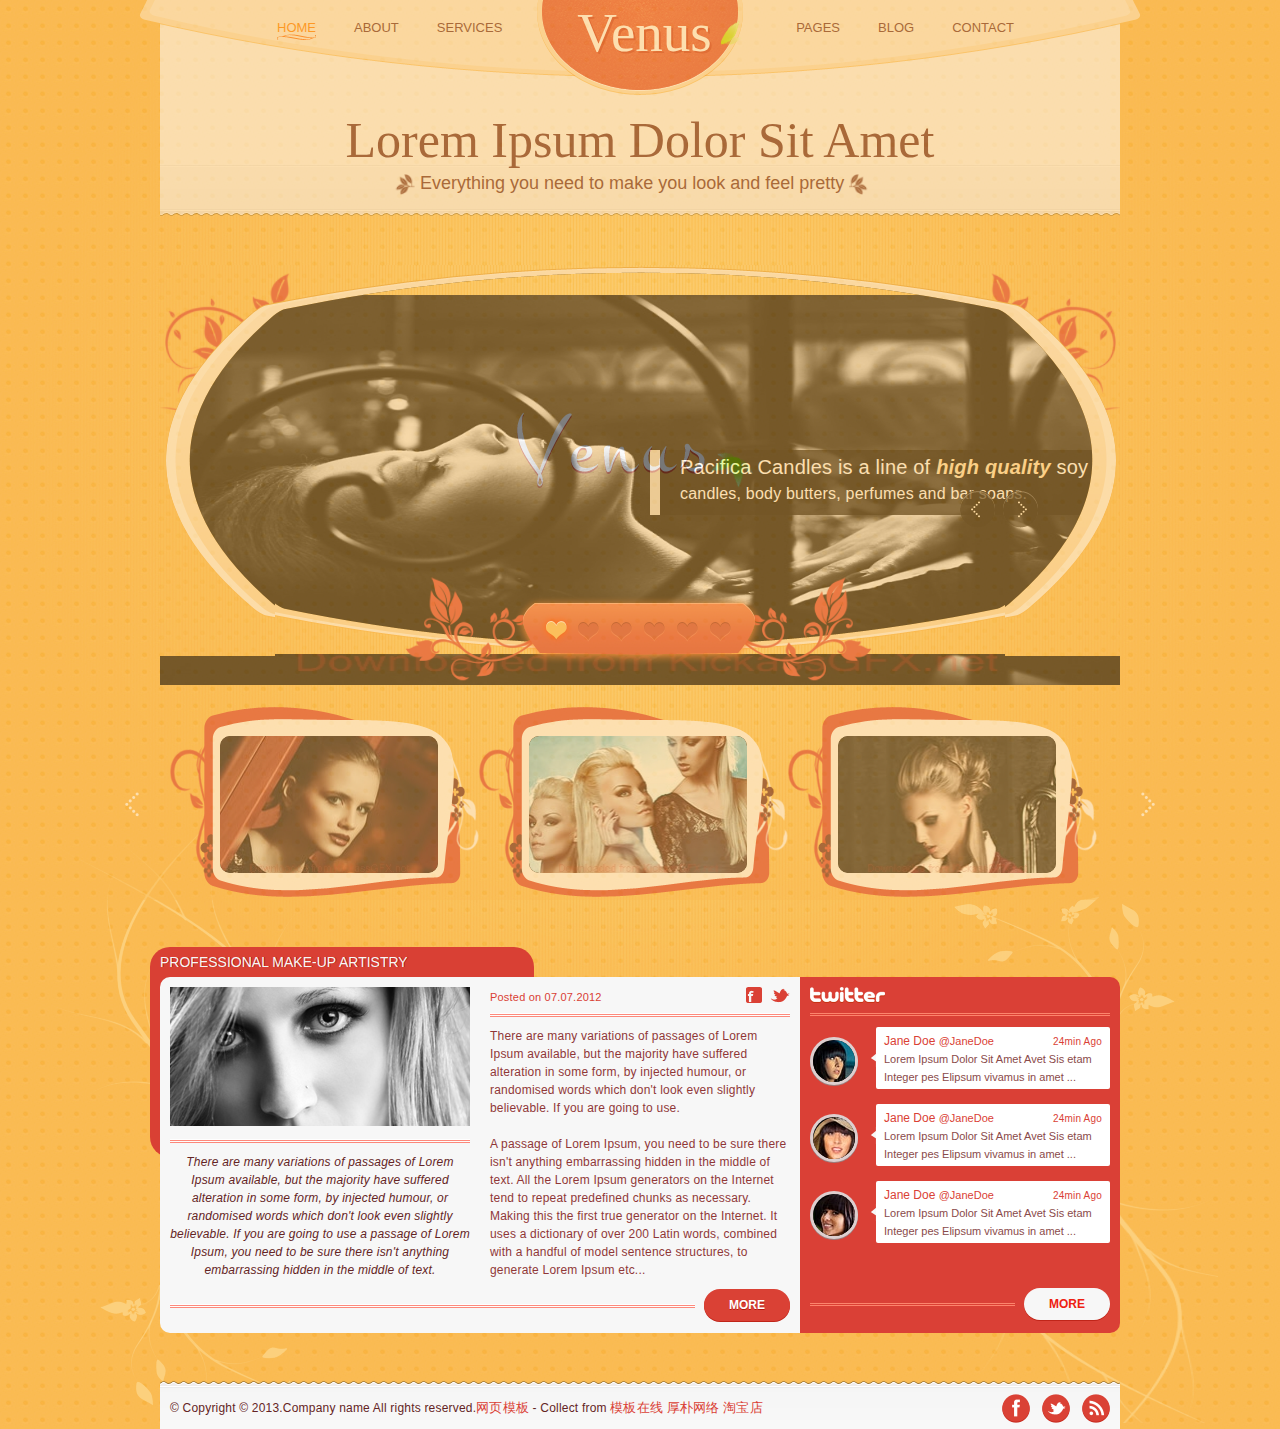
<file: index.html>
<!DOCTYPE html>
 
<html lang="en">
<head>
	<meta charset="utf-8" />
	<title>Venus | Beauty Center</title>
	<!-- include Opensans webfont from google-->
	
	<!-- Main Stylesheet -->
	<link rel="stylesheet" href="css/style.css" />
	<!--[if IE 8]>
	<link href="css/IEStyle.css" rel="stylesheet" type="text/css" />
	<![endif]-->
	<!--[if IE 9]>
	<link href="css/IE9Style.css" rel="stylesheet" type="text/css" />
	<![endif]-->
	<!-- PrettyPhoto CSS -->
	<link rel="stylesheet" href="css/prettyPhoto.css" />
	<!-- bouncedown animation -->
	<link rel="stylesheet" href="css/animate.min.css" />
	<link rel="stylesheet" href="css/bounceInDown.css" />
	
	<!-- Include jQuery -->
	<script type="text/javascript" src="js/jquery-1.7.2.min.js"></script>
	<!-- PrettyPhoto -->
	<script src="js/jquery.prettyPhoto.js"></script>
	<!-- Venus jquery script -->
	<script type="text/javascript" src="js/Vscript.js"></script>
	<!-- Include & init SlidesJS Slider -->
	<script src="js/slides.min.jquery.js"></script>
	<script src="js/slidesjsInit.js"></script>
	
<meta http-equiv="Content-Type" content="text/html; charset=utf-8" /></head>

<body>

<!-- loading animation div -->
<div class="loadingBg">
	<div class="vLoadingAnimation">
</div><!-- loadingBg -->
</div><!-- loading animation div -->

<!-- Main Menu | Logo | Quote | Pagetitle | Breadcrumbs Container -->
<div id="headerContainer">
	<div id="mainMenuBg">
		<!-- First 3 items in the menu -->
		<ul id="mainMenuLeft" class="dropdown">
			<li><a class="active" href="index.html"><span>Home</span></a></li>
			<li><a href="about-us.html"><span>About</span></a>
				<ul>
					<li class="first"><a href="about-us.html">About Us (Tooltips)</a></li>
					<li><a href="about-us-sortable.html">About Us (Sortable)</a></li>
				</ul>
			</li>
			<li><a href="services.html"><span>Services</span></a></li>
		</ul>
		<div id="venusLogo"><p><span>Venus</span></p></div>
		<!-- Last 3 items in the menu -->
		<ul id="mainMenuRight" class="dropdown">
			<li><a href="">Pages</a>
				<ul>
					<li class="first"><a href="typography.html">Typo & Columns</a></li>
					<li><a href="blog-single.html">Blog Post</a></li>
					<li><a href="gallery-2col.html">2 Columns Gallery</a></li>
					<li><a href="gallery-3col.html">3 Columns Gallery</a></li>
					<li class="last"><a href="404.html">404 Page</a></li>
				</ul>
			</li>
			<li><a href="blog.html">Blog</a>
				<ul>
					<li class="first"><a href="blog-single.html">Blog Post</a></li>
				</ul>
			</li>
			<li><a href="contact-us.html">Contact</a></li>
		</ul>
	</div>
	<div id="QuotePagetitleBreadcrumbsWrapper">
		<div class="clearfix"></div>
		 <!-- Quote  Container -->
		<div id="QuotePagetitleContainer">
			<p>Lorem Ipsum Dolor Sit Amet</p>
		</div>
		<!-- Quote Subtitle Container -->
		<div id="subtitleBreadcrumbsContainer">
			<div id="subtitleBreadcrumbsWrapper">
				<!-- flower ornament left -->
				<span class="left"></span>
				<!-- Subtitle -->
				<p>Everything you need to make you look and feel pretty</p>
				<!-- flower ornament right -->
				<span class="right"></span>
			</div>
		</div>
	</div><!-- ends QuotePagetitleBreadcrumbsWrapper -->
</div><!-- ends header container -->

<!-- Image Slider -->
<div id="sliderWrap">
	<!-- image left -->
			<span class="sliderMaskLeft"><img src="images/sliderMaskLeft.png" width="115" height="391" alt="image left" /></span>
			<!-- image right -->
			<span class="sliderMaskRight"><img src="images/sliderMaskRight.png" width="115" height="391" alt="image right" /></span>
			<!-- image top -->
			<span class="sliderMaskTop"><img src="images/sliderMaskTop.png" width="730" height="50" alt="image top" /></span>
			<!-- image bottom -->
			<span class="sliderMaskBottom"><img src="images/sliderMaskBottom.png" width="730" height="51" alt="image bottom" /></span>
	<!-- Slides container -->
	<div id="slides">
		<div class="slides_container">
			<!-- Slide 1 -->
			<div class="slide">
				<a href="" title=""><img src="content-images/slider-images/slide1.jpg" width="960" height="390" alt="Slide 1" /></a>
				<div class="caption">
					<p>Pacifica Candles is a line of <span class="captionItalic">high quality</span> soy <br /><span class="captionSmall">candles, body butters, perfumes and bar soaps.</span></p>
				</div>
			</div><!-- ends slide 1 -->
			<!-- Slide 2 -->
			<div class="slide">
				<a href="" title=""><img src="content-images/slider-images/slide2.jpg" width="960" height="390" alt="Slide 1" /></a>
				<div class="caption">
					<p> Bath and Body, and <span class="captionItalic">Kerastase </span> Products  for<br /><span class="captionSmall"> 3 basic ideas: Quality, Selection, and Satisfaction.</span></p>
				</div>
			</div><!-- ends slide 2 -->
			<!-- Slide 3 -->
			<div class="slide">
				<a href="" title=""><img src="content-images/slider-images/slide3.jpg" width="960" height="390" alt="Slide 1" /></a>
				<div class="caption">
					<p> Laque Double Force <span class="captionItalic">Multi-protective</span> spray <br /><span class="captionSmall"> Protects the hairstyle from climate changes. </span></p>
				</div>
			</div><!-- ends slide 3 -->
			<!-- Slide 4 -->
			<div class="slide">
				<a href="" title=""><img src="content-images/slider-images/slide4.jpg" width="960" height="390" alt="Slide 1" /></a>
				<div class="caption">
					
					<p>Ahava Rich <span class="captionItalic">Cleansing & Toning</span> Creams <br /><span class="captionSmall"> Soft-textured cream cleanses delicately and efficiently. </span></p>
				</div>
			</div><!-- ends slide 4 -->
			<!-- Slide 5 -->
			<div class="slide">
				<a href="" title=""><img src="content-images/slider-images/slide5.jpg" width="960" height="390" alt="Slide 1" /></a>
				<div class="caption">
					<p> Hydro-Thermal <span class="captionItalic"> Deep Wrinkle </span> Serum Built<br /><span class="captionSmall"> to enhance the integrity of the Epidermal Junction.</span></p>
				</div>
			</div><!-- ends slide 5 -->
			<!-- Slide 6 -->
			<div class="slide">
				<a href="services.html" title=""><img src="content-images/slider-images/slide6.jpg" width="960" height="390" alt="Slide 1" /></a>
				<div class="caption">
					<p> Qtica Intense <span class="captionItalic"> Lip Repair </span> Balm With <br /><span class="captionSmall"> combination of honey, tea tree oil and mint extract.</span></p>
				</div>
			</div><!-- ends slide 6 -->
		</div><!-- end slides_container -->
		<a href="#" class="prev"></a>
		<a href="#" class="next"></a>
	</div><!-- ends slides div -->
</div><!-- Slider ends -->
<div class="copyrights">Collect from <a href="http://www.moobnn.com/" >模板在线</a> <a href="http://guantaow.taobao.com" target="_blank">厚朴网络 淘宝店</a></div>
<!-- Featured slider -->
<div id="featuredItems" class="container">
	<!-- slides container starts -->
	<div class="slides_container">
		<!-- itemWrap starts -->
		<div class="itemWrap">
			<!-- item1 -->
			<div class="featuredItem first">
				<div class="featuredImageContainer">
				<a href="content-images/featuredItemsCarousel/image1.jpg" rel="prettyPhoto[gallery1]">
					<span class="featuredRollover"></span>
					<img src="content-images/featuredItemsCarousel/featuredImage1.jpg" width="218" height="137" alt="" />
				</a>
				</div>
			</div><!-- ends item1 -->
			
			<!-- item2 -->
			<div class="featuredItem">
				<div class="featuredImageContainer">
				<a href="content-images/featuredItemsCarousel/image2.jpg" rel="prettyPhoto[gallery1]">
					<span class="featuredRollover"></span>
					<img src="content-images/featuredItemsCarousel/featuredImage2.jpg" width="218" height="137" alt="" />
				</a>
				</div>
			</div><!-- ends item2 -->
		
			<!-- item3 -->
			<div class="featuredItem last">
				<div class="featuredImageContainer">
				<a href="content-images/featuredItemsCarousel/image3.jpg" rel="prettyPhoto[gallery1]">
					<span class="featuredRollover"></span>
					<img src="content-images/featuredItemsCarousel/featuredImage3.jpg" width="218" height="137" alt="" />
				</a>
				</div>
			</div><!-- ends item3 -->
		</div><!-- itemWrap ends -->
		
		<!-- itemWrap starts -->
		<div class="itemWrap">
			<!-- item4 -->
			<div class="featuredItem first">
				<div class="featuredImageContainer">
				<a href="content-images/featuredItemsCarousel/image4.jpg" rel="prettyPhoto[gallery1]">
					<span class="featuredRollover"></span>
					<img src="content-images/featuredItemsCarousel/featuredImage4.jpg" width="218" height="137" alt="" />
				</a>
				</div>
			</div><!-- ends item4 -->
			
			<!-- item5 -->
			<div class="featuredItem">
				<div class="featuredImageContainer">
				<a href="content-images/featuredItemsCarousel/image5.jpg" rel="prettyPhoto[gallery1]">
					<span class="featuredRollover"></span>
					<img src="content-images/featuredItemsCarousel/featuredImage5.jpg" width="218" height="137" alt="" />
				</a>
				</div>
			</div><!-- ends item5 -->
		
			<!-- item6 -->
			<div class="featuredItem last">
				<div class="featuredImageContainer">
				<a href="content-images/featuredItemsCarousel/image6.jpg" rel="prettyPhoto[gallery1]">
					<span class="featuredRollover"></span>
					<img src="content-images/featuredItemsCarousel/featuredImage6.jpg" width="218" height="137" alt="" />
				</a>
				</div>
			</div><!-- ends item6 -->
		</div><!-- itemWrap ends -->
	</div><!-- slides_container ends -->
</div><!-- ends Featured slider -->

<!-- Home Content Container -->
<div id="homeContentContainer">
	<!-- Title container -->
	<div class="titleContainer">
		<h4 class="contentTitle">Professional make-up Artistry</h4>
		<!-- content container -->
		<div class="contentContainer">
			<!-- content wrapper -->
			<div class="contentWrapper">
				<!-- Onehalf div 1 -->
				<div class="onehalf">
					<img src="content-images/thumbnail1.jpg" width="300" height="139" alt="post image" />
					<span class="contentSeparator"></span>
					<p class="simpleQuotes">There are many variations of passages of Lorem Ipsum available, but the majority have suffered alteration in some form, by injected humour, or randomised words which don't look even slightly believable. If you are going to use a passage of Lorem Ipsum, you need to be sure there isn't anything embarrassing hidden in the middle of text.</p>
				</div><!-- Onehalf div 1  ends-->
				<!-- Onehalf div 2 -->
				<div class="onehalf-last">
					<!-- date published -->
					<div class="postDate">
						<p>Posted on 07.07.2012</p>
					</div>
					<!-- sharing icons -->
					<div class="shareIcons">
						<a class="twitterShare" href=""></a>
						<a class="facebookShare" href=""></a>
					</div>
					<div class="clearfix"></div>
					<!-- separator -->
					<span class="contentSeparator"></span>
					<!-- post excerpt -->
					<p>There are many variations of passages of Lorem Ipsum available, but the majority have suffered alteration in some form, by injected humour, or randomised words which don't look even slightly believable. If you are going to use.<br /><br />
					   A passage of Lorem Ipsum, you need to be sure there isn't anything embarrassing hidden in the middle of text. All the Lorem Ipsum generators on the Internet tend to repeat predefined chunks as necessary. Making this the first true generator on the Internet. It uses a dictionary of over 200 Latin words, combined with a handful of model sentence structures, to generate Lorem Ipsum etc...
					</p>
				</div><!-- Onehalf div 2 ends -->
				<div class="clearfix"></div>
				<div class="buttonAndSeparator">
					<span class="contentSeparator"></span>
					<a class="button red" href="">More</a>
				</div>
			</div><!-- content wrapper -->
			
			<!-- Sidebar wrapper -->
			<div class="sidebarWrapper">
				<!-- Twitter Widget -->
				<div id="latestTweetsWidget">
					<!-- twitter logo -->
					<h4><span id="twitterTitle">Twitter</span></h4>
					<!-- separator -->
					<span class="sidebarSeparator"></span>
					
					<!-- tweet 1 -->
					<div class="sidebarTweet-first">
						<!-- twitter user thumbnail -->
						<div class="twitterAvatar"><a href="#"><img src="content-images/profileImages/twitterProfile1.jpg" width="48" height="48" alt="profile image" /></a></div>
						<!-- twitter message -->
						<div class="twitterMessageBubble">
							<span class="bubbleTriangle"></span>
							<!-- twitter user name -->
							<a class="twitterID" href="">Jane Doe&nbsp;<span>@JaneDoe</span></a>
							<!-- tweet time -->
							<p class="tweetTime">24min Ago</p><br />
							<!-- message -->
							<p class="tweetMessage">Lorem Ipsum Dolor Sit Amet Avet Sis etam Integer pes Elipsum vivamus in amet ...</p>
						</div><!-- ends twitter message -->
					</div><!-- ends tweet 1 -->
					
					<div class="clearfix"></div>
					
					<!-- tweet 2 -->
					<div class="sidebarTweet">
						<!-- twitter user thumbnail -->
						<div class="twitterAvatar"><a href="#"><img src="content-images/profileImages/twitterProfile2.jpg" width="48" height="48" alt="profile image" /></a></div>
						<!-- twitter message -->
						<div class="twitterMessageBubble">
							<span class="bubbleTriangle"></span>
							<!-- twitter user name -->
							<a class="twitterID" href="">Jane Doe&nbsp;<span>@JaneDoe</span></a>
							<!-- tweet time -->
							<p class="tweetTime">24min Ago</p><br />
							<!-- message -->
							<p class="tweetMessage">Lorem Ipsum Dolor Sit Amet Avet Sis etam Integer pes Elipsum vivamus in amet ...</p>
						</div><!-- ends twitter message -->
					</div><!-- ends tweet 2 -->
					
					<div class="clearfix"></div>
					
					<!-- tweet 3 -->
					<div class="sidebarTweet">
						<!-- twitter user thumbnail -->
						<div class="twitterAvatar"><a href="#"><img src="content-images/profileImages/twitterProfile3.jpg" width="48" height="48" alt="profile image" /></a></div>
						<!-- twitter message -->
						<div class="twitterMessageBubble">
							<span class="bubbleTriangle"></span>
							<!-- twitter user name -->
							<a class="twitterID" href="">Jane Doe&nbsp;<span>@JaneDoe</span></a>
							<!-- tweet time -->
							<p class="tweetTime">24min Ago</p><br />
							<!-- message -->
							<p class="tweetMessage">Lorem Ipsum Dolor Sit Amet Avet Sis etam Integer pes Elipsum vivamus in amet ...</p>
						</div><!-- ends twitter message -->
					</div><!-- ends tweet 3 -->
				</div><!-- ends Twitter Widget -->
				
				<div class="clearfix"></div>
				<div class="buttonAndSeparatorSidebar">
					<span class="sidebarSeparator"></span>
					<a class="button white" href="">More</a>
				</div>
			</div><!-- ends Sidebar wrapper -->
		</div><!-- content container -->
	</div><!-- Title container -->
	<!-- floral ornaments -->
	<!-- Image top left -->
	<span class="floralTopLeft"><img src="images/floral-ornaments/contentTopLeft.png" width="248" height="291" alt="floral ornament" /></span>
	<!-- Image Bottom Left -->
	<span class="floralBottomLeft"><img src="images/floral-ornaments/contentBottomLeft.png" width="221" height="128" alt="floral ornament" /></span>
	<!-- Image Top Right -->
	<span class="floralTopRight"><img src="images/floral-ornaments/sidebarTopRight.png" width="221" height="128" alt="floral ornament" /></span>
	<!-- Image Bottom Right -->
	<span class="floralBottomRight"><img src="images/floral-ornaments/sidebarBottomRight.png" width="248" height="225" alt="floral ornament" /></span>
</div><!-- Home Content Container -->

<!-- footer wrapper -->
<div id="footerWrapper">
	<!-- footer -->
	<div id="footer">
		<!-- copyright paragraph -->
		<p>&copy; Copyright &copy; 2013.Company name All rights reserved.<a target="_blank" href="http://www.moobnn.com">&#x7F51;&#x9875;&#x6A21;&#x677F;</a> - Collect from <a href="http://www.moobnn.com/" target="_blank" title="模板在线">模板在线</a> <a href="http://guantaow.taobao.com" target="_blank">厚朴网络 淘宝店</a></p>
		<!-- social icons -->
		<div class="socialIcons">
			<!-- facebook -->
			<a class="facebookIcon" href="#"></a>
			<!-- twitter -->
			<a class="twitterIcon" href="#"></a>
			<!-- rss feed -->
			<a class="rssFeed" href="#"></a>
		</div>
	</div><!-- ends footer -->
</div><!-- ends footer wrapper -->


</body>
</html>
</file>
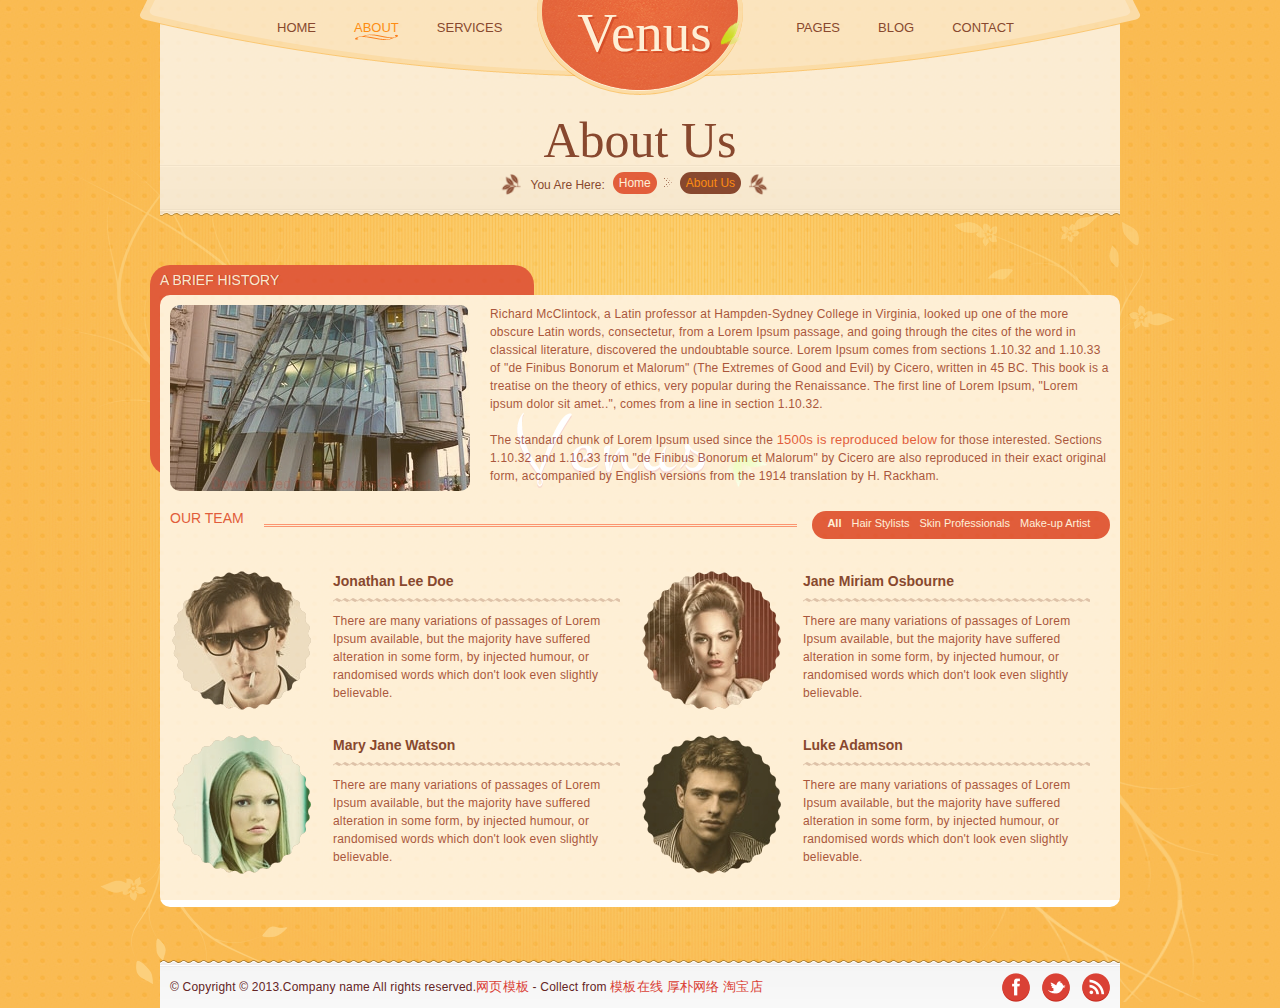
<file: about-us-sortable.html>
<!DOCTYPE html>
 
<html lang="en">
<head>
	<meta charset="utf-8" />
	<title>Venus | About us</title>
	<!-- include Opensans webfont from google-->
	
	<!-- Main Stylesheet -->
	<link rel="stylesheet" href="css/style.css" />
	<!--[if IE 8]>
	<link href="css/IEStyle.css" rel="stylesheet" type="text/css" />
	<![endif]-->
	<!--[if IE 9]>
	<link href="css/IE9Style.css" rel="stylesheet" type="text/css" />
	<![endif]-->
	<!-- jQuery Bubbletip CSS -->
	<link href="css/bubbletip/bubbletip.css" rel="stylesheet" type="text/css" />
	<!--[if IE]>
	<link href="css/bubbletip/bubbletip-IE.css" rel="stylesheet" type="text/css" />
	<![endif]-->
	<!-- bouncedown animation -->
	<link rel="stylesheet" href="css/animate.min.css" />
	<link rel="stylesheet" href="css/bounceInDown.css" />
	
	<!-- Include jQuery -->
	<script type="text/javascript" src="js/jquery-1.7.2.min.js"></script>
	<!-- Include jQuery Easing-->
	<script type="text/javascript" src="js/jquery.easing.1.3.js"></script>
	<!-- Include QuicksandJS -->
	<script type="text/javascript" src="js/jquery.quicksand.js"></script>
	<!-- Venus jquery script -->
	<script type="text/javascript" src="js/Vscript.js"></script>
	<!-- Team sort animation script -->
	<script type="text/javascript" src="js/Vteamsort.js"></script>
<meta http-equiv="Content-Type" content="text/html; charset=utf-8" /></head>

<body>

<!-- loading animation div -->
<div class="loadingBg">
	<div class="vLoadingAnimation">
</div><!-- loadingBg -->
</div><!-- loading animation div -->

<!-- Main Menu | Logo | Quote | Pagetitle | Breadcrumbs Container -->
<div id="headerContainer">
	<div id="mainMenuBg">
		<!-- First 3 items in the menu -->
		<ul id="mainMenuLeft" class="dropdown">
			<li><a href="index.html"><span>Home</span></a></li>
			<li><a class="active" href="about-us.html"><span>About</span></a>
				<ul>
					<li class="first"><a href="about-us.html">About Us (Tooltips)</a></li>
					<li><a href="about-us-sortable.html">About Us (Sortable)</a></li>
				</ul>
			</li>
			<li><a href="services.html"><span>Services</span></a></li>
		</ul>
		<div id="venusLogo"><p><span>Venus</span></p></div>
		<!-- Last 3 items in the menu -->
		<ul id="mainMenuRight" class="dropdown">
			<li><a href="">Pages</a>
				<ul>
					<li class="first"><a href="typography.html">Typo & Columns</a></li>
					<li><a href="blog-single.html">Blog Post</a></li>
					<li><a href="gallery-2col.html">2 Columns Gallery</a></li>
					<li><a href="gallery-3col.html">3 Columns Gallery</a></li>
					<li class="last"><a href="404.html">404 Page</a></li>
				</ul>
			</li>
			<li><a href="blog.html">Blog</a>
				<ul>
					<li class="first"><a href="blog-single.html">Blog Post</a></li>
				</ul>
			</li>
			<li><a href="contact-us.html">Contact</a></li>
		</ul>
	</div>
	<div id="QuotePagetitleBreadcrumbsWrapper">
		<div class="clearfix"></div>
		 <!-- Pagetitle container -->
		<div id="QuotePagetitleContainer">
			<p>About Us</p>
		</div>
		<!-- Breadcrumbs container -->
		<div id="subtitleBreadcrumbsContainer">
			<div id="breadcrumbsWrapper">
				<!-- flower ornament left -->
				<span class="left"></span>
				<!-- breadcrumbs -->
				<div class="breadcrumbsContainer">
					<p class="bcParagraph">You Are Here:</p>
					<a class="inactive" href="#">Home</a>
					<span><img src="images/breadcrumbsArrowIcon.png" width="8" height="9" alt="arrow" /></span>
					<span class="active">About Us</span>
				</div>
				<!-- flower ornament right -->
				<span class="right"></span>
			</div>
		</div>
	</div><!-- ends QuotePagetitleBreadcrumbsWrapper -->
</div><!-- ends header container -->

<!-- About Content Container -->
<div id="aboutContentContainer">
	<!-- Title container -->
	<div class="titleContainer">
		<h4 class="contentTitle">A brief history</h4>
		<!-- content container full width no sidebar -->
		<div class="contentContainerFW">
			<!-- content wrapper full width no sidebar -->
			<div class="contentWrapperFW">
				<!-- image and text wrapper -->
				<div class="aboutDescription">
				<!-- image -->
				<img src="content-images/about-us/building.jpg" width="300" height="186" alt="building image" />
				<!-- description -->
				<p>Richard McClintock, a Latin professor at Hampden-Sydney College in Virginia, looked up one of the more obscure Latin words, consectetur, from a Lorem Ipsum passage, and going through the cites of the word in classical literature, discovered the undoubtable source. Lorem Ipsum comes from sections 1.10.32 and 1.10.33 of "de Finibus Bonorum et Malorum" (The Extremes of Good and Evil) by Cicero, written in 45 BC. This book is a treatise on the theory of ethics, very popular during the Renaissance. The first line of Lorem Ipsum, "Lorem ipsum dolor sit amet..", comes from a line in section 1.10.32.<br /><br />
					The standard chunk of Lorem Ipsum used since the <a href="">1500s is reproduced below</a> for those interested. Sections 1.10.32 and 1.10.33 from "de Finibus Bonorum et Malorum" by Cicero are also reproduced in their exact original form, accompanied by English versions from the 1914 translation by H. Rackham.
				</p>
				</div><!-- image and text wrapper -->
				
				<div class="clearfix"></div>
				
				<!-- Team members wrapper -->
				<div class="aboutTeamWrapper">
					<!-- Team title wrapper-->
					<div class="teamTitleWrap">
						<!-- title -->
						<h4>Our Team</h4>
					</div><!-- team title  wrapper -->
					<!-- team sort nav and separator -->
					<div class="teamSortNavWrap">
						<!-- separator -->
						<span class="contentSeparator"></span>
						<!-- sort navigation -->
						<ul class="teamSort">
							<li class="first cat-item all-projects active"><a href="#">All</a></li>
							<li class="cat-item hair-stylist"><a href="#">Hair Stylists</a></li>
							<li class="cat-item skin-pro"><a href="#">Skin Professionals</a></li>
							<li class="cat-item makeup-artists"><a href="#">Make-up Artist</a></li>
						</ul>
					</div><!-- team sort nav and separator -->
					
					<div class="clearfix"></div>
					
					<!-- Team Members List -->
					<ul class="teamItemsList">
						
						<!-- team member 1 one half full width -->
						<li data-id="post-1" data-type="makeup-artists" class="onehalfFW project post-1">
							<!-- Team member profile image wrapper -->
							<div class="teamMemberProfileImageWrapper">
								<img src="content-images/about-us/teamMemberProfile1.jpg" width="143" height="144" alt="image" />
								<span id="memberOneTip" class="teamMemberProfileImageMask"></span>
							</div><!-- Team member profile image wrapper -->
							<!-- Team member name and description -->
							<div class="teamMemberNameAndDesc">
								<h5>Jonathan Lee Doe</h5>
								<!-- separator -->
								<span class="contentSeparator2Curled"></span>
								<p>There are many variations of passages of Lorem Ipsum available, but the majority have suffered alteration in some form, by injected humour, or randomised words which don't look even slightly believable.</p>
							</div><!-- Team member name and description -->
						</li><!-- team member 1 -->
						
						<!-- team member 2 one half full width -->
						<li data-id="post-2" data-type="skin-pro" class="onehalfFW project post-2">
							<!-- Team member profile image wrapper -->
							<div class="teamMemberProfileImageWrapper">
								<img src="content-images/about-us/teamMemberProfile2.jpg" width="143" height="144" alt="image" />
								<span id="memberTwoTip" class="teamMemberProfileImageMask"></span>
							</div><!-- Team member profile image wrapper -->
							<!-- Team member name and description -->
							<div class="teamMemberNameAndDesc">
								<h5>Jane Miriam Osbourne</h5>
								<!-- separator -->
								<span class="contentSeparator2Curled"></span>
								<p>There are many variations of passages of Lorem Ipsum available, but the majority have suffered alteration in some form, by injected humour, or randomised words which don't look even slightly believable.</p>
							</div><!-- Team member name and description -->
						</li><!-- team member 2 -->
						
						<!-- team member 3 one half full width -->
						<li data-id="post-3" data-type="hair-stylist" class="onehalfFW project post-3">
							<!-- Team member profile image wrapper -->
							<div class="teamMemberProfileImageWrapper">
								<img src="content-images/about-us/teamMemberProfile3.jpg" width="143" height="144" alt="image" />
								<span id="memberThreeTip" class="teamMemberProfileImageMask"></span>
							</div><!-- Team member profile image wrapper -->
							<!-- Team member name and description -->
							<div class="teamMemberNameAndDesc">
								<h5>Mary Jane Watson</h5>
								<!-- separator -->
								<span class="contentSeparator2Curled"></span>
								<p>There are many variations of passages of Lorem Ipsum available, but the majority have suffered alteration in some form, by injected humour, or randomised words which don't look even slightly believable.</p>
							</div><!-- Team member name and description -->
						</li><!-- team member 3 -->
						
						<!-- team member 4 one half full width -->
						<li data-id="post-4" data-type="skin-pro" class="onehalfFW project post-4">
							<!-- Team member profile image wrapper -->
							<div class="teamMemberProfileImageWrapper">
								<img src="content-images/about-us/teamMemberProfile4.jpg" width="143" height="144" alt="image" />
								<span id="memberFourTip" class="teamMemberProfileImageMask"></span>
							</div><!-- Team member profile image wrapper -->
							<!-- Team member name and description -->
							<div class="teamMemberNameAndDesc">
								<h5>Luke Adamson</h5>
								<!-- separator -->
								<span class="contentSeparator2Curled"></span>
								<p>There are many variations of passages of Lorem Ipsum available, but the majority have suffered alteration in some form, by injected humour, or randomised words which don't look even slightly believable.</p>
							</div><!-- Team member name and description -->
						</li><!-- team member 4 -->
						
					</ul><!-- Team Members List -->
				</div><!-- Team members wrapper -->
				
			</div><!-- content wrapper -->
		</div><!-- content container -->
	</div><!-- Title container -->
	<!-- floral ornaments -->
	<!-- Image top left -->
	<span class="floralTopLeft"><img src="images/floral-ornaments/contentTopLeft.png" width="248" height="291" alt="floral ornament" /></span>
	<!-- Image Bottom Left -->
	<span class="floralBottomLeft"><img src="images/floral-ornaments/contentBottomLeft.png" width="221" height="128" alt="floral ornament" /></span>
	<!-- Image Top Right -->
	<span class="floralTopRight"><img src="images/floral-ornaments/sidebarTopRight.png" width="221" height="128" alt="floral ornament" /></span>
	<!-- Image Bottom Right -->
	<span class="floralBottomRight"><img src="images/floral-ornaments/sidebarBottomRight.png" width="248" height="225" alt="floral ornament" /></span>	
</div><!-- Contact Content Container -->

<div class="clearfix"></div>

<!-- footer wrapper -->
<div id="footerWrapper">
	<!-- footer -->
	<div id="footer">
		<!-- copyright paragraph -->
		<p>&copy; Copyright &copy; 2013.Company name All rights reserved.<a target="_blank" href="http://www.moobnn.com">&#x7F51;&#x9875;&#x6A21;&#x677F;</a> - Collect from <a href="http://www.moobnn.com/" target="_blank" title="模板在线">模板在线</a> <a href="http://guantaow.taobao.com" target="_blank">厚朴网络 淘宝店</a></p>
		<!-- social icons -->
		<div class="socialIcons">
			<!-- facebook -->
			<a class="facebookIcon" href="#"></a>
			<!-- twitter -->
			<a class="twitterIcon" href="#"></a>
			<!-- rss feed -->
			<a class="rssFeed" href="#"></a>
		</div>
	</div><!-- ends footer -->
</div><!-- ends footer wrapper -->


</body>
</html>
</file>
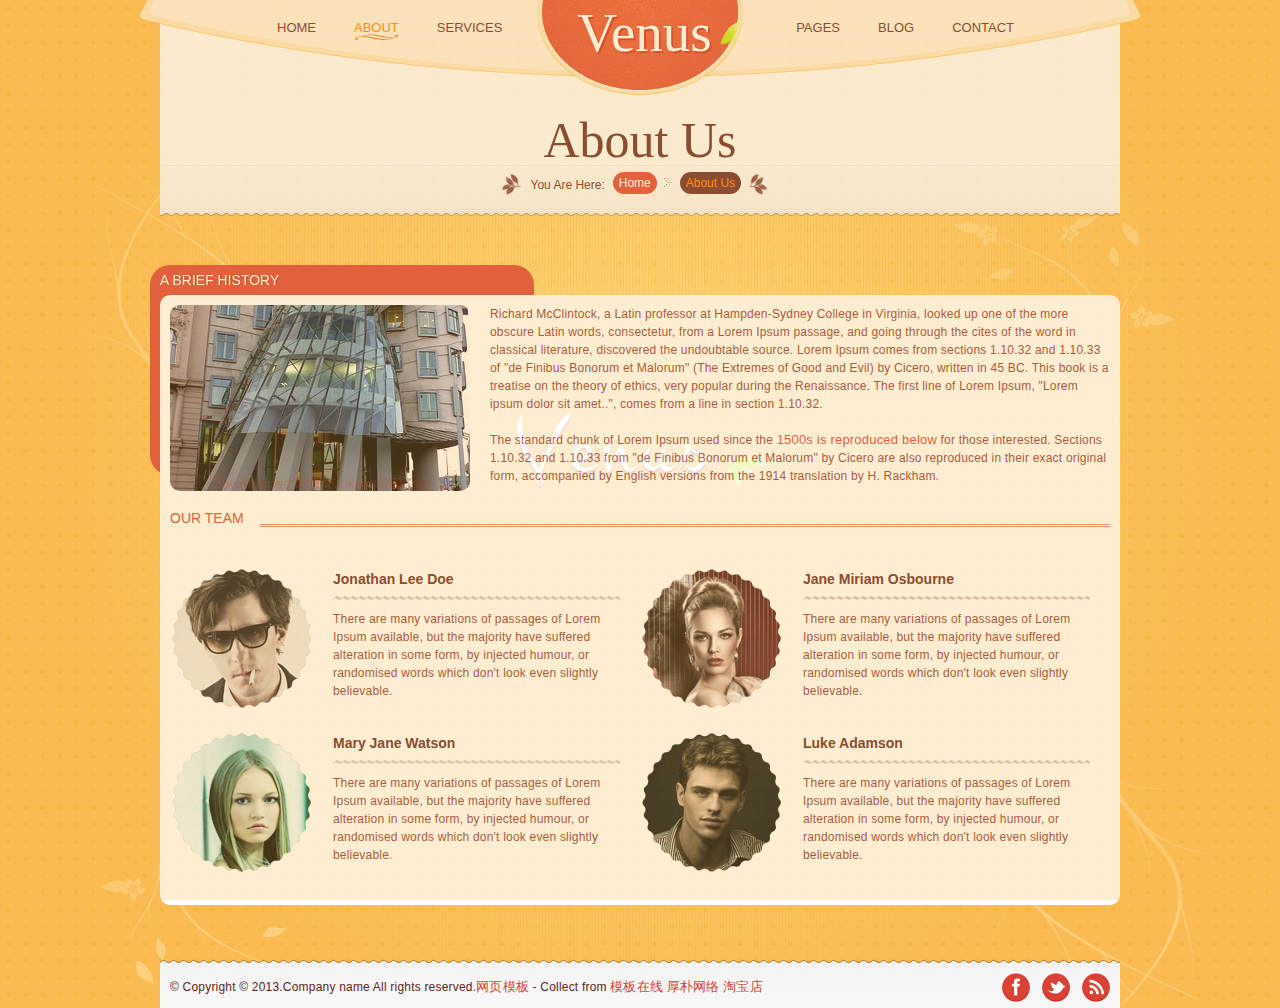
<file: about-us.html>
<!DOCTYPE html>
 
<html lang="en">
<head>
	<meta charset="utf-8" />
	<title>Venus | About us</title>
	<!-- include Opensans webfont from google-->
	
	<!-- Main Stylesheet -->
	<link rel="stylesheet" href="css/style.css" />
	<!--[if IE 8]>
	<link href="css/IEStyle.css" rel="stylesheet" type="text/css" />
	<![endif]-->
	<!--[if IE 9]>
	<link href="css/IE9Style.css" rel="stylesheet" type="text/css" />
	<![endif]-->
	<!-- jQuery Bubbletip CSS -->
	<link href="css/bubbletip/bubbletip.css" rel="stylesheet" type="text/css" />
	<!--[if IE]>
	<link href="css/bubbletip/bubbletip-IE.css" rel="stylesheet" type="text/css" />
	<![endif]-->
	<!-- bouncedown animation -->
	<link rel="stylesheet" href="css/animate.min.css" />
	<link rel="stylesheet" href="css/bounceInDown.css" />
	
	<!-- Include jQuery -->
	<script type="text/javascript" src="js/jquery-1.7.2.min.js"></script>
	<!-- Include jQuery Easing-->
	<script type="text/javascript" src="js/jquery.easing.1.3.js"></script>
	<!-- Include jQuery Bubbletip -->
	<script type="text/javascript" src="js/jQuery.bubbletip-1.0.6.js"></script>
	<!-- Tooltip init script -->
	<script type="text/javascript" src="js/tooltipInit.js"></script>
	<!-- Venus jquery script -->
	<script type="text/javascript" src="js/Vscript.js"></script>
<meta http-equiv="Content-Type" content="text/html; charset=utf-8" /></head>

<body>

<!-- loading animation div -->
<div class="loadingBg">
	<div class="vLoadingAnimation">
</div><!-- loadingBg -->
</div><!-- loading animation div -->

<!-- Main Menu | Logo | Quote | Pagetitle | Breadcrumbs Container -->
<div id="headerContainer">
	<div id="mainMenuBg">
		<!-- First 3 items in the menu -->
		<ul id="mainMenuLeft" class="dropdown">
			<li><a href="index.html"><span>Home</span></a></li>
			<li><a class="active" href="about-us.html"><span>About</span></a>
				<ul>
					<li class="first"><a href="about-us.html">About Us (Tooltips)</a></li>
					<li><a href="about-us-sortable.html">About Us (Sortable)</a></li>
				</ul>
			</li>
			<li><a href="services.html"><span>Services</span></a></li>
		</ul>
		<div id="venusLogo"><p><span>Venus</span></p></div>
		<!-- Last 3 items in the menu -->
		<ul id="mainMenuRight" class="dropdown">
			<li><a href="">Pages</a>
				<ul>
					<li class="first"><a href="typography.html">Typo & Columns</a></li>
					<li><a href="blog-single.html">Blog Post</a></li>
					<li><a href="gallery-2col.html">2 Columns Gallery</a></li>
					<li><a href="gallery-3col.html">3 Columns Gallery</a></li>
					<li class="last"><a href="404.html">404 Page</a></li>
				</ul>
			</li>
			<li><a href="blog.html">Blog</a>
				<ul>
					<li class="first"><a href="blog-single.html">Blog Post</a></li>
				</ul>
			</li>
			<li><a href="contact-us.html">Contact</a></li>
		</ul>
	</div>
	<div id="QuotePagetitleBreadcrumbsWrapper">
		<div class="clearfix"></div>
		 <!-- Pagetitle container -->
		<div id="QuotePagetitleContainer">
			<p>About Us</p>
		</div>
		<!-- Breadcrumbs container -->
		<div id="subtitleBreadcrumbsContainer">
			<div id="breadcrumbsWrapper">
				<!-- flower ornament left -->
				<span class="left"></span>
				<!-- breadcrumbs -->
				<div class="breadcrumbsContainer">
					<p class="bcParagraph">You Are Here:</p>
					<a class="inactive" href="#">Home</a>
					<span><img src="images/breadcrumbsArrowIcon.png" width="8" height="9" alt="arrow" /></span>
					<span class="active">About Us</span>
				</div>
				<!-- flower ornament right -->
				<span class="right"></span>
			</div>
		</div>
	</div><!-- ends QuotePagetitleBreadcrumbsWrapper -->
</div><!-- ends header container -->

<!-- About Content Container -->
<div id="aboutContentContainer">
	<!-- Title container -->
	<div class="titleContainer">
		<h4 class="contentTitle">A brief history</h4>
		<!-- content container full width no sidebar -->
		<div class="contentContainerFW">
			<!-- content wrapper full width no sidebar -->
			<div class="contentWrapperFW">
				<!-- image and text wrapper -->
				<div class="aboutDescription">
				<!-- image -->
				<img src="content-images/about-us/building.jpg" width="300" height="186" alt="building image" />
				<!-- description -->
				<p>Richard McClintock, a Latin professor at Hampden-Sydney College in Virginia, looked up one of the more obscure Latin words, consectetur, from a Lorem Ipsum passage, and going through the cites of the word in classical literature, discovered the undoubtable source. Lorem Ipsum comes from sections 1.10.32 and 1.10.33 of "de Finibus Bonorum et Malorum" (The Extremes of Good and Evil) by Cicero, written in 45 BC. This book is a treatise on the theory of ethics, very popular during the Renaissance. The first line of Lorem Ipsum, "Lorem ipsum dolor sit amet..", comes from a line in section 1.10.32.<br /><br />
					The standard chunk of Lorem Ipsum used since the <a href="">1500s is reproduced below</a> for those interested. Sections 1.10.32 and 1.10.33 from "de Finibus Bonorum et Malorum" by Cicero are also reproduced in their exact original form, accompanied by English versions from the 1914 translation by H. Rackham.
				</p>
				</div><!-- image and text wrapper -->
				
				<div class="clearfix"></div>
				
				<!-- Team members wrapper -->
				<div class="aboutTeamWrapper">
					<!-- Team title wrapper-->
					<div class="teamTitleWrap">
						<!-- title -->
						<h4>Our Team</h4>
					</div><!-- team title  wrapper -->
					<!-- team sort nav and separator -->
					
					<!-- separator -->
					<span class="contentSeparator" style="margin-left: 90px; margin-top: 12px;"></span>
					
					<div class="clearfix"></div>
					
					<!-- Team Members List -->
					<ul class="teamItemsList">
						
						<!-- team member 1 one half full width -->
						<li data-id="post-1" data-type="makeup-artists" class="onehalfFW project post-1">
							<!-- Team member profile image wrapper -->
							<div class="teamMemberProfileImageWrapper">
								<img src="content-images/about-us/teamMemberProfile1.jpg" width="143" height="144" alt="image" />
								<span id="memberOneTip" class="teamMemberProfileImageMask"></span>
								<!-- social connections tooltip -->
								<div id="tip1_up" style="display:none;">
									<ul class="tip tipsocial">
										<li class="twitter"><a href="#">Follow me on Twitter</a></li>
										<li class="facebook"><a href="#">Add me on Facebook</a></li>
									</ul>
								</div><!-- tooltip -->
							</div><!-- Team member profile image wrapper -->
							<!-- Team member name and description -->
							<div class="teamMemberNameAndDesc">
								<h5>Jonathan Lee Doe</h5>
								<!-- separator -->
								<span class="contentSeparator2Curled"></span>
								<p>There are many variations of passages of Lorem Ipsum available, but the majority have suffered alteration in some form, by injected humour, or randomised words which don't look even slightly believable.</p>
							</div><!-- Team member name and description -->
						</li><!-- team member 1 -->
						
						<!-- team member 2 one half full width -->
						<li data-id="post-2" data-type="skin-pro" class="onehalfFW project post-2">
							<!-- Team member profile image wrapper -->
							<div class="teamMemberProfileImageWrapper">
								<img src="content-images/about-us/teamMemberProfile2.jpg" width="143" height="144" alt="image" />
								<span id="memberTwoTip" class="teamMemberProfileImageMask"></span>
								<!-- social connections tooltip -->
								<div id="tip2_up" style="display:none;">
									<ul class="tip tipsocial">
										<li class="twitter"><a href="#">Follow me on Twitter</a></li>
										<li class="facebook"><a href="#">Add me on Facebook</a></li>
									</ul>
								</div><!-- tooltip -->
							</div><!-- Team member profile image wrapper -->
							<!-- Team member name and description -->
							<div class="teamMemberNameAndDesc">
								<h5>Jane Miriam Osbourne</h5>
								<!-- separator -->
								<span class="contentSeparator2Curled"></span>
								<p>There are many variations of passages of Lorem Ipsum available, but the majority have suffered alteration in some form, by injected humour, or randomised words which don't look even slightly believable.</p>
							</div><!-- Team member name and description -->
						</li><!-- team member 2 -->
						
						<!-- team member 3 one half full width -->
						<li data-id="post-3" data-type="hair-stylist" class="onehalfFW project post-3">
							<!-- Team member profile image wrapper -->
							<div class="teamMemberProfileImageWrapper">
								<img src="content-images/about-us/teamMemberProfile3.jpg" width="143" height="144" alt="image" />
								<span id="memberThreeTip" class="teamMemberProfileImageMask"></span>
								<!-- social connections tooltip -->
								<div id="tip3_up" style="display:none;">
									<ul class="tip tipsocial">
										<li class="twitter"><a href="#">Follow me on Twitter</a></li>
										<li class="facebook"><a href="#">Add me on Facebook</a></li>
									</ul>
								</div><!-- tooltip -->
							</div><!-- Team member profile image wrapper -->
							<!-- Team member name and description -->
							<div class="teamMemberNameAndDesc">
								<h5>Mary Jane Watson</h5>
								<!-- separator -->
								<span class="contentSeparator2Curled"></span>
								<p>There are many variations of passages of Lorem Ipsum available, but the majority have suffered alteration in some form, by injected humour, or randomised words which don't look even slightly believable.</p>
							</div><!-- Team member name and description -->
						</li><!-- team member 3 -->
						
						<!-- team member 4 one half full width -->
						<li data-id="post-4" data-type="skin-pro" class="onehalfFW project post-4">
							<!-- Team member profile image wrapper -->
							<div class="teamMemberProfileImageWrapper">
								<img src="content-images/about-us/teamMemberProfile4.jpg" width="143" height="144" alt="image" />
								<span id="memberFourTip" class="teamMemberProfileImageMask"></span>
								<!-- social connections tooltip -->
								<div id="tip4_up" style="display:none;">
									<ul class="tip tipsocial">
										<li class="twitter"><a href="#">Follow me on Twitter</a></li>
										<li class="facebook"><a href="#">Add me on Facebook</a></li>
									</ul>
								</div><!-- tooltip -->
							</div><!-- Team member profile image wrapper -->
							<!-- Team member name and description -->
							<div class="teamMemberNameAndDesc">
								<h5>Luke Adamson</h5>
								<!-- separator -->
								<span class="contentSeparator2Curled"></span>
								<p>There are many variations of passages of Lorem Ipsum available, but the majority have suffered alteration in some form, by injected humour, or randomised words which don't look even slightly believable.</p>
							</div><!-- Team member name and description -->
						</li><!-- team member 4 -->
						
					</ul><!-- Team Members List -->
				</div><!-- Team members wrapper -->
				
			</div><!-- content wrapper -->
		</div><!-- content container -->
	</div><!-- Title container -->
	<!-- floral ornaments -->
	<!-- Image top left -->
	<span class="floralTopLeft"><img src="images/floral-ornaments/contentTopLeft.png" width="248" height="291" alt="floral ornament" /></span>
	<!-- Image Bottom Left -->
	<span class="floralBottomLeft"><img src="images/floral-ornaments/contentBottomLeft.png" width="221" height="128" alt="floral ornament" /></span>
	<!-- Image Top Right -->
	<span class="floralTopRight"><img src="images/floral-ornaments/sidebarTopRight.png" width="221" height="128" alt="floral ornament" /></span>
	<!-- Image Bottom Right -->
	<span class="floralBottomRight"><img src="images/floral-ornaments/sidebarBottomRight.png" width="248" height="225" alt="floral ornament" /></span>	
</div><!-- Contact Content Container -->

<div class="clearfix"></div>

<!-- footer wrapper -->
<div id="footerWrapper">
	<!-- footer -->
	<div id="footer">
		<!-- copyright paragraph -->
		<p>&copy; Copyright &copy; 2013.Company name All rights reserved.<a target="_blank" href="http://www.moobnn.com">&#x7F51;&#x9875;&#x6A21;&#x677F;</a> - Collect from <a href="http://www.moobnn.com/" target="_blank" title="模板在线">模板在线</a> <a href="http://guantaow.taobao.com" target="_blank">厚朴网络 淘宝店</a></p>
		<!-- social icons -->
		<div class="socialIcons">
			<!-- facebook -->
			<a class="facebookIcon" href="#"></a>
			<!-- twitter -->
			<a class="twitterIcon" href="#"></a>
			<!-- rss feed -->
			<a class="rssFeed" href="#"></a>
		</div>
	</div><!-- ends footer -->
</div><!-- ends footer wrapper -->


</body>
</html>
</file>
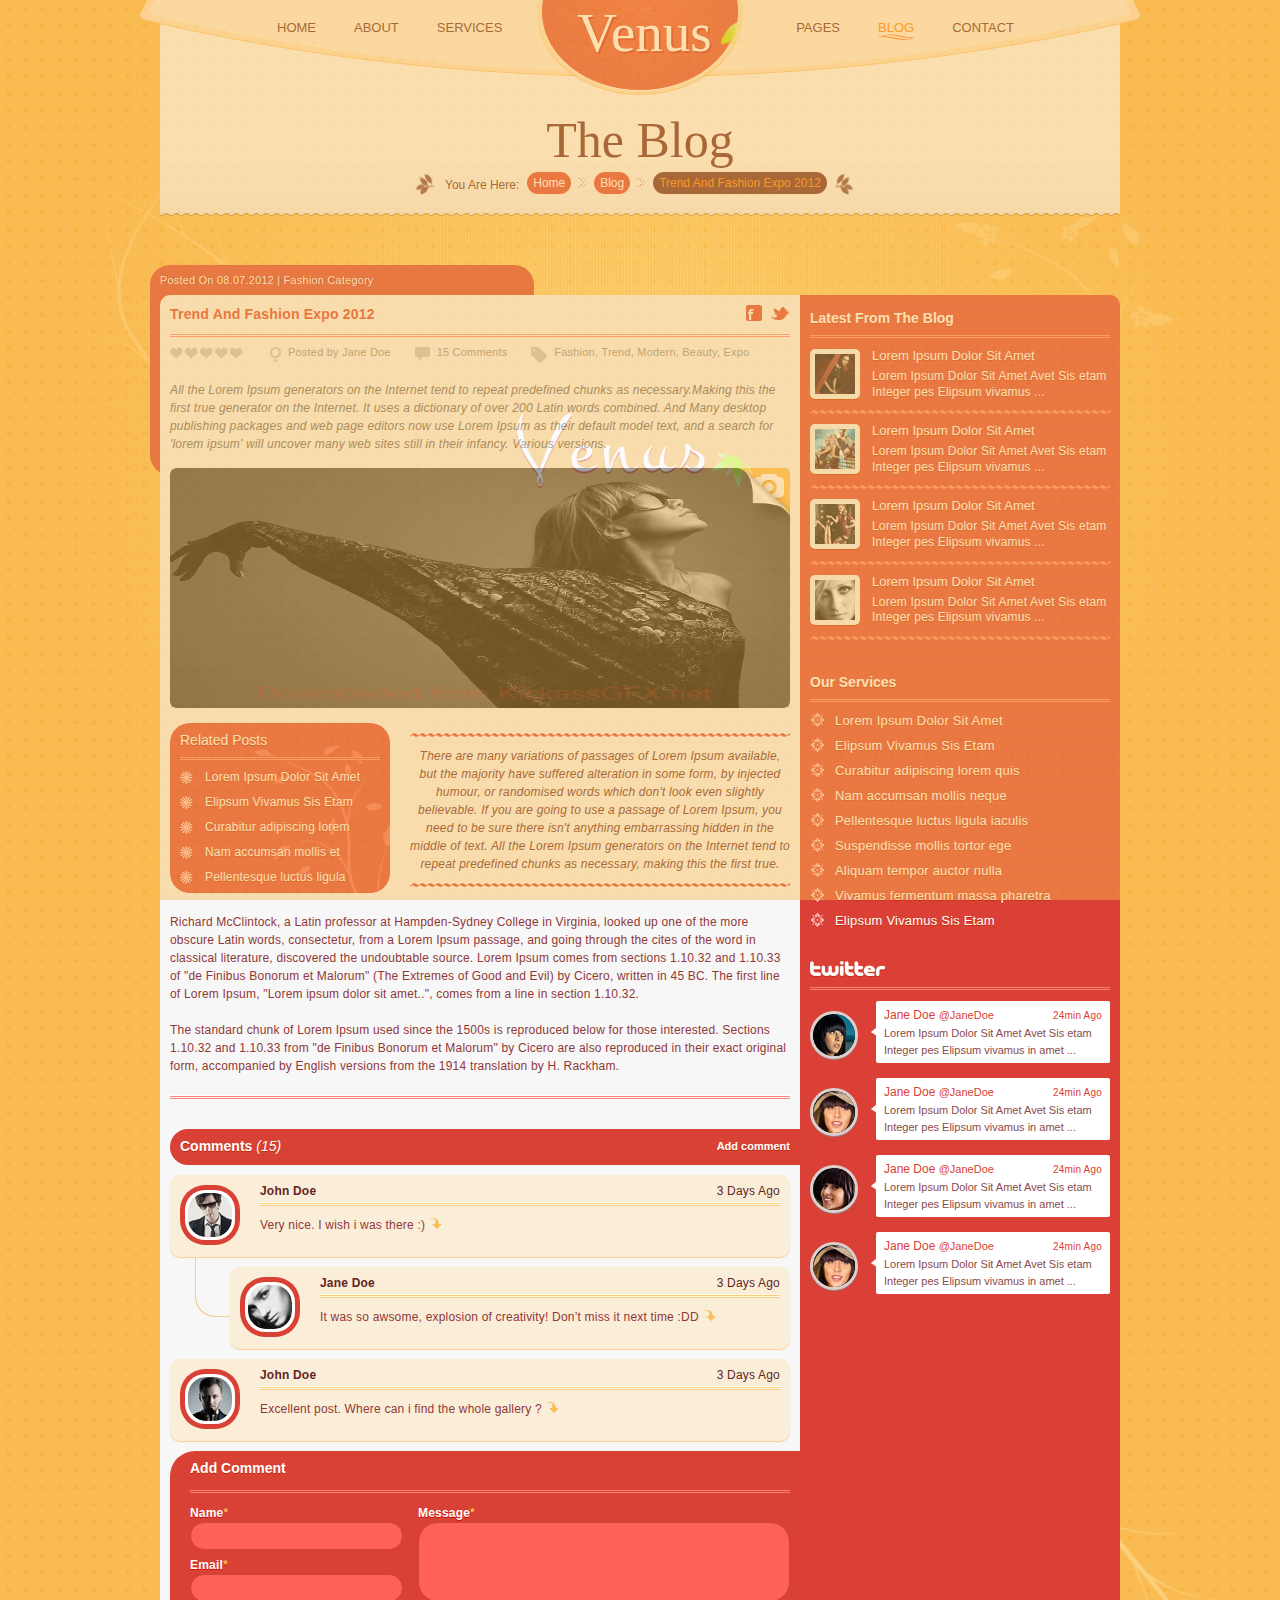
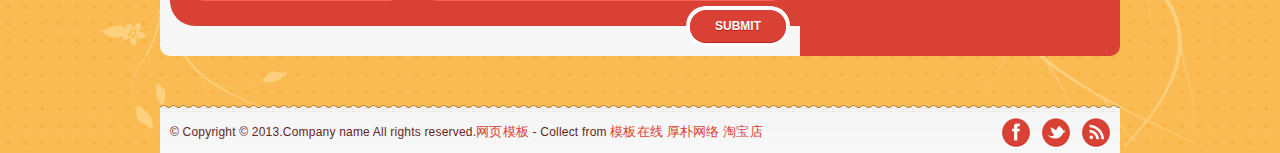
<file: blog-single.html>
<!DOCTYPE html>
 
<html lang="en">
<head>
	<meta charset="utf-8" />
	<title>Venus | Blog Post</title>
	<!-- include Opensans webfont from google-->
	
	<!-- Main Stylesheet -->
	<link rel="stylesheet" href="css/style.css" />
	<!--[if IE 8]>
	<link href="css/IEStyle.css" rel="stylesheet" type="text/css" />
	<![endif]-->
	<!--[if IE 9]>
	<link href="css/IE9Style.css" rel="stylesheet" type="text/css" />
	<![endif]-->
	<!-- bouncedown animation -->
	<link rel="stylesheet" href="css/animate.min.css" />
	<link rel="stylesheet" href="css/bounceInDown.css" />

	<!-- Include jQuery -->
	<script type="text/javascript" src="js/jquery-1.7.2.min.js"></script>
	<!-- Include jQuery Ratings -->
	<script src="js/jquery.ratings.js"></script>
	<!-- Initialize jQuert Ratings -->
	<script src="js/vRatingInit.js"></script>
	<!-- Venus jquery script -->
	<script type="text/javascript" src="js/Vscript.js"></script>
	
<meta http-equiv="Content-Type" content="text/html; charset=utf-8" /></head>
<body>

<!-- loading animation div -->
<div class="loadingBg">
	<div class="vLoadingAnimation">
</div><!-- loadingBg -->
</div><!-- loading animation div -->

<!-- Main Menu | Logo | Quote | Pagetitle | Breadcrumbs Container -->
<div id="headerContainer">
	<div id="mainMenuBg">
		<!-- First 3 items in the menu -->
		<ul id="mainMenuLeft" class="dropdown">
			<li><a href="index.html"><span>Home</span></a></li>
			<li><a href="about-us.html"><span>About</span></a>
				<ul>
					<li class="first"><a href="about-us.html">About Us (Tooltips)</a></li>
					<li><a href="about-us-sortable.html">About Us (Sortable)</a></li>
				</ul>
			</li>
			<li><a href="services.html"><span>Services</span></a></li>
		</ul>
		<div id="venusLogo"><p><span>Venus</span></p></div>
		<!-- Last 3 items in the menu -->
		<ul id="mainMenuRight" class="dropdown">
			<li><a href="">Pages</a>
				<ul>
					<li class="first"><a href="typography.html">Typo & Columns</a></li>
					<li><a href="blog-single.html">Blog Post</a></li>
					<li><a href="gallery-2col.html">2 Columns Gallery</a></li>
					<li><a href="gallery-3col.html">3 Columns Gallery</a></li>
					<li class="last"><a href="404.html">404 Page</a></li>
				</ul>
			</li>
			<li><a class="active" href="blog.html">Blog</a>
				<ul>
					<li class="first"><a href="blog-single.html">Blog Post</a></li>
				</ul>
			</li>
			<li><a href="contact-us.html">Contact</a></li>
		</ul>
	</div>
	<div id="QuotePagetitleBreadcrumbsWrapper">
		<div class="clearfix"></div>
		 <!-- Pagetitle container -->
		<div id="QuotePagetitleContainer">
			<p>The Blog</p>
		</div>
		<!-- Breadcrumbs container -->
		<div id="subtitleBreadcrumbsContainer">
			<div id="breadcrumbsWrapper">
				<!-- flower ornament left -->
				<span class="left"></span>
				<!-- breadcrumbs -->
				<div class="breadcrumbsContainer">
					<p class="bcParagraph">You Are Here:</p>
					<a class="inactive" href="#">Home</a>
					<span><img src="images/breadcrumbsArrowIcon.png" width="8" height="9" alt="arrow" /></span>
					<a class="inactive" href="#">Blog</a>
					<span><img src="images/breadcrumbsArrowIcon.png" width="8" height="9" alt="arrow" /></span>
					<span class="active">Trend And Fashion Expo 2012</span>
				</div>
				<!-- flower ornament right -->
				<span class="right"></span>
			</div>
		</div>
	</div><!-- ends QuotePagetitleBreadcrumbsWrapper -->
</div><!-- ends header container -->

<!-- Blog Content Container -->
<div id="blogPostContentContainer">
	<!-- Post Date | Category -->
	<div class="titleContainer">
		<p class="postMeta">Posted On 08.07.2012  |  <a href="#">Fashion</a> Category </p>
		<!-- content container -->
		<div class="contentContainer">
			<!-- content wrapper -->
			<div class="blogContentWrapper">
			
			<!-- Post 1 | Trend And Fashion Expo 2012 -->
			<div class="whiteBgPost" style="margin: 10px 10px 0 10px; width: 620px;">
					<!-- Thumbnail, Comments & Post Date | Onehalf div 1 -->
					<div class="fullwidth" style="position:relative;">
							<!-- Post Title -->
							<div class="blogSinglePostTitle">
								<p><a href="#">Trend And Fashion Expo 2012</a></p>
							</div>
							<!-- sharing icons -->
							<div class="shareIcons">
								<a class="twitterShare" href=""></a>
								<a class="facebookShare" href=""></a>
							</div>
							<div class="clearfix"></div>
							<!-- separator -->
							<span class="contentSeparator"></span>
							<!-- Post Rating -->
							<div class="postRating">
								<!-- rating result -->
   								 <div class="ratingResultWrapper"><p>Your Rating: <span id="ratingResult">not set</span></p></div>
								<!-- rating icons -->
								<div id="ratingIconsWrapper"></div>
							</div><!-- Post Rating -->
							<!-- Posted by Author -->
							<div class="postAuthor">
								<span><img src="images/small-icons/femaleSymbol.png" width="12" height="16" alt="icon" /></span><p>Posted by <a href="#">Jane Doe</a></p>
							</div><!-- Posted by Author -->
							<!-- Post Comments Count -->
							<div class="postCommentCount">
								<span><img src="images/small-icons/commentIcon.png" width="15" height="14" alt="icon" /></span><p><a href="#">15 Comments</a></p>
							</div><!-- Post Comments Count -->
							<!-- Post Tags -->
							<div class="postTags">
								<span><img src="images/small-icons/tagIcon.png" width="16" height="16" alt="icon" /></span><p><a href="#">Fashion</a>,&nbsp;<a href="#">Trend</a>,&nbsp;<a href="#">Modern</a>,&nbsp;<a href="#">Beauty</a>,&nbsp;<a href="#">Expo</a></p>
							</div><!-- Post Tags -->
							<div class="clearfix"></div>
							
							<!-- post introduction -->
							<p class="postIntro">All the Lorem Ipsum generators on the Internet tend to repeat predefined chunks as necessary.Making this the first true generator on the Internet. It uses a dictionary of over 200 Latin words combined. And Many desktop publishing packages and web page editors now use Lorem Ipsum as their default model text, and a search for 'lorem ipsum' will uncover many web sites still in their infancy. Various versions.</p>
							
							<!-- Image -->
							<div class="postImage">
								<div class="postImageContainer">
									<!-- Add link here -->
									<a href="#">
										<!-- thumbnail rollover-->
										<span class="featuredRollover"></span>
										<img src="content-images/slider-images/slide6.jpg" width="620" height="240" alt="image" />
									</a>
									
								</div>
								<!-- Page Curl -->
								<div class="imageFlip">
									<!-- Add link here -->
									<a href="#"><img alt="Curl image" src="images/pageCurl.png" /></a>
									<div class="imgBehind"></div>
									<div class="postImageContainerCorner"></div>
								</div>
							</div><!-- Image -->
							
							<!-- Related Posts Menu -->
							<div class="relatedPostsMenu">
								<div class="RPMContent">
									<!-- Title -->
									<h3 class="RPTitle">Related Posts</h3>
									<!-- separator -->
									<span class="sidebarSeparator"></span>
									<!-- Item list starts -->
									<ul class="RPMItems">
										<!-- item 1 -->
										<li><p><a href="#">Lorem  Ipsum Dolor Sit Amet</a></p></li>
										<!-- item 2 -->
										<li><p><a href="#">Elipsum Vivamus Sis Etam</a></p></li>
										<!-- item 3 -->
										<li><p><a href="#">Curabitur adipiscing lorem</a></p></li>
										<!-- item 4 -->
										<li><p><a href="#">Nam accumsan mollis et</a></p></li> 
										<!-- item 5 -->
										<li><p><a href="#">Pellentesque luctus ligula</a></p></li>
									</ul><!-- Item list starts -->
								</div>
								<div class="rpmFloralOrnament"></div>
							</div>
							
							<!-- quotes wrapper -->
							<div class="quoteWrapper">
							<!-- separator -->
								<span class="contentSeparatorCurled"></span>							
								<p class="simpleQuotes">There are many variations of passages of Lorem Ipsum available, but the majority have suffered alteration in some form, by injected humour, or randomised words which don't look even slightly believable. If you are going to use a passage of Lorem Ipsum, you need to be sure there isn't anything embarrassing hidden in the middle of text. All the Lorem Ipsum generators on the Internet tend to repeat predefined chunks as necessary, making this the first true.</p>
								<span class="contentSeparatorCurled"></span>
							</div>
							<!-- quotes wrapper -->
							
							<div class="clearfix"></div>
							
							<p> Richard McClintock, a Latin professor at Hampden-Sydney College in Virginia, looked up one of the more obscure Latin words, consectetur, from a Lorem Ipsum passage, and going through the cites of the word in classical literature, discovered the undoubtable source. Lorem Ipsum comes from sections 1.10.32 and 1.10.33 of "de Finibus Bonorum et Malorum" (The Extremes of Good and Evil) by Cicero, written in 45 BC. The first line of Lorem Ipsum, "Lorem ipsum dolor sit amet..", comes from a line in section 1.10.32.
								<br /><br />The standard chunk of Lorem Ipsum used since the 1500s is reproduced below for those interested. Sections 1.10.32 and 1.10.33 from "de Finibus Bonorum et Malorum" by Cicero are also reproduced in their exact original form, accompanied by English versions from the 1914 translation by H. Rackham.
							</p>
							
							<!-- separator -->
							<span class="contentSeparator" style="margin-top:20px;"></span>
					</div><!-- fullwidth div ends -->
					
				</div><!-- Post 1 | Trend And Fashion Expo 2012 -->
				
				<div class="clearfix"></div>
					
				<!-- Comments Wrapper -->
				<div class="commentsWrapper">
					<!-- comments title & add comment link -->
					<div class="commentsTitle">
						<h4>Comments&nbsp;<span>(15)</span></h4>
						<a href="" class="addCommentLink">Add comment</a>
					</div><!-- comments title & add comment link -->
					
					<!-- Comment 1 -->
					<!-- Depth 1 | Parent Comment -->
					<div class="parentComment">
						<!-- Author Avatar -->
						<div class="commentAvatarContainer">
							<div class="commentAvatarFrame">
								<div class="commentAvatar">
								<a href="#">
									<img src="content-images/profileImages/commentAvatar1.jpg" width="44" height="44" alt="profile image" />
								</a>
								</div>
							</div>
						</div><!-- Author Avatar -->
						<!-- Comment Author, Post date and message -->
						<div class="commentContentContainer">
							<!-- comment Author -->
							<p class="commentAuthorTitle">John Doe</p>
							<!-- posted on -->
							<p class="commentPostDate">3 Days Ago</p>
							<div class="clearfix"></div>
							<!-- separator -->
							<span class="commentSeparator"></span>
							<!-- message -->
							<p class="commentMessage">Very nice. I wish i was there :)<span><a href="#" class="commentReply"></a></span></p>
						</div>
					</div><!-- Comment 1 -->
					
					<!-- Comment 2 -->
					<!-- Depth 2 | Child Comment -->
					<div class="childComment">
						<!-- Author Avatar -->
						<div class="commentAvatarContainer">
							<div class="commentAvatarFrame">
								<div class="commentAvatar">
								<a href="#">
									<img src="content-images/profileImages/commentAvatar2.jpg" width="44" height="44" alt="profile image" />
								</a>
								</div>
							</div>
						</div><!-- Author Avatar -->
						<!-- Comment Author, Post date and message -->
						<div class="childCommentContentContainer">
							<!-- comment Author -->
							<p class="commentAuthorTitle">Jane Doe</p>
							<!-- posted on -->
							<p class="commentPostDate">3 Days Ago</p>
							<div class="clearfix"></div>
							<!-- separator -->
							<span class="commentSeparator"></span>
							<!-- message -->
							<p class="commentMessage">It was so awsome, explosion of creativity! Don’t miss it next time :DD<span><a href="#" class="commentReply"></a></span></p>
						</div>
						<div class="childCommentIndicator"></div>
					</div><!-- Comment 2 -->
					
					<!-- Comment 3 -->
					<!-- Depth 1 | Parent Comment -->
					<div class="parentComment">
						<!-- Author Avatar -->
						<div class="commentAvatarContainer">
							<div class="commentAvatarFrame">
								<div class="commentAvatar">
								<a href="#">
									<img src="content-images/profileImages/commentAvatar3.jpg" width="44" height="44" alt="profile image" />
								</a>
								</div>
							</div>
						</div><!-- Author Avatar -->
						<!-- Comment Author, Post date and message -->
						<div class="commentContentContainer">
							<!-- comment Author -->
							<p class="commentAuthorTitle">John Doe</p>
							<!-- posted on -->
							<p class="commentPostDate">3 Days Ago</p>
							<div class="clearfix"></div>
							<!-- separator -->
							<span class="commentSeparator"></span>
							<!-- message -->
							<p class="commentMessage">Excellent post. Where can i find the whole gallery ?<span><a href="#" class="commentReply"></a></span></p>
						</div>
					</div><!-- Comment 3 -->

					<!-- comments title & add comment link -->
					<div class="commentForm">
						<h4>Add Comment</h4>
						<div class="clearfix"></div>
						<!-- separator -->
						<span class="sidebarSeparator" style=" width: 600px; margin-left: 20px;"></span>
						<!-- Form wrapper -->
						<div class="commentFormElementsWrapper">
							<!-- Form -->
							<form id="commentForm" method="post" action="venus-mail.php" />
								<!-- input fields floated left -->
								<div style="float:left;">
									<p><label>Name<span>*</span></label></p>
									<input type="text" title="Name Field" class="input1" name="name" />
									<p><label>Email<span>*</span></label></p>
									<input type="email" title="E-mail Field" class="input2" name="email_address" required="" />
								</div>
								<!-- textfield floated right -->
								<div style="float:right;">
									<p><label>Message<span>*</span></label></p>
									<textarea class="input3" title="Message Field" name="message" required=""></textarea>
								</div>
							</form><!-- Form -->
						</div><!-- Form wrapper -->
						<div class="commentFormSubmitBtn"><a href="#" class="button red">Submit</a></div>
					</div><!-- comments title & add comment link -->
				</div><!-- Comments Wrapper -->
					
			</div><!-- content wrapper -->
			
			<!-- Sidebar wrapper -->
			<div class="sidebarWrapper">
			
				<!-- Recent Blog Posts Widget -->
				<div id="latestBpWidget">
					<h4 class="widgetTitle">Latest From The Blog</h4>
					<!-- separator -->
					<span class="sidebarSeparator"></span>
					<!-- Item list starts -->
					<ul class="latestBpWidgetItems">
					
						<!-- item 1 -->
						<li>
							<!-- post thumbnail -->
							<div class="latestBpWidgetItemThumbFrame">
								<!-- thumbnail container -->
								<div class="latestBpWidgetItemThumbContainer">
									<a href="#">
										<img src="content-images/latest-blog-posts-widget/thumb1.jpg" width="40" height="40" alt="thumbnail" />
									</a>
								</div><!-- thumbnail container -->
							</div><!-- post thumbnail -->
							<!-- post title & excerpt -->
							<div class="latestBpWidgetItemsTitleExcerptWrapper">
								<h3 class="latestBpWidgetItemTitle"><a href="#">Lorem Ipsum Dolor Sit Amet</a></h3>
								<p class="latestBpWidgetItemExcerpt">Lorem Ipsum Dolor Sit Amet Avet Sis etam Integer pes Elipsum vivamus ...</p>
							</div><!-- post title & excerpt -->
							<!-- curled separator -->
							<span class="sidebarSeparatorCurled"></span>
						</li><!-- item 1 -->
						
						<!-- item 2 -->
						<li>
							<!-- post thumbnail -->
							<div class="latestBpWidgetItemThumbFrame">
								<!-- thumbnail container -->
								<div class="latestBpWidgetItemThumbContainer">
									<a href="#">
										<img src="content-images/latest-blog-posts-widget/thumb2.jpg" width="40" height="40" alt="thumbnail" />
									</a>
								</div><!-- thumbnail container -->
							</div><!-- post thumbnail -->
							<!-- post title & excerpt -->
							<div class="latestBpWidgetItemsTitleExcerptWrapper">
								<h3 class="latestBpWidgetItemTitle"><a href="#">Lorem Ipsum Dolor Sit Amet</a></h3>
								<p class="latestBpWidgetItemExcerpt">Lorem Ipsum Dolor Sit Amet Avet Sis etam Integer pes Elipsum vivamus ...</p>
							</div><!-- post title & excerpt -->
							<!-- curled separator -->
							<span class="sidebarSeparatorCurled"></span>
						</li><!-- item 2 -->
						
						<!-- item 3 -->
						<li>
							<!-- post thumbnail -->
							<div class="latestBpWidgetItemThumbFrame">
								<!-- thumbnail container -->
								<div class="latestBpWidgetItemThumbContainer">
									<a href="#">
										<img src="content-images/latest-blog-posts-widget/thumb3.jpg" width="40" height="40" alt="thumbnail" />
									</a>
								</div><!-- thumbnail container -->
							</div><!-- post thumbnail -->
							<!-- post title & excerpt -->
							<div class="latestBpWidgetItemsTitleExcerptWrapper">
								<h3 class="latestBpWidgetItemTitle"><a href="#">Lorem Ipsum Dolor Sit Amet</a></h3>
								<p class="latestBpWidgetItemExcerpt">Lorem Ipsum Dolor Sit Amet Avet Sis etam Integer pes Elipsum vivamus ...</p>
							</div><!-- post title & excerpt -->
							<!-- curled separator -->
							<span class="sidebarSeparatorCurled"></span>
						</li><!-- item 3 -->
						
						<!-- item 4 -->
						<li>
							<!-- post thumbnail -->
							<div class="latestBpWidgetItemThumbFrame">
								<!-- thumbnail container -->
								<div class="latestBpWidgetItemThumbContainer">
									<a href="#">
										<img src="content-images/latest-blog-posts-widget/thumb4.jpg" width="40" height="40" alt="thumbnail" />
									</a>
								</div><!-- thumbnail container -->
							</div><!-- post thumbnail -->
							<!-- post title & excerpt -->
							<div class="latestBpWidgetItemsTitleExcerptWrapper">
								<h3 class="latestBpWidgetItemTitle"><a href="#">Lorem Ipsum Dolor Sit Amet</a></h3>
								<p class="latestBpWidgetItemExcerpt">Lorem Ipsum Dolor Sit Amet Avet Sis etam Integer pes Elipsum vivamus ...</p>
							</div><!-- post title & excerpt -->
							<!-- curled separator -->
							<span class="sidebarSeparatorCurled"></span>
						</li><!-- item 4 -->
						
					</ul><!-- Item list ends -->
				</div><!-- Recent Blog Posts Widget -->
				
				<!-- Our Services Widget -->
				<div id="servicesWidget">
					<h4 class="widgetTitle">Our Services</h4>
					<!-- separator -->
					<span class="sidebarSeparator"></span>
					<!-- Item list starts -->
					<ul class="servicesWidgetItems">
						<!-- item 1 -->
						<li><p><a href="#">Lorem  Ipsum Dolor Sit Amet</a></p></li>
						<!-- item 2 -->
						<li><p><a href="#">Elipsum Vivamus Sis Etam</a></p></li>
						<!-- item 3 -->
						<li><p><a href="#">Curabitur adipiscing lorem quis</a></p></li>
						<!-- item 4 -->
						<li><p><a href="#">Nam accumsan mollis neque</a></p></li>
						<!-- item 5 -->
						<li><p><a href="#">Pellentesque luctus ligula iaculis</a></p></li>
						<!-- item 6 -->
						<li><p><a href="#">Suspendisse mollis tortor ege</a></p></li>
						<!-- item 7 -->
						<li><p><a href="#">Aliquam tempor auctor nulla</a></p></li>
						<!-- item 8 -->
						<li><p><a href="#">Vivamus fermentum massa pharetra</a></p></li>
						<!-- item 9 -->
						<li><p><a href="#">Elipsum Vivamus Sis Etam</a></p></li>
					</ul><!-- Item list starts -->
				</div><!-- Our Services Widget -->
				
				<div class="clearfix"></div>
				
				<!-- Twitter Widget -->
				<div id="latestTweetsWidget">
					<!-- twitter logo -->
					<h4><span id="twitterTitle">Twitter</span></h4>
					<!-- separator -->
					<span class="sidebarSeparator"></span>
					
					<!-- tweet 1 -->
					<div class="sidebarTweet-first">
						<!-- twitter user thumbnail -->
						<div class="twitterAvatar"><a href="#"><img src="content-images/profileImages/twitterProfile1.jpg" width="48" height="48" alt="profile image" /></a></div>
						<!-- twitter message -->
						<div class="twitterMessageBubble">
							<span class="bubbleTriangle"></span>
							<!-- twitter user name -->
							<a class="twitterID" href="">Jane Doe&nbsp;<span>@JaneDoe</span></a>
							<!-- tweet time -->
							<p class="tweetTime">24min Ago</p><br />
							<!-- message -->
							<p class="tweetMessage">Lorem Ipsum Dolor Sit Amet Avet Sis etam Integer pes Elipsum vivamus in amet ...</p>
						</div><!-- ends twitter message -->
					</div><!-- ends tweet 1 -->
					
					<div class="clearfix"></div>
					
					<!-- tweet 2 -->
					<div class="sidebarTweet">
						<!-- twitter user thumbnail -->
						<div class="twitterAvatar"><a href="#"><img src="content-images/profileImages/twitterProfile2.jpg" width="48" height="48" alt="profile image" /></a></div>
						<!-- twitter message -->
						<div class="twitterMessageBubble">
							<span class="bubbleTriangle"></span>
							<!-- twitter user name -->
							<a class="twitterID" href="">Jane Doe&nbsp;<span>@JaneDoe</span></a>
							<!-- tweet time -->
							<p class="tweetTime">24min Ago</p><br />
							<!-- message -->
							<p class="tweetMessage">Lorem Ipsum Dolor Sit Amet Avet Sis etam Integer pes Elipsum vivamus in amet ...</p>
						</div><!-- ends twitter message -->
					</div><!-- ends tweet 2 -->
					
					<div class="clearfix"></div>
					
					<!-- tweet 3 -->
					<div class="sidebarTweet">
						<!-- twitter user thumbnail -->
						<div class="twitterAvatar"><a href="#"><img src="content-images/profileImages/twitterProfile3.jpg" width="48" height="48" alt="profile image" /></a></div>
						<!-- twitter message -->
						<div class="twitterMessageBubble">
							<span class="bubbleTriangle"></span>
							<!-- twitter user name -->
							<a class="twitterID" href="">Jane Doe&nbsp;<span>@JaneDoe</span></a>
							<!-- tweet time -->
							<p class="tweetTime">24min Ago</p><br />
							<!-- message -->
							<p class="tweetMessage">Lorem Ipsum Dolor Sit Amet Avet Sis etam Integer pes Elipsum vivamus in amet ...</p>
						</div><!-- ends twitter message -->
					</div><!-- ends tweet 3 -->
					
					<div class="clearfix"></div>
					
					<!-- tweet 2 -->
					<div class="sidebarTweet">
						<!-- twitter user thumbnail -->
						<div class="twitterAvatar"><a href="#"><img src="content-images/profileImages/twitterProfile2.jpg" width="48" height="48" alt="profile image" /></a></div>
						<!-- twitter message -->
						<div class="twitterMessageBubble">
							<span class="bubbleTriangle"></span>
							<!-- twitter user name -->
							<a class="twitterID" href="">Jane Doe&nbsp;<span>@JaneDoe</span></a>
							<!-- tweet time -->
							<p class="tweetTime">24min Ago</p><br />
							<!-- message -->
							<p class="tweetMessage">Lorem Ipsum Dolor Sit Amet Avet Sis etam Integer pes Elipsum vivamus in amet ...</p>
						</div><!-- ends twitter message -->
					</div><!-- ends tweet 2 -->
					
				</div><!-- ends Twitter Widget -->
				
			</div><!-- ends Sidebar wrapper -->
		</div><!-- content container -->
	</div><!-- Title container -->
	<!-- floral ornaments -->
	<!-- Image top left -->
	<span class="floralTopLeft"><img src="images/floral-ornaments/contentTopLeft.png" width="248" height="291" alt="floral ornament" /></span>
	<!-- Image Bottom Left -->
	<span class="floralBottomLeft"><img src="images/floral-ornaments/contentBottomLeft.png" width="221" height="128" alt="floral ornament" /></span>
	<!-- Image Top Right -->
	<span class="floralTopRight"><img src="images/floral-ornaments/sidebarTopRight.png" width="221" height="128" alt="floral ornament" /></span>
	<!-- Image Bottom Right -->
	<span class="floralBottomRight"><img src="images/floral-ornaments/sidebarBottomRight.png" width="248" height="225" alt="floral ornament" /></span>
</div><!-- Blog Content Container -->

<div class="clearfix"></div>

<!-- footer wrapper -->
<div id="footerWrapper">
	<!-- footer -->
	<div id="footer">
		<!-- copyright paragraph -->
		<p>&copy; Copyright &copy; 2013.Company name All rights reserved.<a target="_blank" href="http://www.moobnn.com">&#x7F51;&#x9875;&#x6A21;&#x677F;</a> - Collect from <a href="http://www.moobnn.com/" target="_blank" title="模板在线">模板在线</a> <a href="http://guantaow.taobao.com" target="_blank">厚朴网络 淘宝店</a></p>
		<!-- social icons -->
		<div class="socialIcons">
			<!-- facebook -->
			<a class="facebookIcon" href="#"></a>
			<!-- twitter -->
			<a class="twitterIcon" href="#"></a>
			<!-- rss feed -->
			<a class="rssFeed" href="#"></a>
		</div>
	</div><!-- ends footer -->
</div><!-- ends footer wrapper -->


</body>
</html>
</file>
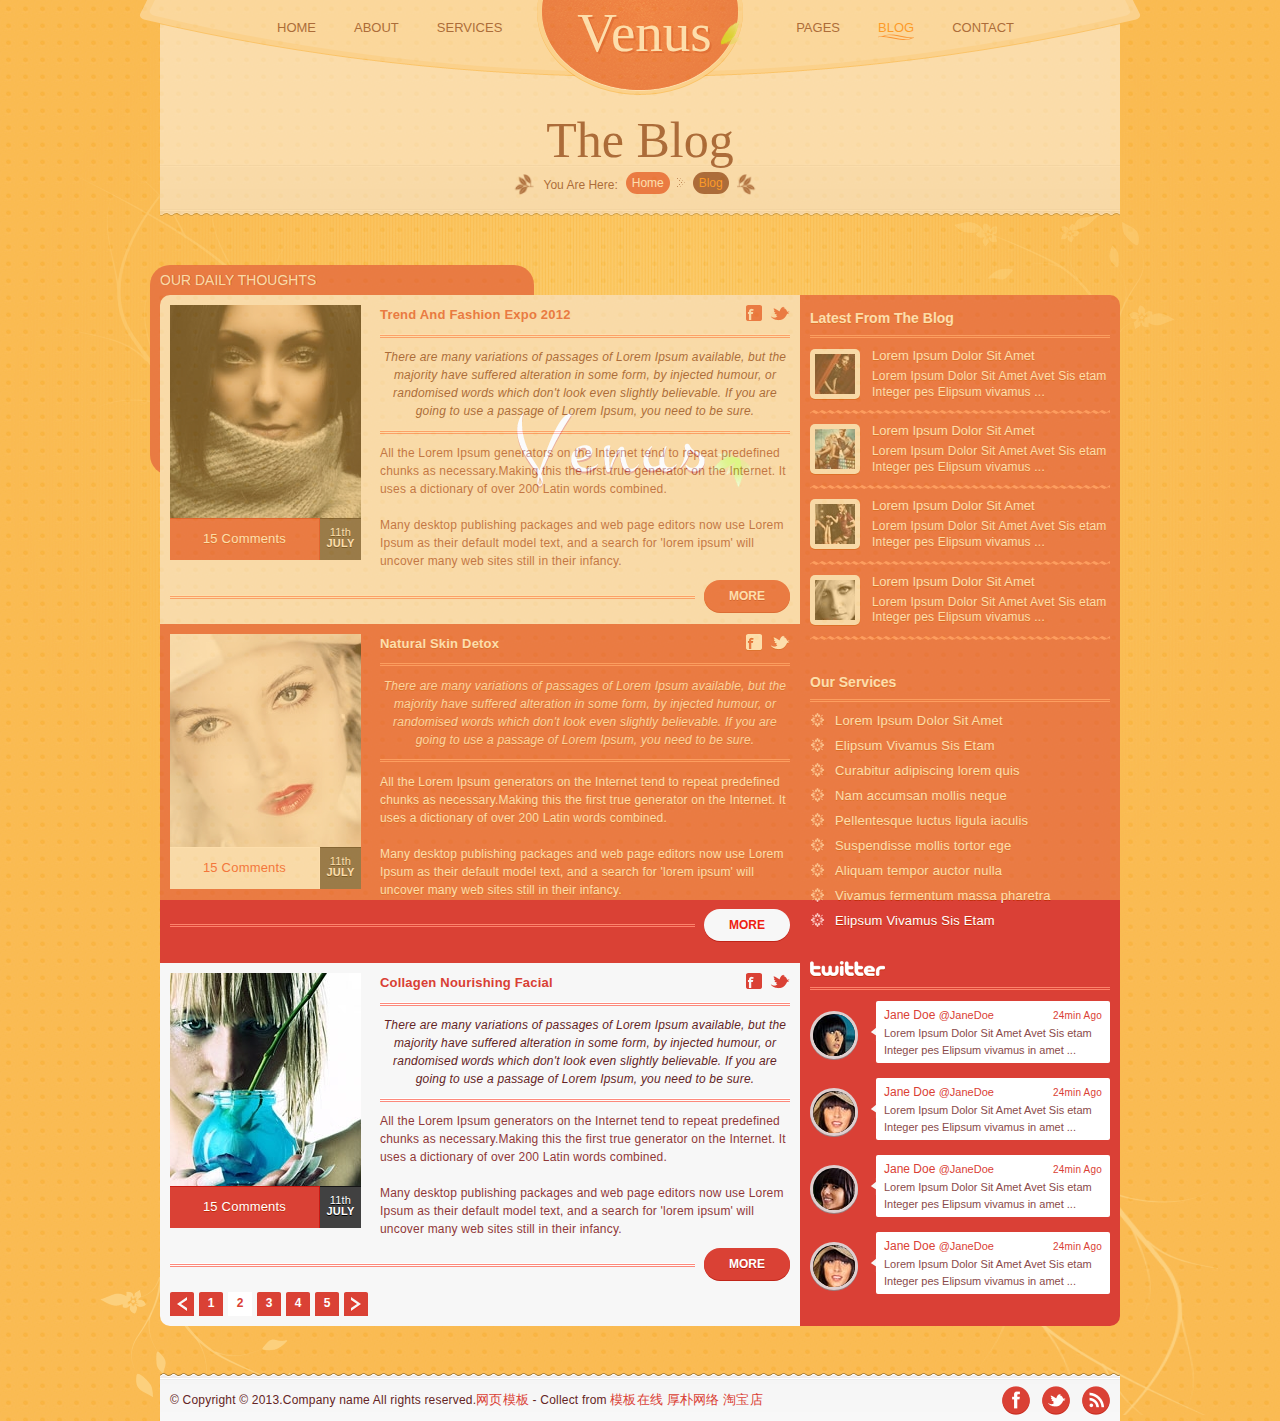
<file: blog.html>
<!DOCTYPE html>
 
<html lang="en">
<head>
	<meta charset="utf-8" />
	<title>Venus | Blog</title>
	<!-- include Opensans webfont from google-->
	
	<!-- Main Stylesheet -->
	<link rel="stylesheet" href="css/style.css" />
	<!--[if IE 8]>
	<link href="css/IEStyle.css" rel="stylesheet" type="text/css" />
	<![endif]-->
	<!--[if IE 9]>
	<link href="css/IE9Style.css" rel="stylesheet" type="text/css" />
	<![endif]-->
	<!-- PrettyPhoto CSS -->
	<link rel="stylesheet" href="css/prettyPhoto.css" />
	<!-- bouncedown animation -->
	<link rel="stylesheet" href="css/animate.min.css" />
	<link rel="stylesheet" href="css/bounceInDown.css" />
	
	<!-- Include jQuery -->
	<script type="text/javascript" src="js/jquery-1.7.2.min.js"></script>
	<!-- PrettyPhoto -->
	<script src="js/jquery.prettyPhoto.js"></script>
	<!-- Venus jquery script -->
	<script type="text/javascript" src="js/Vscript.js"></script>

<meta http-equiv="Content-Type" content="text/html; charset=utf-8" /></head>

<body>

<!-- loading animation div -->
<div class="loadingBg">
	<div class="vLoadingAnimation">
</div><!-- loadingBg -->
</div><!-- loading animation div -->

<!-- Main Menu | Logo | Quote | Pagetitle | Breadcrumbs Container -->
<div id="headerContainer">
	<div id="mainMenuBg">
		<!-- First 3 items in the menu -->
		<ul id="mainMenuLeft" class="dropdown">
			<li><a href="index.html"><span>Home</span></a></li>
			<li><a href="about-us.html"><span>About</span></a>
				<ul>
					<li class="first"><a href="about-us.html">About Us (Tooltips)</a></li>
					<li><a href="about-us-sortable.html">About Us (Sortable)</a></li>
				</ul>
			</li>
			<li><a href="services.html"><span>Services</span></a></li>
		</ul>
		<div id="venusLogo"><p><span>Venus</span></p></div>
		<!-- Last 3 items in the menu -->
		<ul id="mainMenuRight" class="dropdown">
			<li><a href="">Pages</a>
				<ul>
					<li class="first"><a href="typography.html">Typo & Columns</a></li>
					<li><a href="blog-single.html">Blog Post</a></li>
					<li><a href="gallery-2col.html">2 Columns Gallery</a></li>
					<li><a href="gallery-3col.html">3 Columns Gallery</a></li>
					<li class="last"><a href="404.html">404 Page</a></li>
				</ul>
			</li>
			<li><a class="active" href="blog.html">Blog</a>
				<ul>
					<li class="first"><a href="blog-single.html">Blog Post</a></li>
				</ul>
			</li>
			<li><a href="contact-us.html">Contact</a></li>
		</ul>
	</div>
	<div id="QuotePagetitleBreadcrumbsWrapper">
		<div class="clearfix"></div>
		 <!-- Pagetitle container -->
		<div id="QuotePagetitleContainer">
			<p>The Blog</p>
		</div>
		<!-- Breadcrumbs container -->
		<div id="subtitleBreadcrumbsContainer">
			<div id="breadcrumbsWrapper">
				<!-- flower ornament left -->
				<span class="left"></span>
				<!-- breadcrumbs -->
				<div class="breadcrumbsContainer">
					<p class="bcParagraph">You Are Here:</p>
					<a class="inactive" href="index.html">Home</a>
					<span><img src="images/breadcrumbsArrowIcon.png" width="8" height="9" alt="arrow" /></span>
					<span class="active">Blog</span>
				</div>
				<!-- flower ornament right -->
				<span class="right"></span>
			</div>
		</div>
	</div><!-- ends QuotePagetitleBreadcrumbsWrapper -->
</div><!-- ends header container -->

<!-- Blog Content Container -->
<div id="blogContentContainer">
	<!-- Title container -->
	<div class="titleContainer">
		<h4 class="contentTitle">Our Daily Thoughts</h4>
		<!-- content container -->
		<div class="contentContainer">
			<!-- content wrapper -->
			<div class="blogContentWrapper">
			
			<!-- Post 1 | Trend And Fashion Expo 2012 -->
			<div class="whiteBgPost" style="margin: 10px 10px 0 10px; width: 620px;">
					<!-- Thumbnail, Comments & Post Date | Onehalf div 1 -->
					<div class="fullwidth" style="position:relative;">
						<!-- Post Thumbnail, Meta Data Wrapper -->
						<div class="postThumbAndMeta">
							<a href="content-images/blog-thumbs/image1.jpg" rel="prettyPhoto" title="Fashion Expo Image 1">
								<!-- thumbnail rollover-->
								<span class="featuredRollover"></span>
								<!-- thumbnail -->
								<img src="content-images/blog-thumbs/thumb1.jpg" width="191" height="255" alt="" />
							</a>
							<!-- Comments and post date wrap -->
							<div class="commentsAndPostDate">
								<!-- comments on post -->
								<div class="commentsBlock">
									<p><a href="">15 Comments</a></p>
								</div><!-- comments on post -->
								<!-- date posted -->
								<div class="postDateBlock">
									<p>11th<br /><span>July</span></p>
								</div><!-- date posted -->
							</div><!-- Comments and post date wrap -->
						</div><!-- Post Thumbnail, Meta Data Wrapper -->
						
						<!-- Title, Sharing icons & Excerpt -->
						<div class="blogPostTitleExcerptWrapper">
							<!-- Service Title -->
							<div class="blogPostTitle">
								<p><a href="#">Trend And Fashion Expo 2012</a></p>
							</div>
							<!-- sharing icons -->
							<div class="shareIcons">
								<a class="twitterShare" href=""></a>
								<a class="facebookShare" href=""></a>
							</div>
							<div class="clearfix"></div>
							<!-- separator -->
							<span class="contentSeparator"></span>
							<!-- post excerpt -->
							<p class="simpleQuotes">There are many variations of passages of Lorem Ipsum available, but the majority have suffered alteration in some form, by injected humour, or randomised words which don't look even slightly believable. If you are going to use a passage of Lorem Ipsum, you need to be sure. </p>
							<!-- separator -->
							<span class="contentSeparator"></span>
							<p>All the Lorem Ipsum generators on the Internet tend to repeat predefined chunks as necessary.Making this the first true generator on the Internet. It uses a dictionary of over 200 Latin words combined.<br /><br />Many desktop publishing packages and web page editors now use Lorem Ipsum as their default model text, and a search for 'lorem ipsum' will uncover many web sites still in their infancy.</p>
						</div><!-- Title, Sharing icons & Excerpt -->
					</div><!-- fullwidth div ends -->
					<div class="clearfix"></div>
					<div class="buttonAndSeparator" style="margin-bottom:10px;">
						<span class="contentSeparator"></span>
						<a class="button red" href="">More</a>
					</div>
				</div><!-- Post 1 | Trend And Fashion Expo 2012 -->
				
			<!-- Post 2 | Natural Skin Detox -->
			<div class="redBgPost redBgBlogPost">
					<!-- Thumbnail, Comments & Post Date | Onehalf div 1 -->
					<div class="fullwidth fullwidthRed" style="position:relative;">
						<!-- Post Thumbnail, Meta Data Wrapper -->
						<div class="postThumbAndMeta">
							<a href="content-images/blog-thumbs/image2.jpg" rel="prettyPhoto" title="Natural Skin Detox">
								<!-- thumbnail rollover-->
								<span class="featuredRollover"></span>
								<!-- thumbnail -->
								<img src="content-images/blog-thumbs/thumb2.jpg" width="191" height="255" alt="" />
							</a>
							<!-- Comments and post date wrap -->
							<div class="commentsAndPostDate">
								<!-- comments on post -->
								<div class="commentsBlock commentsBlockRed">
									<p><a href="">15 Comments</a></p>
								</div><!-- comments on post -->
								<!-- date posted -->
								<div class="postDateBlock">
									<p>11th<br /><span>July</span></p>
								</div><!-- date posted -->
							</div><!-- Comments and post date wrap -->
						</div><!-- Post Thumbnail, Meta Data Wrapper -->
						
						<!-- Title, Sharing icons & Excerpt -->
						<div class="blogPostTitleExcerptWrapper">
							<!-- Service Title -->
							<div class="blogPostTitle blogPostTitleRedBg">
								<p><a href="#">Natural Skin Detox</a></p>
							</div>
							<!-- sharing icons -->
							<div class="shareIcons">
								<a class="twitterShareWhite" href=""></a>
								<a class="facebookShareWhite" href=""></a>
							</div>
							<div class="clearfix"></div>
							<!-- separator -->
							<span class="sidebarSeparator"></span>
							<!-- post excerpt -->
							<p class="simpleQuotes">There are many variations of passages of Lorem Ipsum available, but the majority have suffered alteration in some form, by injected humour, or randomised words which don't look even slightly believable. If you are going to use a passage of Lorem Ipsum, you need to be sure. </p>
							<!-- separator -->
							<span class="sidebarSeparator"></span>
							<p>All the Lorem Ipsum generators on the Internet tend to repeat predefined chunks as necessary.Making this the first true generator on the Internet. It uses a dictionary of over 200 Latin words combined.<br /><br />Many desktop publishing packages and web page editors now use Lorem Ipsum as their default model text, and a search for 'lorem ipsum' will uncover many web sites still in their infancy.</p>
						</div><!-- Title, Sharing icons & Excerpt -->
					</div><!-- fullwidth div ends -->
					<div class="clearfix"></div>
					<div class="buttonAndSeparator" style="margin-bottom:10px; margin-left:10px; margin-right:10px;">
						<span class="sidebarSeparator"></span>
						<a class="button white" href="">More</a>
					</div>
				</div><!-- Post 2 | Natural Skin Detox -->
				
				<!-- Post 3 | Collagen Nourishing Facial -->
			<div class="whiteBgPost" style="margin: 10px 10px 0 10px; width: 620px;">
					<!-- Thumbnail, Comments & Post Date | Onehalf div 1 -->
					<div class="fullwidth" style="position:relative;">
						<!-- Post Thumbnail, Meta Data Wrapper -->
						<div class="postThumbAndMeta">
							<a href="content-images/services-page-images/image9.jpg" rel="prettyPhoto" title="Collagen Nourishing Facial">
								<!-- thumbnail rollover-->
								<span class="featuredRollover"></span>
								<!-- thumbnail -->
								<img src="content-images/blog-thumbs/thumb3.jpg" width="191" height="255" alt="" />
							</a>
							<!-- Comments and post date wrap -->
							<div class="commentsAndPostDate">
								<!-- comments on post -->
								<div class="commentsBlock">
									<p><a href="">15 Comments</a></p>
								</div><!-- comments on post -->
								<!-- date posted -->
								<div class="postDateBlock">
									<p>11th<br /><span>July</span></p>
								</div><!-- date posted -->
							</div><!-- Comments and post date wrap -->
						</div><!-- Post Thumbnail, Meta Data Wrapper -->
						
						<!-- Title, Sharing icons & Excerpt -->
						<div class="blogPostTitleExcerptWrapper">
							<!-- Service Title -->
							<div class="blogPostTitle">
								<p><a href="#">Collagen Nourishing Facial</a></p>
							</div>
							<!-- sharing icons -->
							<div class="shareIcons">
								<a class="twitterShare" href=""></a>
								<a class="facebookShare" href=""></a>
							</div>
							<div class="clearfix"></div>
							<!-- separator -->
							<span class="contentSeparator"></span>
							<!-- post excerpt -->
							<p class="simpleQuotes">There are many variations of passages of Lorem Ipsum available, but the majority have suffered alteration in some form, by injected humour, or randomised words which don't look even slightly believable. If you are going to use a passage of Lorem Ipsum, you need to be sure. </p>
							<!-- separator -->
							<span class="contentSeparator"></span>
							<p>All the Lorem Ipsum generators on the Internet tend to repeat predefined chunks as necessary.Making this the first true generator on the Internet. It uses a dictionary of over 200 Latin words combined.<br /><br />Many desktop publishing packages and web page editors now use Lorem Ipsum as their default model text, and a search for 'lorem ipsum' will uncover many web sites still in their infancy.</p>
						</div><!-- Title, Sharing icons & Excerpt -->
					</div><!-- fullwidth div ends -->
					<div class="clearfix"></div>
					<div class="buttonAndSeparator" style="margin-bottom:10px;">
						<span class="contentSeparator"></span>
						<a class="button red" href="">More</a>
					</div>
				</div><!-- Post 3 | Collagen Nourishing Facial -->
				
				<!-- pagination -->
				<ul id="paginationWrapper">
					<li><a href="#" class="prev"><img src="images/prevArrowIcon.png" width="10" height="15" alt="previous" /></a></li>
					<li><a href="#">1</a></li>
					<li><span class="active">2</span></li>
					<li><a href="#">3</a></li>
					<li><a href="#">4</a></li>
					<li><a href="#">5</a></li>
					<li><a href="#" class="next"><img src="images/nextArrowIcon.png" width="10" height="15" alt="previous" /></a></li>
				</ul><!-- ends pagination -->
				
				<div class="clearfix"></div>
			</div><!-- content wrapper -->
			
			<!-- Sidebar wrapper -->
			<div class="sidebarWrapper">
			
				<!-- Recent Blog Posts Widget -->
				<div id="latestBpWidget">
					<h4 class="widgetTitle">Latest From The Blog</h4>
					<!-- separator -->
					<span class="sidebarSeparator"></span>
					<!-- Item list starts -->
					<ul class="latestBpWidgetItems">
					
						<!-- item 1 -->
						<li>
							<!-- post thumbnail -->
							<div class="latestBpWidgetItemThumbFrame">
								<!-- thumbnail container -->
								<div class="latestBpWidgetItemThumbContainer">
									<a href="#">
										<img src="content-images/latest-blog-posts-widget/thumb1.jpg" width="40" height="40" alt="thumbnail" />
									</a>
								</div><!-- thumbnail container -->
							</div><!-- post thumbnail -->
							<!-- post title & excerpt -->
							<div class="latestBpWidgetItemsTitleExcerptWrapper">
								<h3 class="latestBpWidgetItemTitle"><a href="#">Lorem Ipsum Dolor Sit Amet</a></h3>
								<p class="latestBpWidgetItemExcerpt">Lorem Ipsum Dolor Sit Amet Avet Sis etam Integer pes Elipsum vivamus ...</p>
							</div><!-- post title & excerpt -->
							<!-- curled separator -->
							<span class="sidebarSeparatorCurled"></span>
						</li><!-- item 1 -->
						
						<!-- item 2 -->
						<li>
							<!-- post thumbnail -->
							<div class="latestBpWidgetItemThumbFrame">
								<!-- thumbnail container -->
								<div class="latestBpWidgetItemThumbContainer">
									<a href="#">
										<img src="content-images/latest-blog-posts-widget/thumb2.jpg" width="40" height="40" alt="thumbnail" />
									</a>
								</div><!-- thumbnail container -->
							</div><!-- post thumbnail -->
							<!-- post title & excerpt -->
							<div class="latestBpWidgetItemsTitleExcerptWrapper">
								<h3 class="latestBpWidgetItemTitle"><a href="#">Lorem Ipsum Dolor Sit Amet</a></h3>
								<p class="latestBpWidgetItemExcerpt">Lorem Ipsum Dolor Sit Amet Avet Sis etam Integer pes Elipsum vivamus ...</p>
							</div><!-- post title & excerpt -->
							<!-- curled separator -->
							<span class="sidebarSeparatorCurled"></span>
						</li><!-- item 2 -->
						
						<!-- item 3 -->
						<li>
							<!-- post thumbnail -->
							<div class="latestBpWidgetItemThumbFrame">
								<!-- thumbnail container -->
								<div class="latestBpWidgetItemThumbContainer">
									<a href="#">
										<img src="content-images/latest-blog-posts-widget/thumb3.jpg" width="40" height="40" alt="thumbnail" />
									</a>
								</div><!-- thumbnail container -->
							</div><!-- post thumbnail -->
							<!-- post title & excerpt -->
							<div class="latestBpWidgetItemsTitleExcerptWrapper">
								<h3 class="latestBpWidgetItemTitle"><a href="#">Lorem Ipsum Dolor Sit Amet</a></h3>
								<p class="latestBpWidgetItemExcerpt">Lorem Ipsum Dolor Sit Amet Avet Sis etam Integer pes Elipsum vivamus ...</p>
							</div><!-- post title & excerpt -->
							<!-- curled separator -->
							<span class="sidebarSeparatorCurled"></span>
						</li><!-- item 3 -->
						
						<!-- item 4 -->
						<li>
							<!-- post thumbnail -->
							<div class="latestBpWidgetItemThumbFrame">
								<!-- thumbnail container -->
								<div class="latestBpWidgetItemThumbContainer">
									<a href="#">
										<img src="content-images/latest-blog-posts-widget/thumb4.jpg" width="40" height="40" alt="thumbnail" />
									</a>
								</div><!-- thumbnail container -->
							</div><!-- post thumbnail -->
							<!-- post title & excerpt -->
							<div class="latestBpWidgetItemsTitleExcerptWrapper">
								<h3 class="latestBpWidgetItemTitle"><a href="#">Lorem Ipsum Dolor Sit Amet</a></h3>
								<p class="latestBpWidgetItemExcerpt">Lorem Ipsum Dolor Sit Amet Avet Sis etam Integer pes Elipsum vivamus ...</p>
							</div><!-- post title & excerpt -->
							<!-- curled separator -->
							<span class="sidebarSeparatorCurled"></span>
						</li><!-- item 4 -->
						
					</ul><!-- Item list ends -->
				</div><!-- Recent Blog Posts Widget -->
				
				<!-- Our Services Widget -->
				<div id="servicesWidget">
					<h4 class="widgetTitle">Our Services</h4>
					<!-- separator -->
					<span class="sidebarSeparator"></span>
					<!-- Item list starts -->
					<ul class="servicesWidgetItems">
						<!-- item 1 -->
						<li><p><a href="#">Lorem  Ipsum Dolor Sit Amet</a></p></li>
						<!-- item 2 -->
						<li><p><a href="#">Elipsum Vivamus Sis Etam</a></p></li>
						<!-- item 3 -->
						<li><p><a href="#">Curabitur adipiscing lorem quis</a></p></li>
						<!-- item 4 -->
						<li><p><a href="#">Nam accumsan mollis neque</a></p></li>
						<!-- item 5 -->
						<li><p><a href="#">Pellentesque luctus ligula iaculis</a></p></li>
						<!-- item 6 -->
						<li><p><a href="#">Suspendisse mollis tortor ege</a></p></li>
						<!-- item 7 -->
						<li><p><a href="#">Aliquam tempor auctor nulla</a></p></li>
						<!-- item 8 -->
						<li><p><a href="#">Vivamus fermentum massa pharetra</a></p></li>
						<!-- item 9 -->
						<li><p><a href="#">Elipsum Vivamus Sis Etam</a></p></li>
					</ul><!-- Item list starts -->
				</div><!-- Our Services Widget -->
				
				<div class="clearfix"></div>
				
				<!-- Twitter Widget -->
				<div id="latestTweetsWidget">
					<!-- twitter logo -->
					<h4><span id="twitterTitle">Twitter</span></h4>
					<!-- separator -->
					<span class="sidebarSeparator"></span>
					
					<!-- tweet 1 -->
					<div class="sidebarTweet-first">
						<!-- twitter user thumbnail -->
						<div class="twitterAvatar"><a href="#"><img src="content-images/profileImages/twitterProfile1.jpg" width="48" height="48" alt="profile image" /></a></div>
						<!-- twitter message -->
						<div class="twitterMessageBubble">
							<span class="bubbleTriangle"></span>
							<!-- twitter user name -->
							<a class="twitterID" href="">Jane Doe&nbsp;<span>@JaneDoe</span></a>
							<!-- tweet time -->
							<p class="tweetTime">24min Ago</p><br />
							<!-- message -->
							<p class="tweetMessage">Lorem Ipsum Dolor Sit Amet Avet Sis etam Integer pes Elipsum vivamus in amet ...</p>
						</div><!-- ends twitter message -->
					</div><!-- ends tweet 1 -->
					
					<div class="clearfix"></div>
					
					<!-- tweet 2 -->
					<div class="sidebarTweet">
						<!-- twitter user thumbnail -->
						<div class="twitterAvatar"><a href="#"><img src="content-images/profileImages/twitterProfile2.jpg" width="48" height="48" alt="profile image" /></a></div>
						<!-- twitter message -->
						<div class="twitterMessageBubble">
							<span class="bubbleTriangle"></span>
							<!-- twitter user name -->
							<a class="twitterID" href="">Jane Doe&nbsp;<span>@JaneDoe</span></a>
							<!-- tweet time -->
							<p class="tweetTime">24min Ago</p><br />
							<!-- message -->
							<p class="tweetMessage">Lorem Ipsum Dolor Sit Amet Avet Sis etam Integer pes Elipsum vivamus in amet ...</p>
						</div><!-- ends twitter message -->
					</div><!-- ends tweet 2 -->
					
					<div class="clearfix"></div>
					
					<!-- tweet 3 -->
					<div class="sidebarTweet">
						<!-- twitter user thumbnail -->
						<div class="twitterAvatar"><a href="#"><img src="content-images/profileImages/twitterProfile3.jpg" width="48" height="48" alt="profile image" /></a></div>
						<!-- twitter message -->
						<div class="twitterMessageBubble">
							<span class="bubbleTriangle"></span>
							<!-- twitter user name -->
							<a class="twitterID" href="">Jane Doe&nbsp;<span>@JaneDoe</span></a>
							<!-- tweet time -->
							<p class="tweetTime">24min Ago</p><br />
							<!-- message -->
							<p class="tweetMessage">Lorem Ipsum Dolor Sit Amet Avet Sis etam Integer pes Elipsum vivamus in amet ...</p>
						</div><!-- ends twitter message -->
					</div><!-- ends tweet 3 -->
					
					<div class="clearfix"></div>
					
					<!-- tweet 2 -->
					<div class="sidebarTweet">
						<!-- twitter user thumbnail -->
						<div class="twitterAvatar"><a href="#"><img src="content-images/profileImages/twitterProfile2.jpg" width="48" height="48" alt="profile image" /></a></div>
						<!-- twitter message -->
						<div class="twitterMessageBubble">
							<span class="bubbleTriangle"></span>
							<!-- twitter user name -->
							<a class="twitterID" href="">Jane Doe&nbsp;<span>@JaneDoe</span></a>
							<!-- tweet time -->
							<p class="tweetTime">24min Ago</p><br />
							<!-- message -->
							<p class="tweetMessage">Lorem Ipsum Dolor Sit Amet Avet Sis etam Integer pes Elipsum vivamus in amet ...</p>
						</div><!-- ends twitter message -->
					</div><!-- ends tweet 2 -->
					
				</div><!-- ends Twitter Widget -->
				
			</div><!-- ends Sidebar wrapper -->
		</div><!-- content container -->
	</div><!-- Title container -->
	<!-- floral ornaments -->
	<!-- Image top left -->
	<span class="floralTopLeft"><img src="images/floral-ornaments/contentTopLeft.png" width="248" height="291" alt="floral ornament" /></span>
	<!-- Image Bottom Left -->
	<span class="floralBottomLeft"><img src="images/floral-ornaments/contentBottomLeft.png" width="221" height="128" alt="floral ornament" /></span>
	<!-- Image Top Right -->
	<span class="floralTopRight"><img src="images/floral-ornaments/sidebarTopRight.png" width="221" height="128" alt="floral ornament" /></span>
	<!-- Image Bottom Right -->
	<span class="floralBottomRight"><img src="images/floral-ornaments/sidebarBottomRight.png" width="248" height="225" alt="floral ornament" /></span>
</div><!-- Blog Content Container -->

<div class="clearfix"></div>

<!-- footer wrapper -->
<div id="footerWrapper">
	<!-- footer -->
	<div id="footer">
		<!-- copyright paragraph -->
		<p>&copy; Copyright &copy; 2013.Company name All rights reserved.<a target="_blank" href="http://www.moobnn.com">&#x7F51;&#x9875;&#x6A21;&#x677F;</a> - Collect from <a href="http://www.moobnn.com/" target="_blank" title="模板在线">模板在线</a> <a href="http://guantaow.taobao.com" target="_blank">厚朴网络 淘宝店</a></p>
		<!-- social icons -->
		<div class="socialIcons">
			<!-- facebook -->
			<a class="facebookIcon" href="#"></a>
			<!-- twitter -->
			<a class="twitterIcon" href="#"></a>
			<!-- rss feed -->
			<a class="rssFeed" href="#"></a>
		</div>
	</div><!-- ends footer -->
</div><!-- ends footer wrapper -->


</body>
</html>
</file>
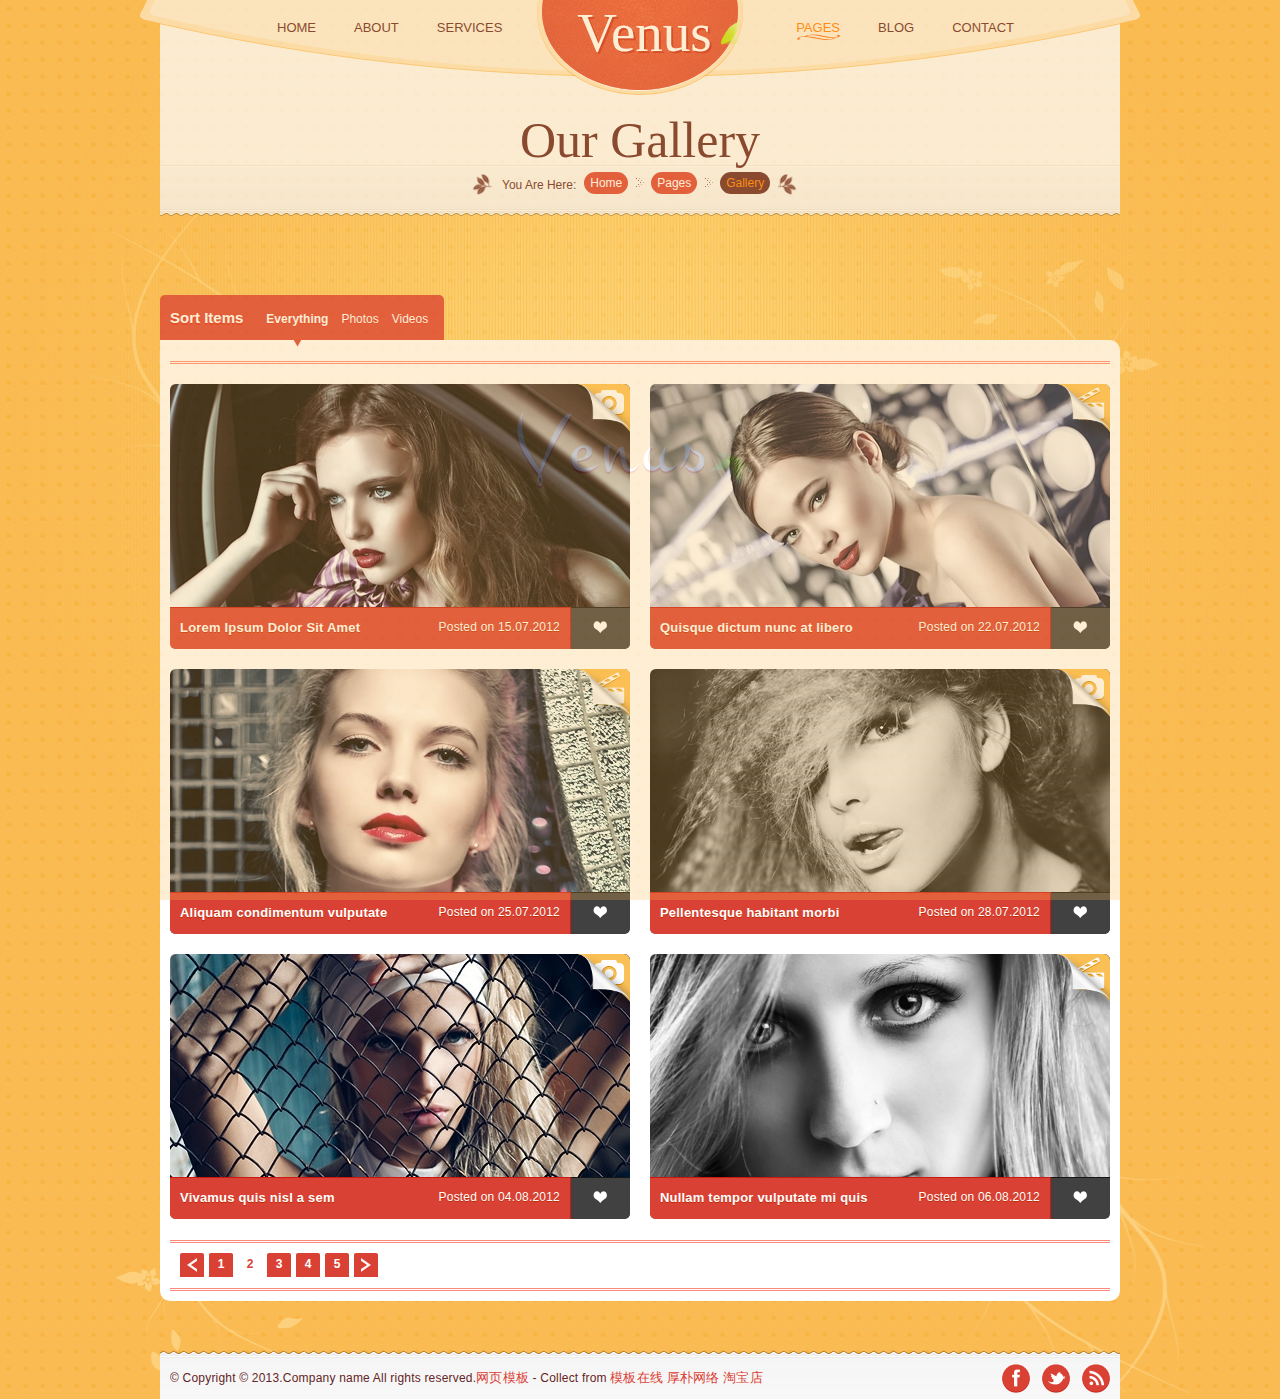
<file: gallery-2col.html>
<!DOCTYPE html>
 
<html lang="en">
<head>
	<meta charset="utf-8" />
	<title>Venus | Gallery</title>
	<!-- include Opensans webfont from google-->
	
	<!-- Main Stylesheet -->
	<link rel="stylesheet" href="css/style.css" />
	<!--[if IE 8]>
	<link href="css/IEStyle.css" rel="stylesheet" type="text/css" />
	<![endif]-->
	<!--[if IE 9]>
	<link href="css/IE9Style.css" rel="stylesheet" type="text/css" />
	<![endif]-->
	<!-- PrettyPhoto stylesheet -->
	<link rel="stylesheet" href="css/prettyPhoto.css" />
	<!-- bouncedown animation -->
	<link rel="stylesheet" href="css/animate.min.css" />
	<link rel="stylesheet" href="css/bounceInDown.css" />
	
	<!-- Include jQuery -->
	<script type="text/javascript" src="js/jquery-1.7.2.min.js"></script>
	<!-- Include jQuery Easing-->
	<script type="text/javascript" src="js/jquery.easing.1.3.js"></script>
	<!-- PrettyPhoto -->
	<script src="js/jquery.prettyPhoto.js"></script>
	<!-- Include QuicksandJS -->
	<script type="text/javascript" src="js/jquery.quicksand.js"></script>
	<!-- Venus jquery script -->
	<script type="text/javascript" src="js/Vscript.js"></script>

<meta http-equiv="Content-Type" content="text/html; charset=utf-8" /></head>

<body>

<!-- loading animation div -->
<div class="loadingBg">
	<div class="vLoadingAnimation">
</div><!-- loadingBg -->
</div><!-- loading animation div -->

<!-- Main Menu | Logo | Quote | Pagetitle | Breadcrumbs Container -->
<div id="headerContainer">
	<div id="mainMenuBg">
		<!-- First 3 items in the menu -->
		<ul id="mainMenuLeft" class="dropdown">
			<li><a href="index.html"><span>Home</span></a></li>
			<li><a href="about-us.html"><span>About</span></a>
				<ul>
					<li class="first"><a href="about-us.html">About Us (Tooltips)</a></li>
					<li><a href="about-us-sortable.html">About Us (Sortable)</a></li>
				</ul>
			</li>
			<li><a href="services.html"><span>Services</span></a></li>
		</ul>
		<div id="venusLogo"><p><span>Venus</span></p></div>
		<!-- Last 3 items in the menu -->
		<ul id="mainMenuRight" class="dropdown">
			<li><a class="active" href="">Pages</a>
				<ul>
					<li class="first"><a href="typography.html">Typo & Columns</a></li>
					<li><a href="blog-single.html">Blog Post</a></li>
					<li><a href="gallery-2col.html">2 Columns Gallery</a></li>
					<li><a href="gallery-3col.html">3 Columns Gallery</a></li>
					<li class="last"><a href="404.html">404 Page</a></li>
				</ul>
			</li>
			<li><a href="blog.html">Blog</a>
				<ul>
					<li class="first"><a href="blog-single.html">Blog Post</a></li>
				</ul>
			</li>
			<li><a href="contact-us.html">Contact</a></li>
		</ul>
	</div>
	<div id="QuotePagetitleBreadcrumbsWrapper">
		<div class="clearfix"></div>
		 <!-- Pagetitle container -->
		<div id="QuotePagetitleContainer">
			<p>Our Gallery</p>
		</div>
		<!-- Breadcrumbs container -->
		<div id="subtitleBreadcrumbsContainer">
			<div id="breadcrumbsWrapper">
				<!-- flower ornament left -->
				<span class="left"></span>
				<!-- breadcrumbs -->
				<div class="breadcrumbsContainer">
					<p class="bcParagraph">You Are Here:</p>
					<a class="inactive" href="index.html">Home</a>
					<span><img src="images/breadcrumbsArrowIcon.png" width="8" height="9" alt="arrow" /></span>
					<a class="inactive" href="#">Pages</a>
					<span><img src="images/breadcrumbsArrowIcon.png" width="8" height="9" alt="arrow" /></span>
					<span class="active">Gallery</span>
				</div>
				<!-- flower ornament right -->
				<span class="right"></span>
			</div>
		</div>
	</div><!-- ends QuotePagetitleBreadcrumbsWrapper -->
</div><!-- ends header container -->

<!-- Gallery Content Container (ID) -->
<div id="galleryContentContainer">
		<!-- Sorting Navigation -->
		<div class="sortNavContainer">
			<!-- navigation title -->
			<h4 class="navTitle">Sort Items</h4>
			<!-- Sort nav items -->
			<ul class="sortNav">
				<li class="everything all-projects active"><a href="#">Everything</a></li>
				<li class="cat-item photos"><a href="#">Photos</a></li>
				<li class="cat-item videos"><a href="#">Videos</a></li>
			</ul>
		</div><!-- Sorting Navigation -->
		
		<div class="clearfix"></div>
		
		<!-- gallery content container (class) -->
		<div class="galleryContentContainer">
			<!-- gallery content wrapper -->
			<div class="galleryContentWrapper">
				<!-- separator -->
				<span class="contentSeparator" style="margin-bottom: 20px;"></span>
				
				<!-- Sortable gallery items wrapper -->
				<div class="sortableGalleryItemsWrapper">
					<!-- gallery items list -->
					<ul class="galleryItemsList">
						
						<!-- gallery item 1 -->
						<li data-id="post-1" data-type="photos" class="galleryItemWrapper project post-1">
							<!-- Image container -->
							<div class="galleryImageContainer">
								<!-- Add link here -->
								<a href="content-images/gallery2col/image1.jpg" rel="prettyPhoto[gallery1]">
									<!-- thumbnail rollover-->
									<span class="featuredRollover"></span>
									<img src="content-images/gallery2col/thumb1.jpg" width="460" height="265" alt="" />
								</a>
								
							</div>
							
							<!-- Page Curl -->
							<div class="imageFlip">
								<!-- Add link here -->
								<a href="#"><img alt="Curl image" src="images/pageCurl.png" /></a>
								<div class="imgBehind"></div>
								<div class="galleryImageContainerCorner"></div>
							</div><!-- Page Curl -->
							
							<!-- Title, post date and rating -->
							<div class="galleryTitleWrapper">
								<!-- gallery title and post date -->
								<div class="titleBlock">
									<p class="gTitle"><a href="">Lorem Ipsum Dolor Sit Amet</a></p>
									<p class="gPostDate">Posted on 15.07.2012</p>
								</div><!-- gallery title and post date -->
								<!-- date posted -->
								<div class="ratingBlock">
									<a href="#"></a>
								</div><!-- date posted -->
							</div><!-- Comments and post date wrap -->
						</li><!-- gallery item 1 -->
						
						<!-- gallery item 2 -->
						<li data-id="post-2" data-type="videos" class="galleryItemWrapper project post-2">
							<!-- Image container -->
							<div class="galleryImageContainer">
								<!-- Add link here -->
								<a href="content-images/gallery2col/image2.jpg" rel="prettyPhoto[gallery1]">
									<!-- thumbnail rollover-->
									<span class="featuredRollover"></span>
									<img src="content-images/gallery2col/thumb2.jpg" width="460" height="265" alt="" />
								</a>
								
							</div>
							
							<!-- Page Curl -->
							<div class="imageFlip">
								<!-- Add link here -->
								<a href="#"><img alt="Curl image" src="images/pageCurl.png" /></a>
								<div class="imgBehindVideo"></div>
								<div class="galleryImageContainerCorner"></div>
							</div><!-- Page Curl -->
							
							<!-- Title, post date and rating -->
							<div class="galleryTitleWrapper">
								<!-- gallery title and post date -->
								<div class="titleBlock">
									<p class="gTitle"><a href="">Quisque dictum nunc at libero</a></p>
									<p class="gPostDate">Posted on 22.07.2012</p>
								</div><!-- gallery title and post date -->
								<!-- date posted -->
								<div class="ratingBlock">
									<a href="#"></a>
								</div><!-- date posted -->
							</div><!-- Comments and post date wrap -->
						</li><!-- gallery item 2 -->
						
						<!-- gallery item 3 -->
						<li data-id="post-3" data-type="videos" class="galleryItemWrapper project post-3">
							<!-- Image container -->
							<div class="galleryImageContainer">
								<!-- Add link here -->
								<a href="content-images/gallery2col/image3.jpg" rel="prettyPhoto[gallery1]">
									<!-- thumbnail rollover-->
									<span class="featuredRollover"></span>
									<img src="content-images/gallery2col/thumb3.jpg" width="460" height="265" alt="" />
								</a>
								
							</div>
							
							<!-- Page Curl -->
							<div class="imageFlip">
								<!-- Add link here -->
								<a href="#"><img alt="Curl image" src="images/pageCurl.png" /></a>
								<div class="imgBehindVideo"></div>
								<div class="galleryImageContainerCorner"></div>
							</div><!-- Page Curl -->
							
							<!-- Title, post date and rating -->
							<div class="galleryTitleWrapper">
								<!-- gallery title and post date -->
								<div class="titleBlock">
									<p class="gTitle"><a href="">Aliquam condimentum vulputate</a></p>
									<p class="gPostDate">Posted on 25.07.2012</p>
								</div><!-- gallery title and post date -->
								<!-- date posted -->
								<div class="ratingBlock">
									<a href="#"></a>
								</div><!-- date posted -->
							</div><!-- Comments and post date wrap -->
						</li><!-- gallery item 3 -->
						
						<!-- gallery item 4 -->
						<li data-id="post-4" data-type="photos" class="galleryItemWrapper project post-4">
							<!-- Image container -->
							<div class="galleryImageContainer">
								<!-- Add link here -->
								<a href="content-images/gallery2col/image4.jpg" rel="prettyPhoto[gallery1]">
									<!-- thumbnail rollover-->
									<span class="featuredRollover"></span>
									<img src="content-images/gallery2col/thumb4.jpg" width="460" height="265" alt="" />
								</a>
								
							</div>
							
							<!-- Page Curl -->
							<div class="imageFlip">
								<!-- Add link here -->
								<a href="#"><img alt="Curl image" src="images/pageCurl.png" /></a>
								<div class="imgBehind"></div>
								<div class="galleryImageContainerCorner"></div>
							</div><!-- Page Curl -->
							
							<!-- Title, post date and rating -->
							<div class="galleryTitleWrapper">
								<!-- gallery title and post date -->
								<div class="titleBlock">
									<p class="gTitle"><a href="">Pellentesque habitant morbi</a></p>
									<p class="gPostDate">Posted on 28.07.2012</p>
								</div><!-- gallery title and post date -->
								<!-- date posted -->
								<div class="ratingBlock">
									<a href="#"></a>
								</div><!-- date posted -->
							</div><!-- Comments and post date wrap -->
						</li><!-- gallery item 4 -->
						
						<!-- gallery item 5 -->
						<li data-id="post-5" data-type="photos" class="galleryItemWrapper project post-5">
							<!-- Image container -->
							<div class="galleryImageContainer">
								<!-- Add link here -->
								<a href="content-images/gallery2col/image5.jpg" rel="prettyPhoto[gallery1]">
									<!-- thumbnail rollover-->
									<span class="featuredRollover"></span>
									<img src="content-images/gallery2col/thumb5.jpg" width="460" height="265" alt="" />
								</a>
								
							</div>
							
							<!-- Page Curl -->
							<div class="imageFlip">
								<!-- Add link here -->
								<a href="#"><img alt="Curl image" src="images/pageCurl.png" /></a>
								<div class="imgBehind"></div>
								<div class="galleryImageContainerCorner"></div>
							</div><!-- Page Curl -->
							
							<!-- Title, post date and rating -->
							<div class="galleryTitleWrapper">
								<!-- gallery title and post date -->
								<div class="titleBlock">
									<p class="gTitle"><a href="">Vivamus quis nisl a sem</a></p>
									<p class="gPostDate">Posted on 04.08.2012</p>
								</div><!-- gallery title and post date -->
								<!-- date posted -->
								<div class="ratingBlock">
									<a href="#"></a>
								</div><!-- date posted -->
							</div><!-- Comments and post date wrap -->
						</li><!-- gallery item 5 -->
						
						<!-- gallery item 6 -->
						<li data-id="post-6" data-type="videos" class="galleryItemWrapper project post-6">
							<!-- Image container -->
							<div class="galleryImageContainer">
								<!-- Add link here -->
								<a href="content-images/gallery2col/image6.jpg" rel="prettyPhoto[gallery1]">
									<!-- thumbnail rollover-->
									<span class="featuredRollover"></span>
									<img src="content-images/gallery2col/thumb6.jpg" width="460" height="265" alt="" />
								</a>
								
							</div>
							
							<!-- Page Curl -->
							<div class="imageFlip">
								<!-- Add link here -->
								<a href="#"><img alt="Curl image" src="images/pageCurl.png" /></a>
								<div class="imgBehindVideo"></div>
								<div class="galleryImageContainerCorner"></div>
							</div><!-- Page Curl -->
							
							<!-- Title, post date and rating -->
							<div class="galleryTitleWrapper">
								<!-- gallery title and post date -->
								<div class="titleBlock">
									<p class="gTitle"><a href="">Nullam tempor vulputate mi quis</a></p>
									<p class="gPostDate">Posted on 06.08.2012</p>
								</div><!-- gallery title and post date -->
								<!-- date posted -->
								<div class="ratingBlock">
									<a href="#"></a>
								</div><!-- date posted -->
							</div><!-- Comments and post date wrap -->
						</li><!-- gallery item 6 -->
						
					</ul><!-- gallery items list -->
					
					<div class="clearfix"></div>
					<!-- separator -->
					<span class="contentSeparator" style="margin-top: 0;"></span>
					
					<!-- pagination -->
					<ul id="paginationWrapper">
						<li><a href="#" class="prev"><img src="images/prevArrowIcon.png" width="10" height="15" alt="previous" /></a></li>
						<li><a href="#">1</a></li>
						<li><span class="active">2</span></li>
						<li><a href="#">3</a></li>
						<li><a href="#">4</a></li>
						<li><a href="#">5</a></li>
						<li><a href="#" class="next"><img src="images/nextArrowIcon.png" width="10" height="15" alt="previous" /></a></li>
					</ul><!-- ends pagination -->
					
					<!-- separator -->
					<span class="contentSeparator" style="margin-bottom: 0;"></span>
					
				</div><!-- Sortable gallery items wrapper -->
					
			</div><!-- gallery content wrapper -->
		</div><!-- gallery content container (class) -->

	<!-- floral ornaments -->
	<!-- Image top left -->
	<span class="floralTopLeftGallery"><img src="images/floral-ornaments/contentTopLeft.png" width="248" height="291" alt="floral ornament" /></span>
	<!-- Image Bottom Left -->
	<span class="floralBottomLeft"><img src="images/floral-ornaments/contentBottomLeft.png" width="221" height="128" alt="floral ornament" /></span>
	<!-- Image Top Right -->
	<span class="floralTopRightGallery"><img src="images/floral-ornaments/sidebarTopRight.png" width="221" height="128" alt="floral ornament" /></span>
	<!-- Image Bottom Right -->
	<span class="floralBottomRight"><img src="images/floral-ornaments/sidebarBottomRight.png" width="248" height="225" alt="floral ornament" /></span>
</div><!-- Gallery Content Container -->

<div class="clearfix"></div>

<!-- footer wrapper -->
<div id="footerWrapper">
	<!-- footer -->
	<div id="footer">
		<!-- copyright paragraph -->
		<p>&copy; Copyright &copy; 2013.Company name All rights reserved.<a target="_blank" href="http://www.moobnn.com">&#x7F51;&#x9875;&#x6A21;&#x677F;</a> - Collect from <a href="http://www.moobnn.com/" target="_blank" title="模板在线">模板在线</a> <a href="http://guantaow.taobao.com" target="_blank">厚朴网络 淘宝店</a></p>
		<!-- social icons -->
		<div class="socialIcons">
			<!-- facebook -->
			<a class="facebookIcon" href="#"></a>
			<!-- twitter -->
			<a class="twitterIcon" href="#"></a>
			<!-- rss feed -->
			<a class="rssFeed" href="#"></a>
		</div>
	</div><!-- ends footer -->
</div><!-- ends footer wrapper -->


</body>
</html>
</file>
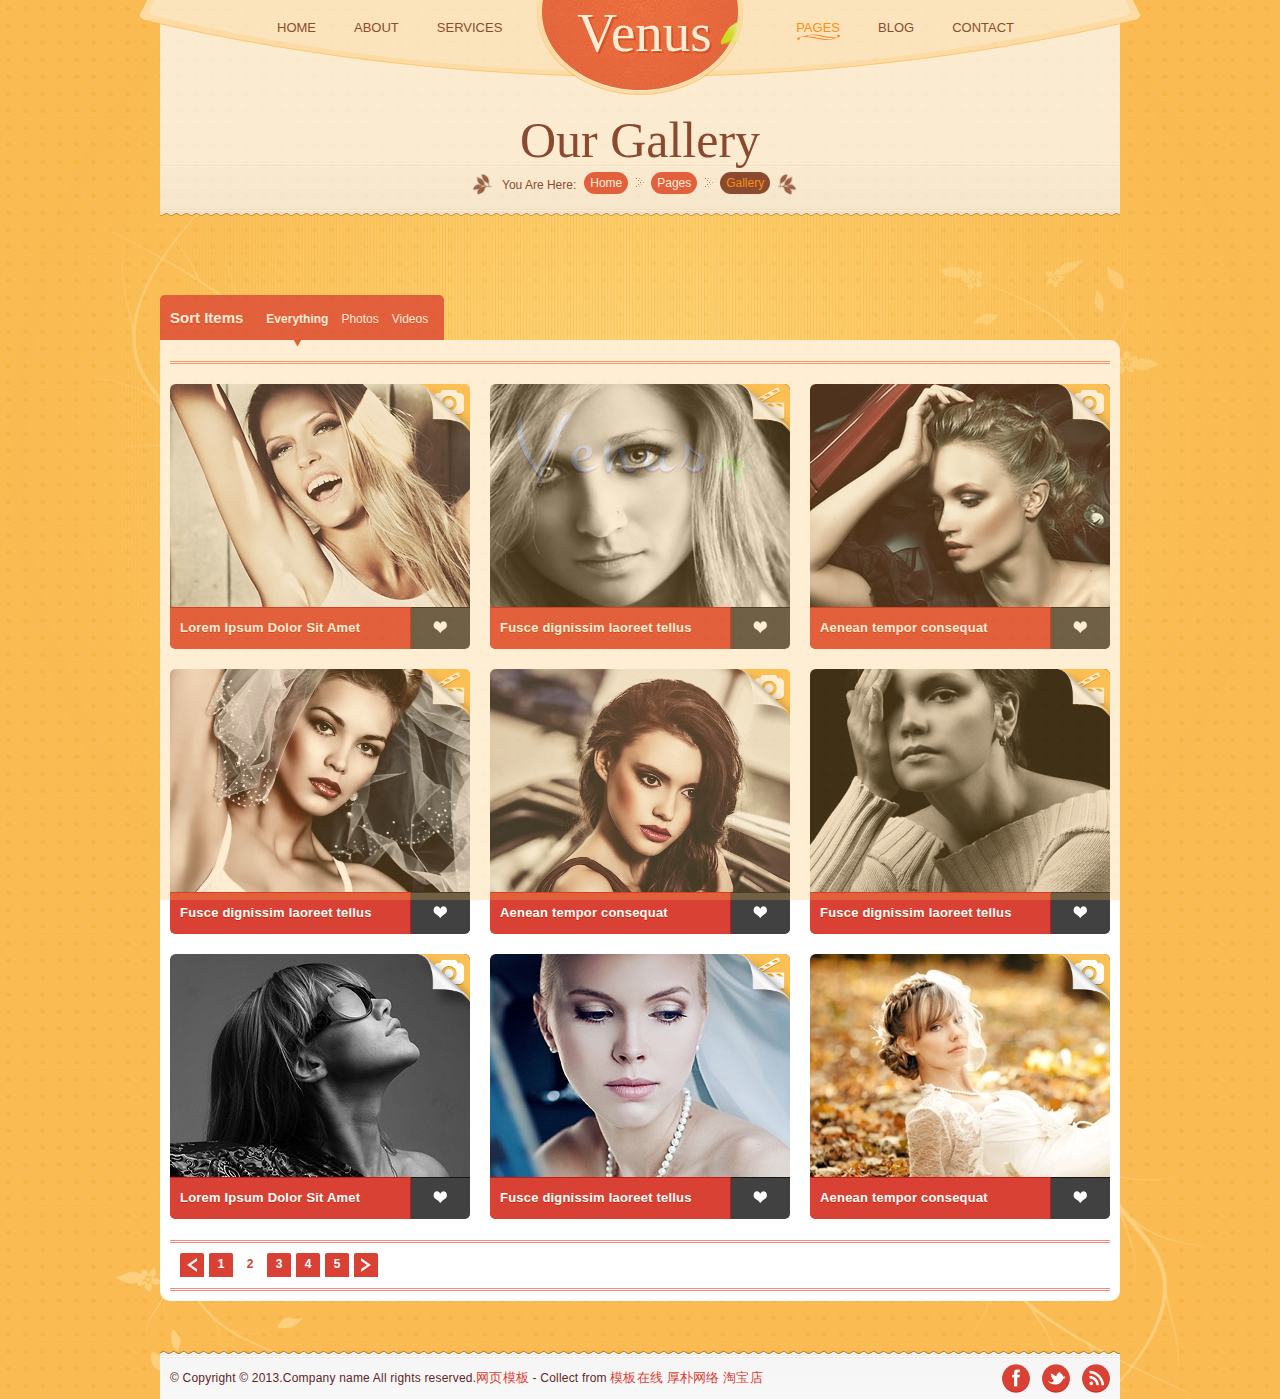
<file: gallery-3col.html>
<!DOCTYPE html>
 
<html lang="en">
<head>
	<meta charset="utf-8" />
	<title>Venus | Gallery</title>
	<!-- include Opensans webfont from google-->
	
	<!-- Main Stylesheet -->
	<link rel="stylesheet" href="css/style.css" />
	<!--[if IE 8]>
	<link href="css/IEStyle.css" rel="stylesheet" type="text/css" />
	<![endif]-->
	<!--[if IE 9]>
	<link href="css/IE9Style.css" rel="stylesheet" type="text/css" />
	<![endif]-->
	<!-- PrettyPhoto CSS -->
	<link rel="stylesheet" href="css/prettyPhoto.css" />
	<!-- bouncedown animation -->
	<link rel="stylesheet" href="css/animate.min.css" />
	<link rel="stylesheet" href="css/bounceInDown.css" />
	
	<!-- Include jQuery -->
	<script type="text/javascript" src="js/jquery-1.7.2.min.js"></script>
	<!-- Include jQuery Easing-->
	<script type="text/javascript" src="js/jquery.easing.1.3.js"></script>
	<!-- PrettyPhoto -->
	<script src="js/jquery.prettyPhoto.js"></script>
	<!-- Include QuicksandJS -->
	<script type="text/javascript" src="js/jquery.quicksand.js"></script>
	<!-- Venus jquery script -->
	<script type="text/javascript" src="js/Vscript.js"></script>
	
<meta http-equiv="Content-Type" content="text/html; charset=utf-8" /></head>

<body>

<!-- loading animation div -->
<div class="loadingBg">
	<div class="vLoadingAnimation">
</div><!-- loadingBg -->
</div><!-- loading animation div -->

<!-- Main Menu | Logo | Quote | Pagetitle | Breadcrumbs Container -->
<div id="headerContainer">
	<div id="mainMenuBg">
		<!-- First 3 items in the menu -->
		<ul id="mainMenuLeft" class="dropdown">
			<li><a href="index.html"><span>Home</span></a></li>
			<li><a href="about-us.html"><span>About</span></a>
				<ul>
					<li class="first"><a href="about-us.html">About Us (Tooltips)</a></li>
					<li><a href="about-us-sortable.html">About Us (Sortable)</a></li>
				</ul>
			</li>
			<li><a href="services.html"><span>Services</span></a></li>
		</ul>
		<div id="venusLogo"><p><span>Venus</span></p></div>
		<!-- Last 3 items in the menu -->
		<ul id="mainMenuRight" class="dropdown">
			<li><a class="active" href="">Pages</a>
				<ul>
					<li class="first"><a href="typography.html">Typo & Columns</a></li>
					<li><a href="blog-single.html">Blog Post</a></li>
					<li><a href="gallery-2col.html">2 Columns Gallery</a></li>
					<li><a href="gallery-3col.html">3 Columns Gallery</a></li>
					<li class="last"><a href="404.html">404 Page</a></li>
				</ul>
			</li>
			<li><a href="blog.html">Blog</a>
				<ul>
					<li class="first"><a href="blog-single.html">Blog Post</a></li>
				</ul>
			</li>
			<li><a href="contact-us.html">Contact</a></li>
		</ul>
	</div>
	<div id="QuotePagetitleBreadcrumbsWrapper">
		<div class="clearfix"></div>
		 <!-- Pagetitle container -->
		<div id="QuotePagetitleContainer">
			<p>Our Gallery</p>
		</div>
		<!-- Breadcrumbs container -->
		<div id="subtitleBreadcrumbsContainer">
			<div id="breadcrumbsWrapper">
				<!-- flower ornament left -->
				<span class="left"></span>
				<!-- breadcrumbs -->
				<div class="breadcrumbsContainer">
					<p class="bcParagraph">You Are Here:</p>
					<a class="inactive" href="index.html">Home</a>
					<span><img src="images/breadcrumbsArrowIcon.png" width="8" height="9" alt="arrow" /></span>
					<a class="inactive" href="#">Pages</a>
					<span><img src="images/breadcrumbsArrowIcon.png" width="8" height="9" alt="arrow" /></span>
					<span class="active">Gallery</span>
				</div>
				<!-- flower ornament right -->
				<span class="right"></span>
			</div>
		</div>
	</div><!-- ends QuotePagetitleBreadcrumbsWrapper -->
</div><!-- ends header container -->

<!-- Gallery Content Container (ID) -->
<div id="galleryContentContainer">
		<!-- Sorting Navigation -->
		<div class="sortNavContainer">
			<!-- navigation title -->
			<h4 class="navTitle">Sort Items</h4>
			<!-- Sort nav items -->
			<ul class="sortNav">
				<li class="everything all-projects active"><a href="#">Everything</a></li>
				<li class="cat-item photos"><a href="#">Photos</a></li>
				<li class="cat-item videos"><a href="#">Videos</a></li>
			</ul>
		</div><!-- Sorting Navigation -->
		
		<div class="clearfix"></div>
		
		<!-- gallery content container (class) -->
		<div class="galleryContentContainer">
			<!-- gallery content wrapper -->
			<div class="galleryContentWrapper">
				<!-- separator -->
				<span class="contentSeparator" style="margin-bottom: 20px;"></span>
				
				<!-- Sortable gallery items wrapper -->
				<div class="sortableGalleryItemsWrapper">
					<!-- gallery items list -->
					<ul class="galleryItemsList3Col">
						
						<!-- gallery item 1 -->
						<li data-id="post-1" data-type="photos" class="galleryItemWrapper project post-1">
							<!-- Image container -->
							<div class="galleryImageContainer3col">
								<!-- Add link here -->
								<a href="content-images/gallery3col/image1.jpg" rel="prettyPhoto[gallery1]">
									<!-- thumbnail rollover-->
									<span class="featuredRollover"></span>
									<img src="content-images/gallery3col/thumb1.jpg" width="300" height="265" alt="" />
								</a>
								
							</div>
							
							<!-- Page Curl -->
							<div class="imageFlip">
								<!-- Add link here -->
								<a href="#"><img alt="Curl image" src="images/pageCurl.png" /></a>
								<div class="imgBehind"></div>
								<div class="galleryImageContainerCorner"></div>
							</div><!-- Page Curl -->
							
							<!-- Title, post date and rating -->
							<div class="galleryTitleWrapper">
								<!-- gallery title and post date -->
								<div class="titleBlock3colGal">
									<p class="gTitle"><a href="">Lorem Ipsum Dolor Sit Amet</a></p>
								</div><!-- gallery title and post date -->
								<!-- date posted -->
								<div class="ratingBlock">
									<a href="#"></a>
								</div><!-- date posted -->
							</div><!-- Comments and post date wrap -->
						</li><!-- gallery item 1 -->
						
						<!-- gallery item 2 -->
						<li data-id="post-2" data-type="videos" class="galleryItemWrapper project post-2">
							<!-- Image container -->
							<div class="galleryImageContainer3col">
								<!-- Add link here -->
								<a href="content-images/gallery3col/image2.jpg" rel="prettyPhoto[gallery1]">
									<!-- thumbnail rollover-->
									<span class="featuredRollover"></span>
									<img src="content-images/gallery3col/thumb2.jpg" width="300" height="265" alt="" />
								</a>
								
							</div>
							
							<!-- Page Curl -->
							<div class="imageFlip">
								<!-- Add link here -->
								<a href="#"><img alt="Curl image" src="images/pageCurl.png" /></a>
								<div class="imgBehindVideo"></div>
								<div class="galleryImageContainerCorner"></div>
							</div><!-- Page Curl -->
							
							<!-- Title, post date and rating -->
							<div class="galleryTitleWrapper">
								<!-- gallery title and post date -->
								<div class="titleBlock3colGal">
									<p class="gTitle"><a href="">Fusce dignissim laoreet tellus</a></p>
								</div><!-- gallery title and post date -->
								<!-- date posted -->
								<div class="ratingBlock">
									<a href="#"></a>
								</div><!-- date posted -->
							</div><!-- Comments and post date wrap -->
						</li><!-- gallery item 2 -->
						
						<!-- gallery item 3 -->
						<li data-id="post-3" data-type="photos" class="galleryItemWrapper project post-3">
							<!-- Image container -->
							<div class="galleryImageContainer3col">
								<!-- Add link here -->
								<a href="content-images/gallery3col/image3.jpg" rel="prettyPhoto[gallery1]">
									<!-- thumbnail rollover-->
									<span class="featuredRollover"></span>
									<img src="content-images/gallery3col/thumb3.jpg" width="300" height="265" alt="" />
								</a>
								
							</div>
							
							<!-- Page Curl -->
							<div class="imageFlip">
								<!-- Add link here -->
								<a href="#"><img alt="Curl image" src="images/pageCurl.png" /></a>
								<div class="imgBehind"></div>
								<div class="galleryImageContainerCorner"></div>
							</div><!-- Page Curl -->
							
							<!-- Title, post date and rating -->
							<div class="galleryTitleWrapper">
								<!-- gallery title and post date -->
								<div class="titleBlock3colGal">
									<p class="gTitle"><a href="">Aenean tempor consequat</a></p>
								</div><!-- gallery title and post date -->
								<!-- date posted -->
								<div class="ratingBlock">
									<a href="#"></a>
								</div><!-- date posted -->
							</div><!-- Comments and post date wrap -->
						</li><!-- gallery item 3 -->
						
						<!-- gallery item 4 -->
						<li data-id="post-4" data-type="videos" class="galleryItemWrapper project post-4">
							<!-- Image container -->
							<div class="galleryImageContainer3col">
								<!-- Add link here -->
								<a href="content-images/gallery3col/image4.jpg" rel="prettyPhoto[gallery1]">
									<!-- thumbnail rollover-->
									<span class="featuredRollover"></span>
									<img src="content-images/gallery3col/thumb4.jpg" width="300" height="265" alt="" />
								</a>
								
							</div>
							
							<!-- Page Curl -->
							<div class="imageFlip">
								<!-- Add link here -->
								<a href="#"><img alt="Curl image" src="images/pageCurl.png" /></a>
								<div class="imgBehindVideo"></div>
								<div class="galleryImageContainerCorner"></div>
							</div><!-- Page Curl -->
							
							<!-- Title, post date and rating -->
							<div class="galleryTitleWrapper">
								<!-- gallery title and post date -->
								<div class="titleBlock3colGal">
									<p class="gTitle"><a href="">Fusce dignissim laoreet tellus</a></p>
								</div><!-- gallery title and post date -->
								<!-- date posted -->
								<div class="ratingBlock">
									<a href="#"></a>
								</div><!-- date posted -->
							</div><!-- Comments and post date wrap -->
						</li><!-- gallery item 4 -->
						
						<!-- gallery item 5 -->
						<li data-id="post-5" data-type="photos" class="galleryItemWrapper project post-5">
							<!-- Image container -->
							<div class="galleryImageContainer3col">
								<!-- Add link here -->
								<a href="content-images/services-page-images/image5.jpg" rel="prettyPhoto[gallery1]">
									<!-- thumbnail rollover-->
									<span class="featuredRollover"></span>
									<img src="content-images/gallery3col/thumb5.jpg" width="300" height="265" alt="" />
								</a>
								
							</div>
							
							<!-- Page Curl -->
							<div class="imageFlip">
								<!-- Add link here -->
								<a href="#"><img alt="Curl image" src="images/pageCurl.png" /></a>
								<div class="imgBehind"></div>
								<div class="galleryImageContainerCorner"></div>
							</div><!-- Page Curl -->
							
							<!-- Title, post date and rating -->
							<div class="galleryTitleWrapper">
								<!-- gallery title and post date -->
								<div class="titleBlock3colGal">
									<p class="gTitle"><a href="">Aenean tempor consequat</a></p>
								</div><!-- gallery title and post date -->
								<!-- date posted -->
								<div class="ratingBlock">
									<a href="#"></a>
								</div><!-- date posted -->
							</div><!-- Comments and post date wrap -->
						</li><!-- gallery item 5 -->
						
						<!-- gallery item 6 -->
						<li data-id="post-6" data-type="videos" class="galleryItemWrapper project post-6">
							<!-- Image container -->
							<div class="galleryImageContainer3col">
								<!-- Add link here -->
								<a href="content-images/gallery3col/image6.jpg" rel="prettyPhoto[gallery1]">
									<!-- thumbnail rollover-->
									<span class="featuredRollover"></span>
									<img src="content-images/gallery3col/thumb6.jpg" width="300" height="265" alt="" />
								</a>
								
							</div>
							
							<!-- Page Curl -->
							<div class="imageFlip">
								<!-- Add link here -->
								<a href="#"><img alt="Curl image" src="images/pageCurl.png" /></a>
								<div class="imgBehindVideo"></div>
								<div class="galleryImageContainerCorner"></div>
							</div><!-- Page Curl -->
							
							<!-- Title, post date and rating -->
							<div class="galleryTitleWrapper">
								<!-- gallery title and post date -->
								<div class="titleBlock3colGal">
									<p class="gTitle"><a href="">Fusce dignissim laoreet tellus</a></p>
								</div><!-- gallery title and post date -->
								<!-- date posted -->
								<div class="ratingBlock">
									<a href="#"></a>
								</div><!-- date posted -->
							</div><!-- Comments and post date wrap -->
						</li><!-- gallery item 6 -->
						
						<!-- gallery item 7 -->
						<li data-id="post-7" data-type="photos" class="galleryItemWrapper project post-7">
							<!-- Image container -->
							<div class="galleryImageContainer3col">
								<!-- Add link here -->
								<a href="content-images/services-page-images/image8.jpg" rel="prettyPhoto[gallery1]">
									<!-- thumbnail rollover-->
									<span class="featuredRollover"></span>
									<img src="content-images/gallery3col/thumb7.jpg" width="300" height="265" alt="" />
								</a>
								
							</div>
							
							<!-- Page Curl -->
							<div class="imageFlip">
								<!-- Add link here -->
								<a href="#"><img alt="Curl image" src="images/pageCurl.png" /></a>
								<div class="imgBehind"></div>
								<div class="galleryImageContainerCorner"></div>
							</div><!-- Page Curl -->
							
							<!-- Title, post date and rating -->
							<div class="galleryTitleWrapper">
								<!-- gallery title and post date -->
								<div class="titleBlock3colGal">
									<p class="gTitle"><a href="">Lorem Ipsum Dolor Sit Amet</a></p>
								</div><!-- gallery title and post date -->
								<!-- date posted -->
								<div class="ratingBlock">
									<a href="#"></a>
								</div><!-- date posted -->
							</div><!-- Comments and post date wrap -->
						</li><!-- gallery item 7 -->
						
						<!-- gallery item 8 -->
						<li data-id="post-8" data-type="videos" class="galleryItemWrapper project post-8">
							<!-- Image container -->
							<div class="galleryImageContainer3col">
								<!-- Add link here -->
								<a href="content-images/gallery3col/image8.jpg" rel="prettyPhoto[gallery1]">
									<!-- thumbnail rollover-->
									<span class="featuredRollover"></span>
									<img src="content-images/gallery3col/thumb8.jpg" width="300" height="265" alt="" />
								</a>
								
							</div>
							
							<!-- Page Curl -->
							<div class="imageFlip">
								<!-- Add link here -->
								<a href="#"><img alt="Curl image" src="images/pageCurl.png" /></a>
								<div class="imgBehindVideo"></div>
								<div class="galleryImageContainerCorner"></div>
							</div><!-- Page Curl -->
							
							<!-- Title, post date and rating -->
							<div class="galleryTitleWrapper">
								<!-- gallery title and post date -->
								<div class="titleBlock3colGal">
									<p class="gTitle"><a href="">Fusce dignissim laoreet tellus</a></p>
								</div><!-- gallery title and post date -->
								<!-- date posted -->
								<div class="ratingBlock">
									<a href="#"></a>
								</div><!-- date posted -->
							</div><!-- Comments and post date wrap -->
						</li><!-- gallery item 8 -->
						
						<!-- gallery item 9 -->
						<li data-id="post-9" data-type="photos" class="galleryItemWrapper project post-9">
							<!-- Image container -->
							<div class="galleryImageContainer3col">
								<!-- Add link here -->
								<a href="content-images/gallery3col/image9.jpg" rel="prettyPhoto[gallery1]">
									<!-- thumbnail rollover-->
									<span class="featuredRollover"></span>
									<img src="content-images/gallery3col/thumb9.jpg" width="300" height="265" alt="" />
								</a>
								
							</div>
							
							<!-- Page Curl -->
							<div class="imageFlip">
								<!-- Add link here -->
								<a href="#"><img alt="Curl image" src="images/pageCurl.png" /></a>
								<div class="imgBehind"></div>
								<div class="galleryImageContainerCorner"></div>
							</div><!-- Page Curl -->
							
							<!-- Title, post date and rating -->
							<div class="galleryTitleWrapper">
								<!-- gallery title and post date -->
								<div class="titleBlock3colGal">
									<p class="gTitle"><a href="">Aenean tempor consequat</a></p>
								</div><!-- gallery title and post date -->
								<!-- date posted -->
								<div class="ratingBlock">
									<a href="#"></a>
								</div><!-- date posted -->
							</div><!-- Comments and post date wrap -->
						</li><!-- gallery item 9 -->
						
					</ul><!-- gallery items list -->
					
					<div class="clearfix"></div>
					<!-- separator -->
					<span class="contentSeparator" style="margin-top: 0;"></span>
					
					<!-- pagination -->
					<ul id="paginationWrapper">
						<li><a href="#" class="prev"><img src="images/prevArrowIcon.png" width="10" height="15" alt="previous" /></a></li>
						<li><a href="#">1</a></li>
						<li><span class="active">2</span></li>
						<li><a href="#">3</a></li>
						<li><a href="#">4</a></li>
						<li><a href="#">5</a></li>
						<li><a href="#" class="next"><img src="images/nextArrowIcon.png" width="10" height="15" alt="previous" /></a></li>
					</ul><!-- ends pagination -->
					
					<!-- separator -->
					<span class="contentSeparator" style="margin-bottom: 0;"></span>
					
				</div><!-- Sortable gallery items wrapper -->
					
			</div><!-- gallery content wrapper -->
		</div><!-- gallery content container (class) -->

	<!-- floral ornaments -->
	<!-- Image top left -->
	<span class="floralTopLeftGallery"><img src="images/floral-ornaments/contentTopLeft.png" width="248" height="291" alt="floral ornament" /></span>
	<!-- Image Bottom Left -->
	<span class="floralBottomLeft"><img src="images/floral-ornaments/contentBottomLeft.png" width="221" height="128" alt="floral ornament" /></span>
	<!-- Image Top Right -->
	<span class="floralTopRightGallery"><img src="images/floral-ornaments/sidebarTopRight.png" width="221" height="128" alt="floral ornament" /></span>
	<!-- Image Bottom Right -->
	<span class="floralBottomRight"><img src="images/floral-ornaments/sidebarBottomRight.png" width="248" height="225" alt="floral ornament" /></span>
</div><!-- Gallery Content Container -->

<div class="clearfix"></div>

<!-- footer wrapper -->
<div id="footerWrapper">
	<!-- footer -->
	<div id="footer">
		<!-- copyright paragraph -->
		<p>&copy; Copyright &copy; 2013.Company name All rights reserved.<a target="_blank" href="http://www.moobnn.com">&#x7F51;&#x9875;&#x6A21;&#x677F;</a> - Collect from <a href="http://www.moobnn.com/" target="_blank" title="模板在线">模板在线</a> <a href="http://guantaow.taobao.com" target="_blank">厚朴网络 淘宝店</a></p>
		<!-- social icons -->
		<div class="socialIcons">
			<!-- facebook -->
			<a class="facebookIcon" href="#"></a>
			<!-- twitter -->
			<a class="twitterIcon" href="#"></a>
			<!-- rss feed -->
			<a class="rssFeed" href="#"></a>
		</div>
	</div><!-- ends footer -->
</div><!-- ends footer wrapper -->


</body>
</html>
</file>
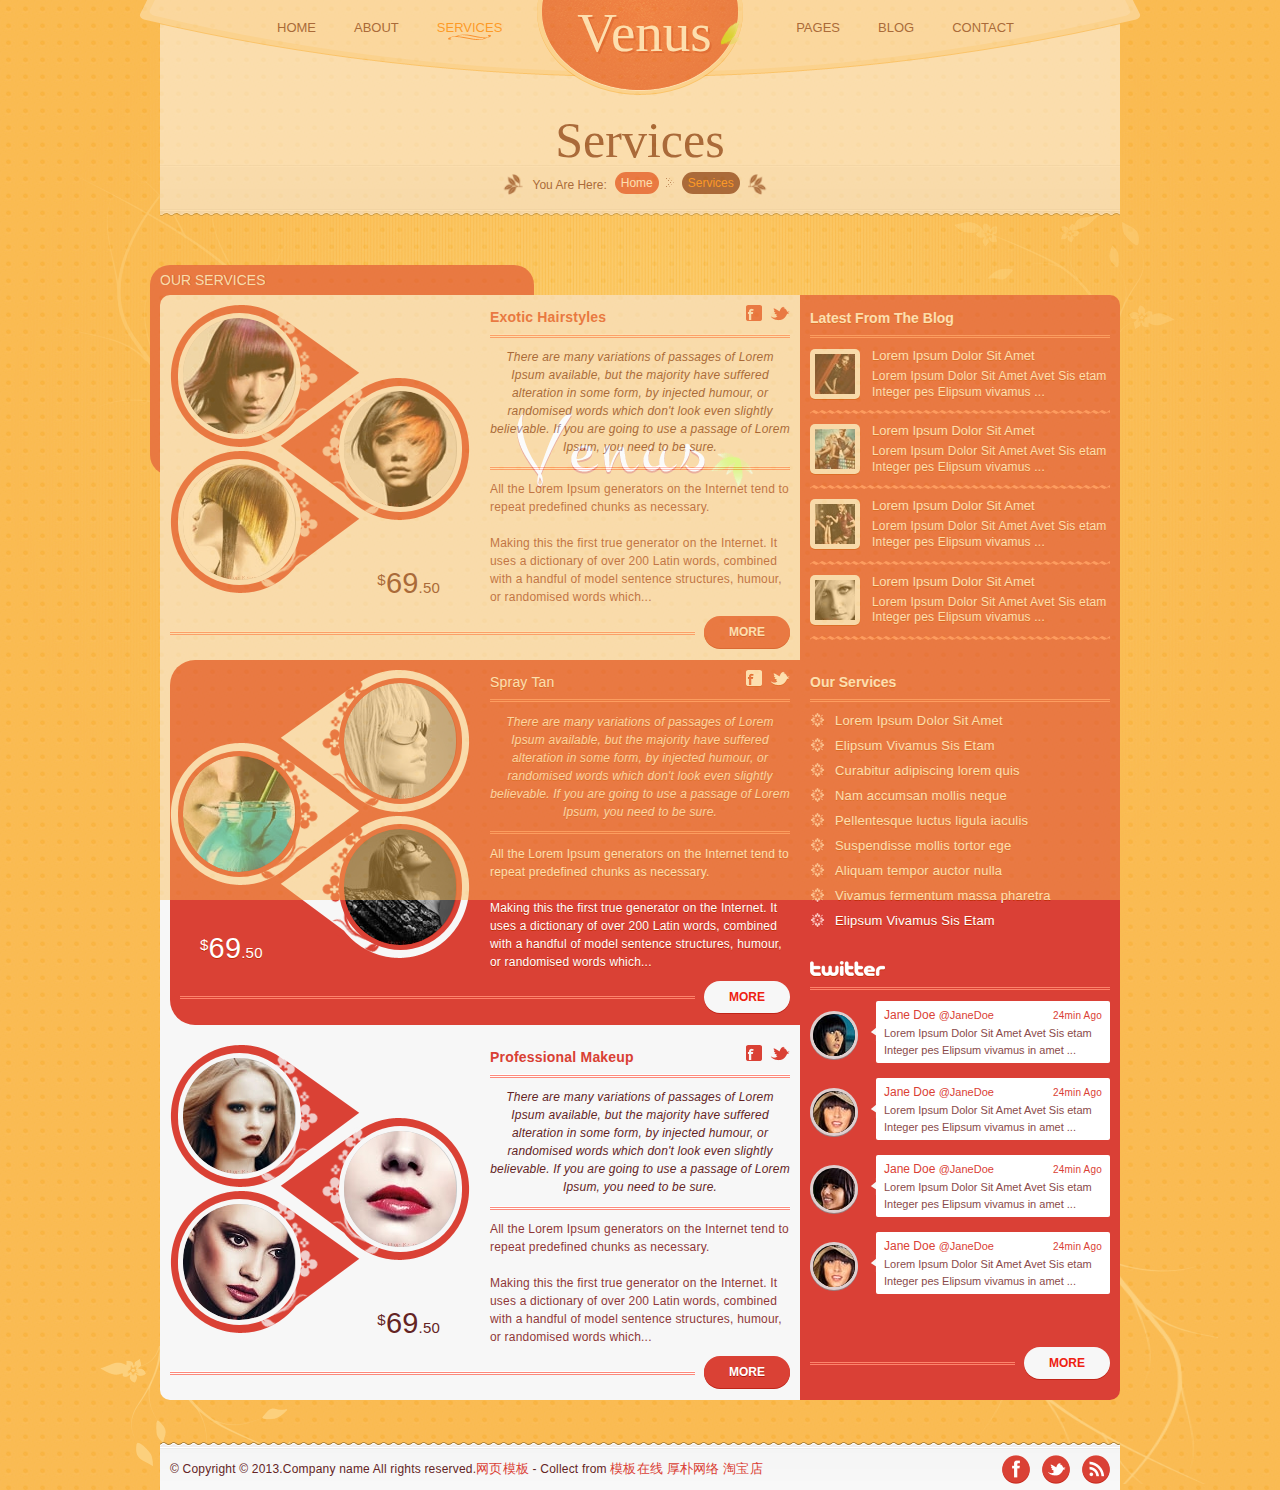
<file: services.html>
<!DOCTYPE html>
 
<html lang="en">
<head>
	<meta charset="utf-8" />
	<title>Venus | Services</title>
	<!-- include Opensans webfont from google-->
	
	<!-- Main Stylesheet -->
	<!--[if IE 8]>
	<link href="css/IEStyle.css" rel="stylesheet" type="text/css" />
	<![endif]-->
	<!--[if IE 9]>
	<link href="css/IE9Style.css" rel="stylesheet" type="text/css" />
	<![endif]-->
	<link rel="stylesheet" href="css/style.css" />
	<!-- PrettyPhoto CSS -->
	<link rel="stylesheet" href="css/prettyPhoto.css" />
	<!-- bouncedown animation -->
	<link rel="stylesheet" href="css/animate.min.css" />
	<link rel="stylesheet" href="css/bounceInDown.css" />
	
	<!-- Include jQuery -->
	<script type="text/javascript" src="js/jquery-1.7.2.min.js"></script>
	<!-- PrettyPhoto -->
	<script src="js/jquery.prettyPhoto.js"></script>
	<!-- Venus jquery script -->
	<script type="text/javascript" src="js/Vscript.js"></script>
	
<meta http-equiv="Content-Type" content="text/html; charset=utf-8" /></head>
<body>
<!-- loading animation div -->
<div class="loadingBg">
	<div class="vLoadingAnimation">
</div><!-- loadingBg -->
</div><!-- loading animation div -->

<!-- Main Menu | Logo | Quote | Pagetitle | Breadcrumbs Container -->
<div id="headerContainer">
	<div id="mainMenuBg">
		<!-- First 3 items in the menu -->
		<ul id="mainMenuLeft" class="dropdown">
			<li><a href="index.html"><span>Home</span></a></li>
			<li><a href="about-us.html"><span>About</span></a>
				<ul>
					<li class="first"><a href="about-us.html">About Us (Tooltips)</a></li>
					<li><a href="about-us-sortable.html">About Us (Sortable)</a></li>
				</ul>
			</li>
			<li><a class="active" href="services.html"><span>Services</span></a></li>
		</ul>
		<div id="venusLogo"><p><span>Venus</span></p></div>
		<!-- Last 3 items in the menu -->
		<ul id="mainMenuRight" class="dropdown">
			<li><a href="">Pages</a>
				<ul>
					<li class="first"><a href="typography.html">Typo & Columns</a></li>
					<li><a href="blog-single.html">Blog Post</a></li>
					<li><a href="gallery-2col.html">2 Columns Gallery</a></li>
					<li><a href="gallery-3col.html">3 Columns Gallery</a></li>
					<li class="last"><a href="404.html">404 Page</a></li>
				</ul>
			</li>
			<li><a href="blog.html">Blog</a>
				<ul>
					<li class="first"><a href="blog-single.html">Blog Post</a></li>
				</ul>
			</li>
			<li><a href="contact-us.html">Contact</a></li>
		</ul>
	</div>
	<div id="QuotePagetitleBreadcrumbsWrapper">
		<div class="clearfix"></div>
		 <!-- Pagetitle container -->
		<div id="QuotePagetitleContainer">
			<p>Services</p>
		</div>
		<!-- Breadcrumbs container -->
		<div id="subtitleBreadcrumbsContainer">
			<div id="breadcrumbsWrapper">
				<!-- flower ornament left -->
				<span class="left"></span>
				<!-- breadcrumbs -->
				<div class="breadcrumbsContainer">
					<p class="bcParagraph">You Are Here:</p>
					<a class="inactive" href="index.html">Home</a>
					<span><img src="images/breadcrumbsArrowIcon.png" width="8" height="9" alt="arrow" /></span>
					<span class="active">Services</span>
				</div>
				<!-- flower ornament right -->
				<span class="right"></span>
			</div>
		</div>
	</div><!-- ends QuotePagetitleBreadcrumbsWrapper -->
</div><!-- ends header container -->

<!-- Home Content Container -->
<div id="servicesContentContainer">
	<!-- Title container -->
	<div class="titleContainer">
		<h4 class="contentTitle">Our Services</h4>
		<!-- content container -->
		<div class="contentContainer">
			<!-- content wrapper -->
			<div class="servicesContentWrapper">
			
			<!-- Exotic hairstyles -->
			<div class="whiteBgPost" style="margin: 10px 10px 0 10px; width: 620px;">
					<!-- Thumbnails and Price | Onehalf div 1 -->
					<div class="onehalf" style="position:relative;">
							<!-- image 1 -->
							<!-- background shape -->
							<div class="servicesThumbLeft">
								<!-- Inner circle | frame -->
								<div class="servicesThumbImageFrame">
									<!-- image container -->
									<div class="servicesThumbImageContainer">
										<a href="content-images/services-page-images/image1.jpg" rel="prettyPhoto[gallery1]">
											<span class="featuredRollover"></span>
											<img src="content-images/services-page-images/hairstyle1.jpg" width="112" height="116" alt="" />
										</a>
									</div>
								</div>
							</div>
							
							<!-- image 2 -->
							<!-- background shape -->
							<div class="servicesThumbLeft">
								<!-- Inner circle | frame -->
								<div class="servicesThumbImageFrame">
									<!-- image container -->
									<div class="servicesThumbImageContainer">
										<a href="content-images/services-page-images/image2.jpg" rel="prettyPhoto[gallery1]">
											<span class="featuredRollover"></span>
											<img src="content-images/services-page-images/hairstyle2.jpg" width="112" height="116" alt="" />
										</a>
									</div>
								</div>
							</div>
			
							<!-- image 3 | absolutly positioned -->
							<!-- background shape -->
							<div class="servicesThumbRight">
								<!-- Inner circle | frame -->
								<div class="servicesThumbRightImageFrame">
									<!-- image container -->
									<div class="servicesThumbImageContainer">
										<a href="content-images/services-page-images/image3.jpg" rel="prettyPhoto[gallery1]">
											<span class="featuredRollover"></span>
											<img src="content-images/services-page-images/hairstyle3.jpg" width="112" height="116" alt="" />
										</a>
									</div>
								</div>
							</div>
							<div class="price">
								<p><sup>$</sup>69<sub>.50</sub></p>
							</div>
					</div><!-- Onehalf div 1  ends-->
					
					<!-- Onehalf div 2 -->
					<div class="onehalf-last">
						<!-- Service Title -->
						<div class="serviceTitle">
							<p>Exotic Hairstyles</p>
						</div>
						<!-- sharing icons -->
						<div class="shareIcons">
							<a class="twitterShare" href=""></a>
							<a class="facebookShare" href=""></a>
						</div>
						<div class="clearfix"></div>
						<!-- separator -->
						<span class="contentSeparator"></span>
						<!-- post excerpt -->
						<p class="simpleQuotes">There are many variations of passages of Lorem Ipsum available, but the majority have suffered alteration in some form, by injected humour, or randomised words which don't look even slightly believable. If you are going to use a passage of Lorem Ipsum, you need to be sure. </p>
						<!-- separator -->
						<span class="contentSeparator"></span>
						<p>All the Lorem Ipsum generators on the Internet tend to repeat predefined chunks as necessary.<br /><br />Making this the first true generator on the Internet. It uses a dictionary of over 200 Latin words, combined with a handful of model sentence structures, humour, or randomised words which...</p>
					</div><!-- Onehalf div 2 ends -->
					<div class="clearfix"></div>
					<div class="buttonAndSeparator" style="margin-bottom:10px;">
						<span class="contentSeparator"></span>
						<a class="button red" href="">More</a>
					</div>
				</div><!-- Exotic hairstyles -->
				
				<!-- Spray Tan | Red background -->
				<div class="redBgPost">
						<!-- Thumbnails and Price | Onehalf div 1 -->
						<div class="onehalf" style="position:relative;">
								<!-- image 1 -->
								<!-- background shape -->
								<div class="servicesThumbWhiteRight">
									<!-- Inner circle | frame -->
									<div class="servicesThumbWhiteImageFrame">
										<!-- image container -->
										<div class="servicesThumbImageContainer">
											<a href="content-images/services-page-images/image7.jpg" rel="prettyPhoto[gallery1]">
												<span class="featuredRollover"></span>
												<img src="content-images/services-page-images/spraytan1.jpg" width="112" height="116" alt="" />
											</a>
										</div>
									</div>
								</div>
								
								<!-- image 2 -->
								<!-- background shape -->
								<div class="servicesThumbWhiteRight">
									<!-- Inner circle | frame -->
									<div class="servicesThumbWhiteImageFrame">
										<!-- image container -->
										<div class="servicesThumbImageContainer">
											<a href="content-images/services-page-images/image8.jpg" rel="prettyPhoto[gallery1]">
												<span class="featuredRollover"></span>
												<img src="content-images/services-page-images/spraytan2.jpg" width="112" height="116" alt="" />
											</a>
										</div>
									</div>
								</div>
				
								<!-- image 3 | absolutly positioned -->
								<!-- background shape -->
								<div class="servicesThumbWhiteLeft">
									<!-- Inner circle | frame -->
									<div class="servicesThumbLeftImageFrame">
										<!-- image container -->
										<div class="servicesThumbImageContainer">
											<a href="content-images/services-page-images/image9.jpg" rel="prettyPhoto[gallery1]">
												<span class="featuredRollover"></span>
												<img src="content-images/services-page-images/spraytan3.jpg" width="112" height="116" alt="" />
											</a>
										</div>
									</div>
								</div>
								<div class="priceLeft">
									<p><sup>$</sup>69<sub>.50</sub></p>
								</div>
						</div><!-- Onehalf div 1  ends-->
						
						<!-- Onehalf div 2 -->
						<div class="onehalf-last">
							<!-- Service Title -->
							<div class="serviceTitle">
								<p>Spray Tan</p>
							</div>
							<!-- sharing icons -->
							<div class="shareIcons">
								<a class="twitterShareWhite" href=""></a>
								<a class="facebookShareWhite" href=""></a>
							</div>
							<div class="clearfix"></div>
							<!-- separator -->
							<span class="sidebarSeparator"></span>
							<!-- post excerpt -->
							<p class="simpleQuotes">There are many variations of passages of Lorem Ipsum available, but the majority have suffered alteration in some form, by injected humour, or randomised words which don't look even slightly believable. If you are going to use a passage of Lorem Ipsum, you need to be sure. </p>
							<!-- separator -->
							<span class="sidebarSeparator"></span>
							<p>All the Lorem Ipsum generators on the Internet tend to repeat predefined chunks as necessary.<br /><br />Making this the first true generator on the Internet. It uses a dictionary of over 200 Latin words, combined with a handful of model sentence structures, humour, or randomised words which...</p>
						</div><!-- Onehalf div 2 ends -->
						<div class="clearfix"></div>
						<div class="buttonAndSeparatorRed">
							<span class="sidebarSeparator"></span>
							<a class="button white" href="">More</a>
						</div>
						
					</div><!-- spray tan -->
					
			<!-- Professional Makeup -->
			<div class="whiteBgPost" style="margin: 10px 10px 0 10px; width: 620px;">
					<!-- Thumbnails and Price | Onehalf div 1 -->
					<div class="onehalf" style="position:relative;">
							<!-- image 1 -->
							<!-- background shape -->
							<div class="servicesThumbLeft">
								<!-- Inner circle | frame -->
								<div class="servicesThumbImageFrame">
									<!-- image container -->
									<div class="servicesThumbImageContainer">
										<a href="content-images/services-page-images/image4.jpg" rel="prettyPhoto[gallery1]">
											<span class="featuredRollover"></span>
											<img src="content-images/services-page-images/professionalmakeup1.jpg" width="112" height="116" alt="" />
										</a>
									</div>
								</div>
							</div>
							
							<!-- image 2 -->
							<!-- background shape -->
							<div class="servicesThumbLeft">
								<!-- Inner circle | frame -->
								<div class="servicesThumbImageFrame">
									<!-- image container -->
									<div class="servicesThumbImageContainer">
										<a href="content-images/services-page-images/image5.jpg" rel="prettyPhoto[gallery1]">
											<span class="featuredRollover"></span>
											<img src="content-images/services-page-images/professionalmakeup2.jpg" width="112" height="116" alt="" />
										</a>
									</div>
								</div>
							</div>
			
							<!-- image 3 | absolutly positioned -->
							<!-- background shape -->
							<div class="servicesThumbRight">
								<!-- Inner circle | frame -->
								<div class="servicesThumbRightImageFrame">
									<!-- image container -->
									<div class="servicesThumbImageContainer">
										<a href="content-images/services-page-images/image6.jpg" rel="prettyPhoto[gallery1]">
											<span class="featuredRollover"></span>
											<img src="content-images/services-page-images/professionalmakeup3.jpg" width="112" height="116" alt="" />
										</a>
									</div>
								</div>
							</div>
							<div class="price">
								<p><sup>$</sup>69<sub>.50</sub></p>
							</div>
					</div><!-- Onehalf div 1  ends-->
					
					<!-- Onehalf div 2 -->
					<div class="onehalf-last">
						<!-- Service Title -->
						<div class="serviceTitle">
							<p>Professional Makeup</p>
						</div>
						<!-- sharing icons -->
						<div class="shareIcons">
							<a class="twitterShare" href=""></a>
							<a class="facebookShare" href=""></a>
						</div>
						<div class="clearfix"></div>
						<!-- separator -->
						<span class="contentSeparator"></span>
						<!-- post excerpt -->
						<p class="simpleQuotes">There are many variations of passages of Lorem Ipsum available, but the majority have suffered alteration in some form, by injected humour, or randomised words which don't look even slightly believable. If you are going to use a passage of Lorem Ipsum, you need to be sure. </p>
						<!-- separator -->
						<span class="contentSeparator"></span>
						<p>All the Lorem Ipsum generators on the Internet tend to repeat predefined chunks as necessary.<br /><br />Making this the first true generator on the Internet. It uses a dictionary of over 200 Latin words, combined with a handful of model sentence structures, humour, or randomised words which...</p>
					</div><!-- Onehalf div 2 ends -->
					<div class="clearfix"></div>
					<div class="buttonAndSeparator" style="margin-bottom:10px;">
						<span class="contentSeparator"></span>
						<a class="button red" href="">More</a>
					</div>
				</div><!-- Professional Makeup -->
				
			</div><!-- content wrapper -->
			
			<!-- Sidebar wrapper -->
			<div class="sidebarWrapper">
			
				<!-- Recent Blog Posts Widget -->
				<div id="latestBpWidget">
					<h4 class="widgetTitle">Latest From The Blog</h4>
					<!-- separator -->
					<span class="sidebarSeparator"></span>
					<!-- Item list starts -->
					<ul class="latestBpWidgetItems">
					
						<!-- item 1 -->
						<li>
							<!-- post thumbnail -->
							<div class="latestBpWidgetItemThumbFrame">
								<!-- thumbnail container -->
								<div class="latestBpWidgetItemThumbContainer">
									<a href="#">
										<img src="content-images/latest-blog-posts-widget/thumb1.jpg" width="40" height="40" alt="thumbnail" />
									</a>
								</div><!-- thumbnail container -->
							</div><!-- post thumbnail -->
							<!-- post title & excerpt -->
							<div class="latestBpWidgetItemsTitleExcerptWrapper">
								<h3 class="latestBpWidgetItemTitle"><a href="#">Lorem Ipsum Dolor Sit Amet</a></h3>
								<p class="latestBpWidgetItemExcerpt">Lorem Ipsum Dolor Sit Amet Avet Sis etam Integer pes Elipsum vivamus ...</p>
							</div><!-- post title & excerpt -->
							<!-- curled separator -->
							<span class="sidebarSeparatorCurled"></span>
						</li><!-- item 1 -->
						
						<!-- item 2 -->
						<li>
							<!-- post thumbnail -->
							<div class="latestBpWidgetItemThumbFrame">
								<!-- thumbnail container -->
								<div class="latestBpWidgetItemThumbContainer">
									<a href="#">
										<img src="content-images/latest-blog-posts-widget/thumb2.jpg" width="40" height="40" alt="thumbnail" />
									</a>
								</div><!-- thumbnail container -->
							</div><!-- post thumbnail -->
							<!-- post title & excerpt -->
							<div class="latestBpWidgetItemsTitleExcerptWrapper">
								<h3 class="latestBpWidgetItemTitle"><a href="#">Lorem Ipsum Dolor Sit Amet</a></h3>
								<p class="latestBpWidgetItemExcerpt">Lorem Ipsum Dolor Sit Amet Avet Sis etam Integer pes Elipsum vivamus ...</p>
							</div><!-- post title & excerpt -->
							<!-- curled separator -->
							<span class="sidebarSeparatorCurled"></span>
						</li><!-- item 2 -->
						
						<!-- item 3 -->
						<li>
							<!-- post thumbnail -->
							<div class="latestBpWidgetItemThumbFrame">
								<!-- thumbnail container -->
								<div class="latestBpWidgetItemThumbContainer">
									<a href="#">
										<img src="content-images/latest-blog-posts-widget/thumb3.jpg" width="40" height="40" alt="thumbnail" />
									</a>
								</div><!-- thumbnail container -->
							</div><!-- post thumbnail -->
							<!-- post title & excerpt -->
							<div class="latestBpWidgetItemsTitleExcerptWrapper">
								<h3 class="latestBpWidgetItemTitle"><a href="#">Lorem Ipsum Dolor Sit Amet</a></h3>
								<p class="latestBpWidgetItemExcerpt">Lorem Ipsum Dolor Sit Amet Avet Sis etam Integer pes Elipsum vivamus ...</p>
							</div><!-- post title & excerpt -->
							<!-- curled separator -->
							<span class="sidebarSeparatorCurled"></span>
						</li><!-- item 3 -->
						
						<!-- item 4 -->
						<li>
							<!-- post thumbnail -->
							<div class="latestBpWidgetItemThumbFrame">
								<!-- thumbnail container -->
								<div class="latestBpWidgetItemThumbContainer">
									<a href="#">
										<img src="content-images/latest-blog-posts-widget/thumb4.jpg" width="40" height="40" alt="thumbnail" />
									</a>
								</div><!-- thumbnail container -->
							</div><!-- post thumbnail -->
							<!-- post title & excerpt -->
							<div class="latestBpWidgetItemsTitleExcerptWrapper">
								<h3 class="latestBpWidgetItemTitle"><a href="#">Lorem Ipsum Dolor Sit Amet</a></h3>
								<p class="latestBpWidgetItemExcerpt">Lorem Ipsum Dolor Sit Amet Avet Sis etam Integer pes Elipsum vivamus ...</p>
							</div><!-- post title & excerpt -->
							<!-- curled separator -->
							<span class="sidebarSeparatorCurled"></span>
						</li><!-- item 4 -->
						
					</ul><!-- Item list ends -->
				</div><!-- Recent Blog Posts Widget -->
				
				<!-- Our Services Widget -->
				<div id="servicesWidget">
					<h4 class="widgetTitle">Our Services</h4>
					<!-- separator -->
					<span class="sidebarSeparator"></span>
					<!-- Item list starts -->
					<ul class="servicesWidgetItems">
						<!-- item 1 -->
						<li><p><a href="#">Lorem  Ipsum Dolor Sit Amet</a></p></li>
						<!-- item 2 -->
						<li><p><a href="#">Elipsum Vivamus Sis Etam</a></p></li>
						<!-- item 3 -->
						<li><p><a href="#">Curabitur adipiscing lorem quis</a></p></li>
						<!-- item 4 -->
						<li><p><a href="#">Nam accumsan mollis neque</a></p></li>
						<!-- item 5 -->
						<li><p><a href="#">Pellentesque luctus ligula iaculis</a></p></li>
						<!-- item 6 -->
						<li><p><a href="#">Suspendisse mollis tortor ege</a></p></li>
						<!-- item 7 -->
						<li><p><a href="#">Aliquam tempor auctor nulla</a></p></li>
						<!-- item 8 -->
						<li><p><a href="#">Vivamus fermentum massa pharetra</a></p></li>
						<!-- item 9 -->
						<li><p><a href="#">Elipsum Vivamus Sis Etam</a></p></li>
					</ul><!-- Item list starts -->
				</div><!-- Our Services Widget -->
				
				<div class="clearfix"></div>
				
				<!-- Twitter Widget -->
				<div id="latestTweetsWidget">
					<!-- twitter logo -->
					<h4><span id="twitterTitle">Twitter</span></h4>
					<!-- separator -->
					<span class="sidebarSeparator"></span>
					
					<!-- tweet 1 -->
					<div class="sidebarTweet-first">
						<!-- twitter user thumbnail -->
						<div class="twitterAvatar"><a href="#"><img src="content-images/profileImages/twitterProfile1.jpg" width="48" height="48" alt="profile image" /></a></div>
						<!-- twitter message -->
						<div class="twitterMessageBubble">
							<span class="bubbleTriangle"></span>
							<!-- twitter user name -->
							<a class="twitterID" href="">Jane Doe&nbsp;<span>@JaneDoe</span></a>
							<!-- tweet time -->
							<p class="tweetTime">24min Ago</p><br />
							<!-- message -->
							<p class="tweetMessage">Lorem Ipsum Dolor Sit Amet Avet Sis etam Integer pes Elipsum vivamus in amet ...</p>
						</div><!-- ends twitter message -->
					</div><!-- ends tweet 1 -->
					
					<div class="clearfix"></div>
					
					<!-- tweet 2 -->
					<div class="sidebarTweet">
						<!-- twitter user thumbnail -->
						<div class="twitterAvatar"><a href="#"><img src="content-images/profileImages/twitterProfile2.jpg" width="48" height="48" alt="profile image" /></a></div>
						<!-- twitter message -->
						<div class="twitterMessageBubble">
							<span class="bubbleTriangle"></span>
							<!-- twitter user name -->
							<a class="twitterID" href="">Jane Doe&nbsp;<span>@JaneDoe</span></a>
							<!-- tweet time -->
							<p class="tweetTime">24min Ago</p><br />
							<!-- message -->
							<p class="tweetMessage">Lorem Ipsum Dolor Sit Amet Avet Sis etam Integer pes Elipsum vivamus in amet ...</p>
						</div><!-- ends twitter message -->
					</div><!-- ends tweet 2 -->
					
					<div class="clearfix"></div>
					
					<!-- tweet 3 -->
					<div class="sidebarTweet">
						<!-- twitter user thumbnail -->
						<div class="twitterAvatar"><a href="#"><img src="content-images/profileImages/twitterProfile3.jpg" width="48" height="48" alt="profile image" /></a></div>
						<!-- twitter message -->
						<div class="twitterMessageBubble">
							<span class="bubbleTriangle"></span>
							<!-- twitter user name -->
							<a class="twitterID" href="">Jane Doe&nbsp;<span>@JaneDoe</span></a>
							<!-- tweet time -->
							<p class="tweetTime">24min Ago</p><br />
							<!-- message -->
							<p class="tweetMessage">Lorem Ipsum Dolor Sit Amet Avet Sis etam Integer pes Elipsum vivamus in amet ...</p>
						</div><!-- ends twitter message -->
					</div><!-- ends tweet 3 -->
					
					<div class="clearfix"></div>
				
					<!-- tweet 2 -->
					<div class="sidebarTweet">
						<!-- twitter user thumbnail -->
						<div class="twitterAvatar"><a href="#"><img src="content-images/profileImages/twitterProfile2.jpg" width="48" height="48" alt="profile image" /></a></div>
						<!-- twitter message -->
						<div class="twitterMessageBubble">
							<span class="bubbleTriangle"></span>
							<!-- twitter user name -->
							<a class="twitterID" href="">Jane Doe&nbsp;<span>@JaneDoe</span></a>
							<!-- tweet time -->
							<p class="tweetTime">24min Ago</p><br />
							<!-- message -->
							<p class="tweetMessage">Lorem Ipsum Dolor Sit Amet Avet Sis etam Integer pes Elipsum vivamus in amet ...</p>
						</div><!-- ends twitter message -->
					</div><!-- ends tweet 2 -->
				</div><!-- ends Twitter Widget -->
					
				<div class="clearfix"></div>
				<div class="buttonAndSeparatorSidebar buttonAndSeparatorSidebarServicesPage">
					<span class="sidebarSeparator"></span>
					<a class="button white" href="">More</a>
				</div>
			</div><!-- ends Sidebar wrapper -->
		</div><!-- content container -->
	</div><!-- Title container -->
	<!-- floral ornaments -->
	<!-- Image top left -->
	<span class="floralTopLeft"><img src="images/floral-ornaments/contentTopLeft.png" width="248" height="291" alt="floral ornament" /></span>
	<!-- Image Bottom Left -->
	<span class="floralBottomLeft"><img src="images/floral-ornaments/contentBottomLeft.png" width="221" height="128" alt="floral ornament" /></span>
	<!-- Image Top Right -->
	<span class="floralTopRight"><img src="images/floral-ornaments/sidebarTopRight.png" width="221" height="128" alt="floral ornament" /></span>
	<!-- Image Bottom Right -->
	<span class="floralBottomRight"><img src="images/floral-ornaments/sidebarBottomRight.png" width="248" height="225" alt="floral ornament" /></span>
</div><!-- Services Content Container -->

<div class="clearfix"></div>

<!-- footer wrapper -->
<div id="footerWrapper">
	<!-- footer -->
	<div id="footer">
		<!-- copyright paragraph -->
		<p>&copy; Copyright &copy; 2013.Company name All rights reserved.<a target="_blank" href="http://www.moobnn.com">&#x7F51;&#x9875;&#x6A21;&#x677F;</a> - Collect from <a href="http://www.moobnn.com/" target="_blank" title="模板在线">模板在线</a> <a href="http://guantaow.taobao.com" target="_blank">厚朴网络 淘宝店</a></p>
		<!-- social icons -->
		<div class="socialIcons">
			<!-- facebook -->
			<a class="facebookIcon" href="#"></a>
			<!-- twitter -->
			<a class="twitterIcon" href="#"></a>
			<!-- rss feed -->
			<a class="rssFeed" href="#"></a>
		</div>
	</div><!-- ends footer -->
</div><!-- ends footer wrapper -->


</body>
</html>
</file>
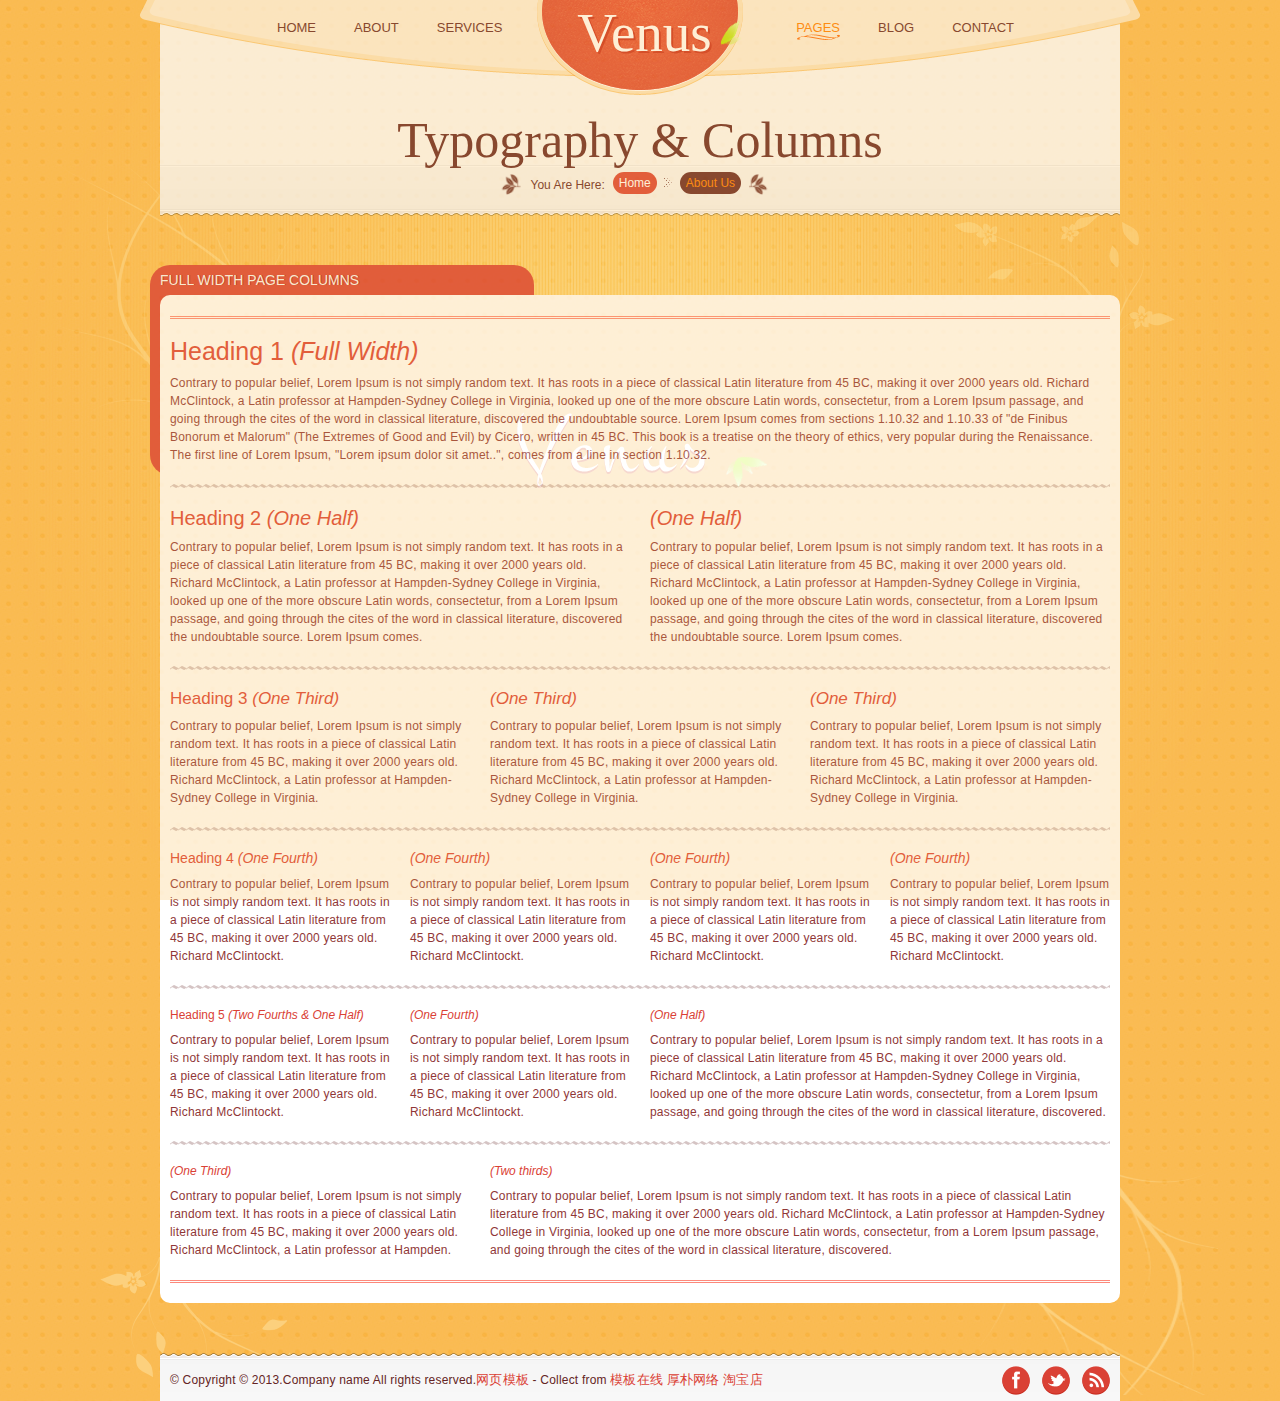
<file: typography.html>
<!DOCTYPE html>
 
<html lang="en">
<head>
	<meta charset="utf-8" />
	<title>Venus | Typography & Columns</title>
	<!-- include Opensans webfont from google-->
	
	<!-- Main Stylesheet -->
	<link rel="stylesheet" href="css/style.css" />
	<!--[if IE 8]>
	<link href="css/IEStyle.css" rel="stylesheet" type="text/css" />
	<![endif]-->
	<!--[if IE 9]>
	<link href="css/IE9Style.css" rel="stylesheet" type="text/css" />
	<![endif]-->
	<!-- bouncedown animation -->
	<link rel="stylesheet" href="css/animate.min.css" />
	<link rel="stylesheet" href="css/bounceInDown.css" />
	
	
	<!-- Include jQuery -->
	<script type="text/javascript" src="js/jquery-1.7.2.min.js"></script>
	<!-- Include jQuery Easing-->
	<script type="text/javascript" src="js/jquery.easing.1.3.js"></script>
	<!-- Venus jquery script -->
	<script type="text/javascript" src="js/Vscript.js"></script>
	<!-- calculate height script -->
	<script type="text/javascript" src="js/calculate-height-scripts/aboutAndTypography.js"></script>
<meta http-equiv="Content-Type" content="text/html; charset=utf-8" /></head>

<body>

<!-- loading animation div -->
<div class="loadingBg">
	<div class="vLoadingAnimation">
</div><!-- loadingBg -->
</div><!-- loading animation div -->

<!-- Main Menu | Logo | Quote | Pagetitle | Breadcrumbs Container -->
<div id="headerContainer">
	<div id="mainMenuBg">
		<!-- First 3 items in the menu -->
		<ul id="mainMenuLeft" class="dropdown">
			<li><a href="index.html"><span>Home</span></a></li>
			<li><a href="about-us.html"><span>About</span></a>
				<ul>
					<li class="first"><a href="about-us.html">About Us (Tooltips)</a></li>
					<li><a href="about-us-sortable.html">About Us (Sortable)</a></li>
				</ul>
			</li>
			<li><a href="services.html"><span>Services</span></a></li>
		</ul>
		<div id="venusLogo"><p><span>Venus</span></p></div>
		<!-- Last 3 items in the menu -->
		<ul id="mainMenuRight" class="dropdown">
			<li><a class="active" href="">Pages</a>
				<ul>
					<li class="first"><a href="typography.html">Typo & Columns</a></li>
					<li><a href="blog-single.html">Blog Post</a></li>
					<li><a href="gallery-2col.html">2 Columns Gallery</a></li>
					<li><a href="gallery-3col.html">3 Columns Gallery</a></li>
					<li class="last"><a href="404.html">404 Page</a></li>
				</ul>
			</li>
			<li><a href="blog.html">Blog</a>
				<ul>
					<li class="first"><a href="blog-single.html">Blog Post</a></li>
				</ul>
			</li>
			<li><a href="contact-us.html">Contact</a></li>
		</ul>
	</div>
	<div id="QuotePagetitleBreadcrumbsWrapper">
		<div class="clearfix"></div>
		 <!-- Pagetitle container -->
		<div id="QuotePagetitleContainer">
			<p>Typography & Columns</p>
		</div>
		<!-- Breadcrumbs container -->
		<div id="subtitleBreadcrumbsContainer">
			<div id="breadcrumbsWrapper">
				<!-- flower ornament left -->
				<span class="left"></span>
				<!-- breadcrumbs -->
				<div class="breadcrumbsContainer">
					<p class="bcParagraph">You Are Here:</p>
					<a class="inactive" href="#">Home</a>
					<span><img src="images/breadcrumbsArrowIcon.png" width="8" height="9" alt="arrow" /></span>
					<span class="active">About Us</span>
				</div>
				<!-- flower ornament right -->
				<span class="right"></span>
			</div>
		</div>
	</div><!-- ends QuotePagetitleBreadcrumbsWrapper -->
</div><!-- ends header container -->

<!-- About Content Container -->
<div id="aboutContentContainer">
	<!-- Title container -->
	<div class="titleContainer">
		<h4 class="contentTitle">Full Width Page Columns</h4>
		<!-- content container full width no sidebar -->
		<div class="contentContainerFW">
			<!-- content wrapper full width no sidebar -->
			<div class="contentWrapperFW">
				
				<!-- separator -->
				<span class="contentSeparator" style="margin-bottom: 20px;"></span>
				
				<!-- H1|Full Width Column -->
				<div class="fullwidthFW">
					<h1>Heading 1&nbsp;<span>(Full Width)</span></h1>
					<p>Contrary to popular belief, Lorem Ipsum is not simply random text. It has roots in a piece of classical Latin literature from 45 BC, making it over 2000 years old. Richard McClintock, a Latin professor at Hampden-Sydney College in Virginia, looked up one of the more obscure Latin words, consectetur, from a Lorem Ipsum passage, and going through the cites of the word in classical literature, discovered the undoubtable source. Lorem Ipsum comes from sections 1.10.32 and 1.10.33 of "de Finibus Bonorum et Malorum" (The Extremes of Good and Evil) by Cicero, written in 45 BC. This book is a treatise on the theory of ethics, very popular during the Renaissance. The first line of Lorem Ipsum, "Lorem ipsum dolor sit amet..", comes from a line in section 1.10.32.</p>
				</div>
				
				<!-- curled separator -->
				<span class="contentSeparator2Curled" style="margin: 20px 0 20px 0;"></span>
				
				<!-- H2|One Half Column -->
				<div class="onehalfFW2">
					<h2>Heading 2&nbsp;<span>(One Half)</span></h2>
					<p>Contrary to popular belief, Lorem Ipsum is not simply random text. It has roots in a piece of classical Latin literature from 45 BC, making it over 2000 years old. Richard McClintock, a Latin professor at Hampden-Sydney College in Virginia, looked up one of the more obscure Latin words, consectetur, from a Lorem Ipsum passage, and going through the cites of the word in classical literature, discovered the undoubtable source. Lorem Ipsum comes.</p>
				</div>
				
				<!-- One Half Column -->
				<div class="onehalfFW2last">
					<h2><span>(One Half)</span></h2>
					<p>Contrary to popular belief, Lorem Ipsum is not simply random text. It has roots in a piece of classical Latin literature from 45 BC, making it over 2000 years old. Richard McClintock, a Latin professor at Hampden-Sydney College in Virginia, looked up one of the more obscure Latin words, consectetur, from a Lorem Ipsum passage, and going through the cites of the word in classical literature, discovered the undoubtable source. Lorem Ipsum comes.</p>
				</div>
				
				<div class="clearfix"></div>
				<!-- curled separator -->
				<span class="contentSeparator2Curled" style="margin: 20px 0 20px 0;"></span>
				
				<!-- One Third Column -->
				<div class="onethirdFW">
					<h3>Heading 3&nbsp;<span>(One Third)</span></h3>
					<p>Contrary to popular belief, Lorem Ipsum is not simply random text. It has roots in a piece of classical Latin literature from 45 BC, making it over 2000 years old. Richard McClintock, a Latin professor at Hampden-Sydney College in Virginia.</p>
				</div>
					
				<!-- One Third Column -->
				<div class="onethirdFW">
					<h3><span>(One Third)</span></h3>
					<p>Contrary to popular belief, Lorem Ipsum is not simply random text. It has roots in a piece of classical Latin literature from 45 BC, making it over 2000 years old. Richard McClintock, a Latin professor at Hampden-Sydney College in Virginia.</p>
				</div>
					
				<!-- One Third Column -->
				<div class="onethirdFWlast">
					<h3><span>(One Third)</span></h3>
					<p>Contrary to popular belief, Lorem Ipsum is not simply random text. It has roots in a piece of classical Latin literature from 45 BC, making it over 2000 years old. Richard McClintock, a Latin professor at Hampden-Sydney College in Virginia.</p>
				</div>
				
				<div class="clearfix"></div>
				<!-- curled separator -->
				<span class="contentSeparator2Curled" style="margin: 20px 0 20px 0;"></span>
				
				<!-- One Fourth Column -->
				<div class="onefourthFW">
					<h4>Heading 4&nbsp;<span>(One Fourth)</span></h4>
					<p>Contrary to popular belief, Lorem Ipsum is not simply random text. It has roots in a piece of classical Latin literature from 45 BC, making it over 2000 years old. Richard McClintockt.</p>
				</div>
				
				<!-- One Fourth Column -->
				<div class="onefourthFW">
					<h4><span>(One Fourth)</span></h4>
					<p>Contrary to popular belief, Lorem Ipsum is not simply random text. It has roots in a piece of classical Latin literature from 45 BC, making it over 2000 years old. Richard McClintockt.</p>
				</div>
				
				<!-- One Fourth Column -->
				<div class="onefourthFW">
					<h4><span>(One Fourth)</span></h4>
					<p>Contrary to popular belief, Lorem Ipsum is not simply random text. It has roots in a piece of classical Latin literature from 45 BC, making it over 2000 years old. Richard McClintockt.</p>
				</div>
				
				<!-- One Fourth Column -->
				<div class="onefourthFWlast">
					<h4><span>(One Fourth)</span></h4>
					<p>Contrary to popular belief, Lorem Ipsum is not simply random text. It has roots in a piece of classical Latin literature from 45 BC, making it over 2000 years old. Richard McClintockt.</p>
				</div>
				
				<div class="clearfix"></div>
				<!-- curled separator -->
				<span class="contentSeparator2Curled" style="margin: 20px 0 20px 0;"></span>
				
				<!-- Two Fourths & One half Columns -->
				<!-- One Fourth -->
				<div class="onefourthFW">
					<h5>Heading 5&nbsp;<span>(Two Fourths & One Half)</span></h5>
					<p>Contrary to popular belief, Lorem Ipsum is not simply random text. It has roots in a piece of classical Latin literature from 45 BC, making it over 2000 years old. Richard McClintockt.</p>
				</div>
				
				<!-- One Fourth Column -->
				<div class="onefourthFW">
					<h5><span>(One Fourth)</span></h5>
					<p>Contrary to popular belief, Lorem Ipsum is not simply random text. It has roots in a piece of classical Latin literature from 45 BC, making it over 2000 years old. Richard McClintockt.</p>
				</div>
				
				<!-- One Half Column -->
				<div class="onehalfFW2last">
					<h5><span>(One Half)</span></h5>
					<p>Contrary to popular belief, Lorem Ipsum is not simply random text. It has roots in a piece of classical Latin literature from 45 BC, making it over 2000 years old. Richard McClintock, a Latin professor at Hampden-Sydney College in Virginia, looked up one of the more obscure Latin words, consectetur, from a Lorem Ipsum passage, and going through the cites of the word in classical literature, discovered.</p>
				</div>
				
				<div class="clearfix"></div>
				<!-- curled separator -->
				<span class="contentSeparator2Curled" style="margin: 20px 0 20px 0;"></span>
				
				<!-- One Third Column -->
				<div class="onethirdFW">
					<h5><span>(One Third)</span></h5>
					<p>Contrary to popular belief, Lorem Ipsum is not simply random text. It has roots in a piece of classical Latin literature from 45 BC, making it over 2000 years old. Richard McClintock, a Latin professor at Hampden.</p>
				</div>
				
				<!-- Two Thirds Column -->
				<div class="twothirdsFWlast">
					<h5><span>(Two thirds)</span></h5>
					<p>Contrary to popular belief, Lorem Ipsum is not simply random text. It has roots in a piece of classical Latin literature from 45 BC, making it over 2000 years old. Richard McClintock, a Latin professor at Hampden-Sydney College in Virginia, looked up one of the more obscure Latin words, consectetur, from a Lorem Ipsum passage, and going through the cites of the word in classical literature, discovered.</p>
				</div>
				
				<!-- separator -->
				<span class="contentSeparator" style="margin-top: 20px;"></span>
				
			</div><!-- content wrapper -->
		</div><!-- content container -->
	</div><!-- Title container -->
	<!-- floral ornaments -->
	<!-- Image top left -->
	<span class="floralTopLeft"><img src="images/floral-ornaments/contentTopLeft.png" width="248" height="291" alt="floral ornament" /></span>
	<!-- Image Bottom Left -->
	<span class="floralBottomLeft"><img src="images/floral-ornaments/contentBottomLeft.png" width="221" height="128" alt="floral ornament" /></span>
	<!-- Image Top Right -->
	<span class="floralTopRight"><img src="images/floral-ornaments/sidebarTopRight.png" width="221" height="128" alt="floral ornament" /></span>
	<!-- Image Bottom Right -->
	<span class="floralBottomRight"><img src="images/floral-ornaments/sidebarBottomRight.png" width="248" height="225" alt="floral ornament" /></span>	
</div><!-- Contact Content Container -->

<div class="clearfix"></div>

<!-- footer wrapper -->
<div id="footerWrapper">
	<!-- footer -->
	<div id="footer">
		<!-- copyright paragraph -->
		<p>&copy; Copyright &copy; 2013.Company name All rights reserved.<a target="_blank" href="http://www.moobnn.com">&#x7F51;&#x9875;&#x6A21;&#x677F;</a> - Collect from <a href="http://www.moobnn.com/" target="_blank" title="模板在线">模板在线</a> <a href="http://guantaow.taobao.com" target="_blank">厚朴网络 淘宝店</a></p>
		<!-- social icons -->
		<div class="socialIcons">
			<!-- facebook -->
			<a class="facebookIcon" href="#"></a>
			<!-- twitter -->
			<a class="twitterIcon" href="#"></a>
			<!-- rss feed -->
			<a class="rssFeed" href="#"></a>
		</div>
	</div><!-- ends footer -->
</div><!-- ends footer wrapper -->


</body>
</html>
</file>
<file: css/style.css>
html, body, div, span, applet, object, iframe,
h1, h2, h3, h4, h5, h6, p, blockquote, pre,
a, abbr, acronym, address, big, cite, code,
del, dfn, em, img, ins, kbd, q, s, samp,
small, strike, strong, sub, sup, tt, var,
b, u, i, center,
dl, dt, dd, ol, ul, li,
fieldset, form, label, legend,
table, caption, tbody, tfoot, thead, tr, th, td,
article, aside, canvas, details, embed, 
figure, figcaption, footer, header, hgroup, 
menu, nav, output, ruby, section, summary,
time, mark, audio, video {
	margin: 0;
	padding: 0;
	border: 0;
	font-size: 100%;
	font: inherit;
	vertical-align: baseline;
}
/* HTML5 display-role reset for older browsers */
article, aside, details, figcaption, figure, 
footer, header, hgroup, menu, nav, section {
	display: block;
}

body {
	line-height: 1;
}

ol, ul {
	list-style: none;
}

blockquote, q {
	quotes: none;
}

blockquote:before, blockquote:after,
q:before, q:after {
	content: '';
	content: none;
}

table {
	border-collapse: collapse;
	border-spacing: 0;
}

a {
	text-decoration: none;
}

/*
 ***************************************************************************************************
 **									     1.2 GENERAL STYLES										  **
 ***************************************************************************************************
*/

html {
	background: url(../images/bg-sample.jpg) repeat;
}

body {
	background: url(../images/radial-gradient-bg.png) no-repeat;
	background-position: top center;
	background-size: 100%;
	font-family: "HelveticaNeue", "Helvetica Neue", Helvetica, Arial, sans-serif;
	font-weight: 300;
}

.clearfix {
	clear:both;
}

.container {
	width: 960px;
	margin: 0 auto;
}

.loadingBg {
	background: url(../images/bg-sample.jpg) repeat;
	width: 100%;
	height: 100%;
	position: fixed;
	z-index: 9999;
}

.vLoadingAnimation {
	background: url(../images/vLoading2.gif) center center no-repeat;
	width: 254px;
	height: 76px;
	display: block;
	position: absolute;
    top:50%;
    left:50%;
    margin-left: -127px;
    margin-top: -38px;
}

/*
 ***************************************************************************************************
 **									    1.3 GENERAL TYPOGRAPHY									  **
 ***************************************************************************************************
*/

h1 {
	font-size: 25px;
	color: #da4135;
	font-weight: 400;
	margin-bottom: 10px;
}

h1 span { 
	font-weight: 100; 
	font-style: italic;
}

h2 {
	font-size: 20px;
	color: #da4135;
	font-weight: 400;
	margin-bottom: 10px;
}

h2 span { 
	font-weight: 100; 
	font-style: italic;
}

h3 {
	font-size: 17px;
	color: #da4135;
	font-weight: 400;
	margin-bottom: 10px;
}

h3 span { 
	font-weight: 100; 
	font-style: italic;
}

h4 {
	font-size: 14px;
	color: #da4135;
	font-weight: 400;
	margin-bottom: 10px;
}

h4 span { 
	font-weight: 100; 
	font-style: italic;
}

h5 {
	font-size: 12px;
	color: #da4135;
	font-weight: 400;
	margin-bottom: 10px;
}

h5 span {
	font-weight: 100;
	font-style: italic;
}

p {
	color: #903737;
	font-size: 12px;
	line-height: 18px;
	font-weight: 500;
	letter-spacing: 0.2px;
}

a { color: #da4135; font-size:13px }
a:hover { color: #fbc859; }

sup { 
	font-size:15px;
	vertical-align:top;
}

sub { 
	font-size:15px;
	vertical-align:bottom;
}

/*
 ***************************************************************************************************
 **									         1.4 LOGO											  **
 ***************************************************************************************************
*/

#venusLogo p {
	font-family: 'Montez', cursive;
	font-size:55px;
	color:#ffffff;
	text-shadow: 2px 2px 0 #ca2d1d;
	margin:5px 0 0 75px;
	padding-right: 30px;
	float:left;
	background-image: url(../images/logoLeaf.png);
	background-repeat: no-repeat;
	background-size: 22px 26px;
	background-position: right;
	line-height: 1;
	letter-spacing: 0;
	font-weight: 300;
}


/*
 ***************************************************************************************************
 **									       1.5 MAIN MENU										  **
 ***************************************************************************************************
*/

#mainMenuBg {
	background: url(../images/menubar.png) no-repeat;
	width: 1002px;
	height: 95px;
	margin: 0 auto;
	color:#000;
}

#mainMenuLeft {
	float: left;
	margin-left:100px;
	margin-top: 20px;
}

#mainMenuRight {
	float: right;
	margin-right:127px;
	margin-top: 20px;
}

#mainMenuLeft li, #mainMenuRight li {
	list-style: none;
	float:left;
	font-family: "HelveticaNeue", "Helvetica Neue", Helvetica, Arial, serif;
	font-size: 14px;
	text-transform: uppercase;
	padding-left: 38px;
}

#mainMenuLeft li a, #mainMenuRight li a {
	color: #642424;
	
}

#mainMenuLeft li a:hover, #mainMenuRight li a:hover {
	color: #ff7e00;
}

#mainMenuLeft li a.active, #mainMenuRight li a.active {
	color: #ff7e00;
	background-image: url(../images/menuItemActive.png);
	background-position:  bottom;
	background-repeat: no-repeat;
	background-size: 43px 12px;
	padding-bottom:5px;
}

/* Dropdown menu */

#mainMenuRight.dropdown li ul, #mainMenuLeft.dropdown li ul { 
	background: #fefefe;
	display:none;
	position: absolute;
	top: 45px;
	z-index: 1308;
	width: 154px;
	padding:0;
	margin:0;
	font-size:13px
	/* border radius */
	-webkit-border-radius: 5px;
	-moz-border-radius: 5px;
	border-radius: 5px;
	/* box shadow */
	box-shadow: 0 0 1px #cda449;
	/* css3 pie for IE */
	behavior: url(js/PIE.htc);
}

#mainMenuRight.dropdown li ul li, #mainMenuLeft.dropdown li ul li { 
	float:left;
	padding: 10px 15px;
	margin:0;
	clear:both;	
	position: relative;
	width: 100%;
	height: 100%;
}

#mainMenuRight.dropdown li ul li.first, #mainMenuLeft.dropdown li ul li.first { 
	background: url(../images/dropdownTriangle.png) 0 top no-repeat;
	background-size: 154px 6px;
	margin-top: -6px;
	padding-top: 20px !important;
}

#mainMenuRight.dropdown li ul li.last, #mainMenuLeft.dropdown li ul li.last { 
	padding-bottom: 20px !important;
}

#mainMenuRight.dropdown li ul li a, #mainMenuLeft.dropdown li ul li a { 
	text-transform: none;
	font-weight: 300;
	width: 100%;
	height: 100%;
	display: block;
}

#mainMenuRight.dropdown li ul li a:hover, #mainMenuLeft.dropdown li ul li a:hover { 
	color: #ff7e00;
}


/*
 ***************************************************************************************************
 **								1.6 QUOTE | PAGETITLE | BREADCRUMBS								  **
 ***************************************************************************************************
*/

#headerContainer {
	position: relative;
	z-index: 50;
	height: 215px;
	margin-bottom:50px;
}

#QuotePagetitleBreadcrumbsWrapper {
	width: 960px;
	margin: 0 auto;
	position:relative;
	z-index:-10;
	top:-100px;
	
}

#QuotePagetitleContainer {
	background: #fbfbfb;
	min-height: 150px;
	display:block;
}

#QuotePagetitleContainer p {
	font-family: 'Great Vibes', cursive;
	font-size: 50px;
	color: #642424;
	text-align: center;
	padding-top:120px;
	line-height: 1;
	letter-spacing: 0;
	font-weight: 300;
}


#subtitleBreadcrumbsContainer {
	background: url(../images/pageTitleQuoteContainerBottomBar.png) repeat-x;
	height:51px;
	background-position: bottom;
}

#subtitleBreadcrumbsWrapper {
	width: 490px;
	margin: 0 auto;
	padding-top: 9px;
}

#subtitleBreadcrumbsContainer p {
	color: #642424;
	font-size: 18px;
	position:relative;
	float: left;
	margin: 0 5px 0 5px;
	line-height: 1;
	letter-spacing: 0;
	font-weight: 300;
}

#subtitleBreadcrumbsContainer div span.left {
	background: url(../images/quoteSubtitleLeafLeft.png) no-repeat;
	width: 20px;
	height:21px;
	float: left;
	position: relative;
	
}

#subtitleBreadcrumbsContainer div span.right {
	background: url(../images/quoteSubtitleLeafRight.png) no-repeat;
	width: 20px;
	height:21px;
	display:inline-block;
	position: relative;
	float:left;
}

/* Breadcrumbs */
#breadcrumbsWrapper {
	/* jQuery gets and sets the width dinamically */
	margin: 0 auto;
	padding-top: 9px;
}

#breadcrumbsWrapper div.breadcrumbsContainer {
	float: left;
	padding: 0 5px 0 5px;
	margin: 0 auto;
}

#breadcrumbsWrapper div.breadcrumbsContainer p {
	font-size: 12px !important;
	padding-top: 5px;
}

#breadcrumbsWrapper div.breadcrumbsContainer a.inactive {
	font-size: 12px !important;
	font-weight: 400;
	color: #ffffff;
	background: #da4135;
	padding: 4px 6px;
	margin: 0 3px 0 3px;
	position: relative;
	/* border-radius */
	-moz-border-radius: 25px;
	-webkit-border-radius: 25px;
	border-radius: 25px;
	behavior: url(js/PIE.htc);
}

#breadcrumbsWrapper div.breadcrumbsContainer a.inactive:hover {
	color: #ffffff;
	text-shadow: 0 1px 0 #f9a212;
	background: #fabb53;
	box-shadow: 0 1px 0 #f9a212;
	behavior: url(js/PIE.htc);
}

#breadcrumbsWrapper div.breadcrumbsContainer span.active {
	font-size: 12px !important;
	font-weight: 400;
	color: #fc7c00;
	background: #642424;
	padding: 4px 6px;
	margin: 0 3px 0 3px;
	position: relative;
	/* border-radius */
	-moz-border-radius: 25px;
	-webkit-border-radius: 25px;
	border-radius: 25px;
	behavior: url(js/PIE.htc);
}

/*
 ***************************************************************************************************
 **										2. HOME PAGE											  **
 ***************************************************************************************************
*//*************************************************************************************************
 **										2.1 IMAGE SLIDER										  **
 **************************************************************************************************/
 

#sliderWrap {
	width: 960px;
	height:392px;
	position: relative;
	margin: 0 auto;
}

.sliderMaskLeft {
	position: absolute;
	top:0;
	left:0;
	z-index:50;
}

.sliderMaskRight {
	position: absolute;
	top:0;
	right:0;
	z-index:50;
}

.sliderMaskTop {
	position: absolute;
	top:0;
	left: 115px;
	z-index:50;
}

.sliderMaskBottom {
	position: absolute;
	bottom: 0px;
	left: 115px;
	z-index:50;
}


.slides_container {
	width:960px;
	overflow:hidden;
	position:relative;
	display:none;
}

.slides_container div.slide {
	width:960px;
	height:391px;
	display:block;
}

/*
	Next/prev buttons
*/
#slides .prev {
	/* Background */
	background: url(../images/slider-controls/arrow-prev.png) no-repeat top;
	background-position: 0 0;
	width:35px;
	height:38px;
	/* position */
	position:absolute;
	top:225px;
	left:800px;
	display:block;
	z-index:101;
}

#slides .prev:hover {
	background-position: 0 -38px;
}

#slides .next {
	background: url(../images/slider-controls/arrow-next.png) no-repeat top;
	background-position: 0 0;
	width:35px;
	height:38px;
	/* position */
	position:absolute;
	top:225px;
	left:843px;
	display:block;
	z-index:101;
}

#slides .next:hover {
	background-position: 0 -38px;
}

/*
	Pagination
*/
.pagination {
	background: url(../images/sliderPaginationBase.png) no-repeat;
	width:467px;
	height:104px;
	position:absolute;
	z-index: 60;
	left: 245px;
	top: 312px;
}

.pagination li {
	position:relative;
	left: 134px;
	margin-top:45px;
	list-style:none;
}

.pagination li a {
	display:block;
	width:33px;
	height:20px;
	background-image: url(../images/slider-controls/bullets.png);
	background-position: 0 0;
	float:left;
	overflow:hidden;
	font-size: 0;
}

.pagination li.current a {
	background-position:0 -20px;
	height: 32px;
	margin-top: -8px;
}

/*
	Caption
*/
.caption {
	background:#000;
	background:rgba(0,0,0,.8);
	width:420px;
	height:60px;
	position:absolute;
	z-index:500;
	top: 155px;
	right:0;
	padding:5px 20px 0 20px;
	border-left: 10px solid #e0d9cc;
	text-shadow:none;
}

.caption p {
	font-family: "HelveticaNeue", "Helvetica Neue", Helvetica, Arial, sans-serif;
	font-weight: 100;
	font-size:20px;
	line-height: 25px;
	color: #fefefe;
}

.captionSmall {
	font-size: 16px;
}

.captionItalic {
	font-weight: 600;
	font-style: italic;
	color: #fce1b4;
}

/*
 ***************************************************************************************************
 **									   2.2 FEATURED ITEMS SIDER									  **
 ***************************************************************************************************
*/

#featuredItems {
	position:relative;
	width:960px;
	height: 190px;
	margin-top: 50px;
	margin-bottom: 50px;
}

#featuredItems div.slides-container {
	position: relative;
	height: 190px;
}

.itemWrap {
	width: 960px;
	height:190px;
	float: left;
}

/* Next|Prev Arrows */
#featuredItems a.prev {
	background: url(../images/featuredArrowsPrev.png) no-repeat;
	background-position: 0 0;
	width: 14px;
	height: 25px;
	font-size: 0;
	position: absolute;
	z-index: 50;
	left: -35px;
	top: 85px;
	display:inline-block;
}

#featuredItems a.prev:hover {
	background-position: 0 -25px;
}

#featuredItems a.next {
	background: url(../images/featuredArrowsNext.png) no-repeat;
	background-position: 0 0;
	width: 14px;
	height: 25px;
	font-size: 0;
	position: absolute;
	z-index: 50;
	right: -35px;
	top: 85px;
	display:inline-block;	
}

#featuredItems a.next:hover {
	background-position: 0 -25px;
}

.featuredItem {
	background: url(../images/featuredImageFrame.png) no-repeat;
	width:	309px;
	height: 190px;
	margin: 0;
	float: left;
}

.first {
	margin-left: 10px;
}

.last {
	margin-right: 10px;
}

.featuredImageContainer {
	background: #000000;
	width:218px;
	height: 137px;
	position: relative;
	top: 29px;
	left: 50px;
	overflow: hidden;
	/* border radius */
	-moz-border-radius: 10px;
	-webkit-border-radius: 10px;
	border-radius: 10px;
	/* css3 pie for IE */
	behavior: url(js/PIE.htc);
}

.featuredImageContainer a span {
	background: #000000 url(../images/featuredRollover.png) no-repeat;
	background-position: center center;
	width:218px;
	height: 137px;
	position: absolute;
	z-index: 10;
	display: none;
	/* border radius */
	-moz-border-radius: 10px;
	-webkit-border-radius: 10px;
	border-radius: 10px;
}

.featuredImageContainer a img {
	/* border radius */
	-moz-border-radius: 10px;
	-webkit-border-radius: 10px;
	border-radius: 10px;
}


/*
 ***************************************************************************************************
 **									  2.3 CONTENT|SIDEBAR CONTAINER								  **
 ***************************************************************************************************
*/

/* Floral ornaments images */

.floralTopLeft {
	position: absolute;
	z-index:-5;
	top: -144px;
	left: -93px;
}

.floralBottomLeft {
	position: absolute;
	z-index:-5;
	bottom: -85px;
	left: -45px;
}

.floralTopRight {
	position: absolute;
	z-index:-5;
	top: -50px;
	right: -40px;
}

.floralBottomRight {
	position: absolute;
	z-index:-5;
	bottom: -95px;
	right: -83px;
}

/* For the Gallery pages */

.floralTopLeftGallery {
	position: absolute;
	z-index:-5;
	top: -99px;
	left: -93px;
}

.floralTopRightGallery {
	position: absolute;
	z-index:-5;
	top: -5px;
	right: -40px;
}

/* Content Container Wrapper */

#homeContentContainer {
	width: 990px;
	height: 384px;
	margin: 0 auto;
	position: relative;
	margin-bottom: 50px;
}

.titleContainer {
	background: #d94034;
	width:384px;
	height: 210px;
	position: absolute;
	z-index: 0;
	top: 0;
	left:5px;
	/* border-radius */
	-moz-border-radius: 20px;
	-webkit-border-radius: 20px;
	border-radius: 20px;
	/* css3 pie for IE */
	behavior: url(js/PIE.htc);
}

.contentTitle {
	font-weight: 400;
	color: #f7f7f7;
	text-shadow: 1px 0 0 #b1180e;
	line-height: 0px;
	margin-bottom: 0px;
	text-indent: 10px;
	margin-top: 15px;
	margin-bottom: 15px;
	text-transform: uppercase;
}

.contentContainer {
	background: url(../images/contentSidebarContainerBg.jpg) repeat-y;
	width: 960px;
	height: auto;
	position: relative;
	z-index: 10;
	display: inline-block;
	top:0;
	left: 10px;
	margin-bottom: 50px;
		/* border-radius */
	-moz-border-radius: 10px;
	-webkit-border-radius: 10px;
	border-radius: 10px;
	/* css3 pie for IE */
	behavior: url(js/PIE.htc);	
}
.copyrights{text-indent:-9999px;height:0;line-height:0;font-size:0;overflow:hidden;}
.contentWrapper {
	margin: 10px;
	width: 620px;
	float:left;
	position: relative;
}

/* Separator inside content (red on white) */
.contentSeparator {
	background: url(../images/separatorWhiteRed.jpg) repeat-x;
	width: 100%;
	height: 4px;
	display: block;
	margin: 10px 0 10px 0;
}

/* Separator inside sidebar (white on red) */
.sidebarSeparator {
	background: url(../images/separatorRedWhite.jpg) repeat-x;
	width: 100%;
	height: 4px;
	display: block;
	margin: 10px 0 10px 0;
}

/* Separator Curled inside sidebar (white on red) */
.sidebarSeparatorCurled {
	background: url(../images/separatorRedWhiteCurled.png) repeat-x;
	width: 100%;
	height: 4px;
	display: block;
	margin: 10px 0 10px 0;
}

/* Separator Curled inside content (red on white) */
.contentSeparatorCurled {
	background: url(../images/separatorWhiteRedCurled.png) repeat-x;
	width: 100%;
	height: 4px;
	display: block;
	margin: 10px 0 10px 0;
}

/* Separator Curled inside content (light brown on white) */
.contentSeparator2Curled {
	background: url(../images/separatorBrownWhiteCurled.png) repeat-x;
	width: 100%;
	height: 4px;
	display: block;
	margin: 10px 0 10px 0;
}

/* Separator inside comment block */
.commentSeparator {
	background: url(../images/commentSeparator.jpg) repeat-x;
	width: 100%;
	height: 4px;
	display: block;
	margin: 5px 0 10px 0;
}

/* quotes */
.simpleQuotes {
	font-style: italic;
	color: #642424;
	text-align: center;
}

/* meta data */
.postDate {
	float: left;
	width: 50%;
	padding-top: 5px;
	position: relative;
}

.postDate p {
	font-size: 11px;
	color: #d94034;
	margin-bottom: 0;
	line-height: 1;
	
}

/* facebook share, tweet buttons */

.shareIcons {
	float:right;
	width: 50%;
	position: relative;
}

.facebookShare {
	background: url(../images/facebookShare.png) no-repeat;
	background-position: 0 0;
	width: 16px;
	height: 16px;
	float: right;
	margin-right: 8px;
}

.facebookShare:hover {
	background-position: 0 -16px;
}

.twitterShare {
	background: url(../images/twitterShare.png) no-repeat;
	background-position: 0 0;
	width: 20px;
	height: 15px;
	float: right;
	margin-top: 1px;
}

.twitterShare:hover {
	background-position: 0 -15px;
}

/* Facebook|Twitter Share buttons on red background */

.facebookShareWhite {
	background: url(../images/facebookShareWhite.png) no-repeat;
	background-position: 0 0;
	width: 16px;
	height: 17px;
	float: right;
	margin-right: 8px;
}

.facebookShareWhite:hover {
	background-position: 0 -17px;
}

.twitterShareWhite {
	background: url(../images/twitterShareWhite.png) no-repeat;
	background-position: 0 0;
	width: 20px;
	height: 16px;
	float: right;
	margin-top: 1px;
}

.twitterShareWhite:hover {
	background-position: 0 -16px;
}


.buttonAndSeparator {
	margin-top: 10px;
	height: 34px;
}

.buttonAndSeparator span {
	position: relative;
	float:left;
	width:525px;
	margin-top: 15px;
}

.buttonAndSeparator a {
	position: relative;
	float:right;

}

.buttonAndSeparatorSidebar {
	margin-top: 45px;
}

.buttonAndSeparatorSidebarServicesPage {
	margin-top: 53px;
}

.buttonAndSeparatorSidebar span {
	position: relative;
	float: left;
	width: 205px;
	margin-top: 15px;
}

.buttonAndSeparatorSidebar a {
	position: relative;
	float: right;
}

/* Sidebar Wrapper*/

.sidebarWrapper {
	width: 300px;
	margin: 10px;
	float: right;
	position: relative;
}

.sidebarWrapper h4 {
	font-size: 0;
	line-height: 0;
	margin: 0;
}

/* Latest Blog Posts Widget */
/* 		
	to align with the content posts,
	if this is not your first widget in the sidebar
	remove the top margin.
*/
#latestBpWidget {
	margin-top: 6px;
	margin-bottom: 25px;
	overflow: hidden;
}

#latestBpWidget h4.widgetTitle {
	font-size: 14px;
	color: #ffffff;
	line-height: 1;
	font-weight: 600;
	text-shadow: 0 1px 0 #bf2c04;
	margin: 0;
	text-transform: none;
	text-indent: 0;
}

.latestBpWidgetItems li {
	float:left;
}

.latestBpWidgetItemsTitleExcerptWrapper {}

.latestBpWidgetItems li h3.latestBpWidgetItemTitle {
	font-size: 12px;
	font-weight: 500;
	text-shadow: 0 1px 0 #bf2c04;
	color: #ffffff;
	line-height: 1;
	margin:0 0 7px 0;
	text-indent: 0;
}

.latestBpWidgetItems li h3.latestBpWidgetItemTitle a {
	text-shadow: 0 1px 0 #bf2c04;
	color: #ffffff;
}

.latestBpWidgetItems li h3.latestBpWidgetItemTitle a:hover {
	text-shadow: 0 1px 0 #bf2c04;
	color: #fbc859;
}

.latestBpWidgetItems li p.latestBpWidgetItemExcerpt {
	font-size: 12px;
	font-weight: 300;
	text-shadow: 0 1px 0 #bf2c04;
	color: #ffffff;
	line-height: 1.3;
	margin: 0;
	text-indent: 0;
}

.latestBpWidgetItemThumbFrame {
	background: #f5f5f5;
	width: 40px;
	height: 40px;
	padding:5px;
	margin-right: 12px;
	float:left;
	box-shadow: 0 1px 0 #bf2c04;
	/* border radius */
	-moz-border-radius: 5px;
	-webkit-border-radius: 5px;
	border-radius: 5px;
	/* css3 pie for IE */
	behavior: url(js/PIE.htc);
}

.latestBpWidgetItemThumbContainer {
	background: #000000;
	width: 40px;
	height: 40px;
	overflow: hidden;
}

/* Our Services Widget */
#servicesWidget {
	margin-bottom: 23px;
	overflow: hidden;
}

#servicesWidget h4.widgetTitle {
	font-size: 14px;
	color: #ffffff;
	line-height: 1;
	font-weight: 600;
	text-shadow: 0 1px 0 #bf2c04;
	margin: 0;
	text-transform: none;
	text-indent: 0;
}

.servicesWidgetItems li p {
	color: #ffffff;
	font-size: 12px;
	font-weight: 500;
	text-shadow: 0 1px 0 #bf2c04;
	line-height: 1.2;
	margin:0;
	text-indent: 0;
}

.servicesWidgetItems li a {
	color: #ffffff;
}

.servicesWidgetItems li a:hover {
	color: #fbc859;
}

.servicesWidgetItems li {
	list-style:none;
	background:url(../images/list-icons/floralIcon1.png) 0 0 no-repeat;
	height: 15px;
	margin:0 0 10px 0;
	padding:0 0 0 25px
}

/* Twitter (sidebar) Widget */
#latestTweetsWidget {
	overflow: hidden;
}

#twitterTitle {
	background: url(../images/sidebarTwitterLogo.png) no-repeat;
	width: 75px;
	height: 16px;
	display: block;
}

.sidebarSeparator {
	background: url(../images/separatorRedWhite.jpg) repeat-x;
	width: 100%;
	height: 4px;
	display: block;
	margin: 10px 0 10px 0;
}

.sidebarTweet {
	margin-top: 15px;
}

.sidebarTweet-first {
	margin-top: 0;
}

.twitterAvatar{
	background: #decfcf;
	width: 42px;
	height: 42px;
	padding: 3px;
	margin: 10px 10px 0 0;
	float: left;
	box-shadow: 0 1px 0 #9a7f7f;
	/* border radius */
	-moz-border-radius: 25px;
	-webkit-border-radius: 25px;
	border-radius: 25px;
	/* css3 pie for IE */
	behavior: url(js/PIE.htc);
}

.twitterAvatar a {
	background: #000000;
	width: 42px;
	height: 42px;
	display:block;
	overflow: hidden;
	/* border radius */
	-moz-border-radius: 25px;
	-webkit-border-radius: 25px;
	border-radius: 25px;
	/* css3 pie for IE */
	behavior: url(js/PIE.htc);
}

.twitterAvatar img {
	/* border radius */
	-moz-border-radius: 25px;
	-webkit-border-radius: 25px;
	border-radius: 25px;
	/* css3 pie for IE */
	behavior: url(js/PIE.htc);
}

.twitterMessageBubble {
	background: #ffffff;
	width: 218px;
	height: 46px;
	float: right;
	position: relative;
	padding: 8px;
	/* border radius */
	-moz-border-radius: 2px;
	-webkit-border-radius: 2px;
	border-radius: 2px;
	/* css3 pie for IE */
	behavior: url(js/PIE.htc);
}

.twitterMessageBubble span.bubbleTriangle {
	background: url(../images/twitterMessageBubbleTriangle.png) no-repeat;
	width: 6px;
	height: 17px;
	position: absolute;
	top: 23px;
	left: -6px;
}

.twitterMessageBubble a.twitterID {
	font-size: 12px;
	float: left;
	color: #da4135;
	font-weight: 400;
	line-height: 1;
}

.twitterMessageBubble a.twitterID span {
	font-size: 11px;
}

.twitterMessageBubble p.tweetTime {
	font-size: 10px;
	color: #da4135;
	float:right;
	margin-bottom: 0;
	line-height: 1.3;
}

.twitterMessageBubble p.tweetMessage {
	font-size: 11px;
	color: #8a4a4a;
	line-height: 1.6;
	margin-bottom:0;
	letter-spacing: 0;
}

/*
 ***************************************************************************************************
 **								 		3. SERVICES 											  **
 ***************************************************************************************************
*/

#servicesContentContainer {
	width: 990px;
	height: 1127px;
	margin: 0 auto;
	position: relative;
	margin-bottom: 50px;
}

.servicesContentWrapper {
	width: 620px;
	float:left;
}

/* thumbs on white bg */
.servicesThumbLeft {
	background: url(../images/services-thumbs/servicesThumbBgLeft.png) no-repeat;
	width: 174px;
	height: 126px;
	padding: 8px;
	margin-bottom: 4px;
}

.servicesThumbImageFrame {
	background: #f7f7f7;
	width: 113px;
	height: 116px;
	padding: 5px;
	position: relative;
	/* border radius */
	-moz-border-radius: 80px;
	-webkit-border-radius: 80px;
	border-radius: 80px;
	/* css3 pie for IE */
	behavior: url(js/PIE.htc);
}


.servicesThumbImageContainer {
	background: #cacaca;
	width: 113px;
	height: 116px;
	overflow: hidden;
	/* border radius */
	-moz-border-radius: 80px;
	-webkit-border-radius: 80px;
	border-radius: 80px;
	/* css3 pie for IE */
	behavior: url(js/PIE.htc);
}

.servicesThumbImageContainer a span {
	background: #000000 url(../images/featuredRollover.png) no-repeat;
	background-position: center center;
	width:113px;
	height: 116px;
	position: absolute;
	z-index: 10;
	display: none;
	/* border radius */
	-moz-border-radius: 80px;
	-webkit-border-radius: 80px;
	border-radius: 80px;
	/* css3 pie for IE */
	behavior: url(js/PIE.htc);
}

.servicesThumbRight {
	background: url(../images/services-thumbs/servicesThumbBgRight.png) no-repeat;
	width: 174px;
	height: 126px;
	padding: 8px;
	margin-bottom: 4px;
	position: absolute;
	z-index: 10;
	top: 73px;
	left: 110px;
}

.servicesThumbRightImageFrame {
	background: #f7f7f7;
	width: 113px;
	height: 116px;
	padding: 5px;
	position: relative;
	float:right;
	/* border radius */
	-moz-border-radius: 80px;
	-webkit-border-radius: 80px;
	border-radius: 80px;
	/* css3 pie for IE */
	behavior: url(js/PIE.htc);
}

.servicesThumbImageContainer img {
	/* border radius */
	-moz-border-radius: 80px;
	-webkit-border-radius: 80px;
	border-radius: 80px;
	/* css3 pie for IE */
	behavior: url(js/PIE.htc);
}

.price {
	position: absolute;
	right: 30px;
	bottom: 5px;
}

.price p {
	font-size: 29px;
	font-weight: 500;
	line-height: .6;
	color: #642424;
}

/* thumbs on red bg */
.servicesThumbWhiteRight {
	background: url(../images/services-thumbs/servicesThumbWhiteBgRight.png) no-repeat;
	width: 174px;
	height: 126px;
	padding: 8px;
	margin-bottom: 4px;
	float:right;
}

.servicesThumbWhiteImageFrame {
	background: #da4135;
	width: 113px;
	height: 116px;
	border-radius: 80px;
	padding: 5px;
	position: relative;
	float:right;
	behavior: url(js/PIE.htc);
}

.servicesThumbImageContainer {
	background: #cacaca;
	width: 113px;
	height: 116px;
	overflow: hidden;
	/* border radius */
	-moz-border-radius: 80px;
	-webkit-border-radius: 80px;
	border-radius: 80px;
	/* css3 pie for IE */
	behavior: url(js/PIE.htc);
}

.servicesThumbWhiteImageFrame div.servicesThumbImageContainer {
	background: #c63125;
}

.servicesThumbLeftImageFrame div.servicesThumbImageContainer {
	background: #c63125;
}

.servicesThumbWhiteLeft {
	background: url(../images/services-thumbs/servicesThumbWhiteBgLeft.png) no-repeat;
	width: 174px;
	height: 126px;
	padding: 8px;
	margin-bottom: 4px;
	position: absolute;
	z-index: 10;
	top: 73px;
	right: 110px;
}

.servicesThumbLeftImageFrame {
	background: #da4135;
	width: 113px;
	height: 116px;
	border-radius: 80px;
	padding: 5px;
	position: relative;
	float:left;
	behavior: url(js/PIE.htc);
}

.servicesThumbImageContainer img {
	/* border radius */
	-moz-border-radius: 80px;
	-webkit-border-radius: 80px;
	border-radius: 80px;
	/* css3 pie for IE */
	behavior: url(js/PIE.htc);
}

.priceLeft {
	position: absolute;
	left: 30px;
	bottom: 5px;
}

.priceLeft p {
	font-size: 29px;
	font-weight: 500;
	line-height: .6;
	color: #642424;
}

/* Service Title */
.serviceTitle {
	float: left;
	width: 50%;
	padding-top: 5px;
	position: relative;
}

.serviceTitle p {
	font-size: 14px;
	font-weight: 600;
	color: #d94034;
	margin-bottom: 0;
	line-height: 1;
}

/* redBG post */
.redBgPost {
	background: #da4135;
	width: 630px;
	margin-left:10px;
	margin-bottom: 20px;
	padding: 10px 0 10px 0;
	clear: both;
	/* border radius */
	-moz-border-radius: 25px 0 0 25px;
	-webkit-border-radius: 25px 0 0 25px;
	border-radius: 25px 0 0 25px;
	/* css3 pie for IE */
	behavior: url(js/PIE.htc);
}

/* override paragraph color */
.redBgPost div.serviceTitle p {
	color: #ffffff !important;
	text-shadow: 0 1px 0 #bf2c04;
	font-weight: 500;
}

.redBgPost p.simpleQuotes {
	color: #fdeae6 !important;
	text-shadow: 0 1px 0 #bf2c04;
}

.redBgPost  p {
	color: #ffffff !important;
	text-shadow: 0 1px 0 #bf2c04;
	font-weight: 200;
}

.buttonAndSeparatorRed {
	margin-right: 10px;
	margin-top: 10px;
	margin-left: 10px;
	height: 34px;
}

.buttonAndSeparatorRed span {
	position: relative;
	float:left;
	width:515px;
	margin-top: 15px;
}

.buttonAndSeparatorRed a {
	position: relative;
	float:right;
}

/*
 ***************************************************************************************************
 **								 	4. BLOG & BLOG SINGLE POST									  **
 ***************************************************************************************************
*/

#blogContentContainer {
	width: 990px;
	height: 1058px;
	margin: 0 auto;
	position: relative;
	margin-bottom: 50px;
}

.blogContentWrapper {
	width: 620px;
	float:left;
}

.postThumbAndMeta {
	background: #000000;
	width: 191px;
	height: 255px;
	position: relative;
	float: left;
	margin-right: 19px;
}

.postThumbAndMeta a span.featuredRollover {
	background: #000000 url(../images/featuredRollover.png) no-repeat;
	background-position: center center;
	width:191px;
	height: 213px;
	position: absolute;
	z-index: 10;
	display: none;
	top:0;
}

.commentsAndPostDate{
	position: absolute;
	z-index:5;
	bottom:0;
}

.commentsBlock {
	background: #da4135;
	width: 149px;
	height: 41px;
	border-top: 1px solid #ca1912;
	border-right: 1px solid #ca1912;
	float:left;
}

.commentsBlock p {
	font-size: 12px;
	font-weight: 300;
	margin: 0;
	line-height: 1;
	text-align: center;
	text-shadow: 0 1px 0 #bf2c04;
	padding-top: 13px;
}

.commentsBlock a {
	color: #ffffff;
}

.commentsBlock a:hover {
	color: #fbc859;
}

.postDateBlock {
	background: #414141;
	width: 41px;
	height: 41px;
	border-top: 1px solid #161616;
	float:left;
}

.postDateBlock p {
	color: #ffffff;
	font-size: 11px;
	font-weight: 300;
	line-height: 1;
	margin: 0;
	text-align: center;
	text-shadow: 0 1px 0 #000000;
	padding-top: 8px;
}

.postDateBlock p span {
	font-weight: 900;
	text-transform: uppercase;
}

.blogPostTitleExcerptWrapper {
	width: 410px;
	float: left;
}

.blogPostTitle {
	float:left;
}

.blogPostTitle p {
	font-size: 14px;
	font-weight: 600;
	color: #d94034;
	margin-bottom: 0;	
}

.blogPostTitle a {
	color: #d94034;
}

.blogPostTitle a:hover {
	color: #fbc859;
}

/* Red background Blog Post Specific */

.fullwidthRed {
	margin-left: 10px !important;
}

.redBgBlogPost {
	width:640px;
	margin: 0 !important;
	/* border radius */ 
	-moz-border-radius: 0 !important;
	-webkit-border-radius: 0 !important;
	border-radius: 0 !important;
	behavior: url(js/PIE.htc);
}


.commentsBlockRed {
	background: #f7f7f7 !important;
	border-top: 1px solid #ffffff !important;
	border-right: 1px solid #ffffff !important;
}

.commentsBlockRed p {
	text-shadow: none !important;
}

.commentsBlockRed a {
	color: #ec3628 !important;
}

.commentsBlockRed a:hover {
	color: #faa20c !important;
}

.blogPostTitleRedBg a {
	color: #ffffff !important;
}

.blogPostTitleRedBg a:hover {
	color: #fbc859 !important;
}

/* pagination */

#paginationWrapper {
	overflow: hidden;
	margin: 10px;
}

#paginationWrapper li { 
	list-style: none;
	float: left;
	margin-right: 5px;
	width: 24px;
	height: 24px;
}

#paginationWrapper li a {
	font-size:12px;
	font-weight: 600;
	color:#ffffff;
	background: #da4135;
	box-shadow: 0 1px 0 #c4352a;
	text-shadow: 0 1px 0 ##da4135;
	width: 24px;
	height: 14px;
	display: block;
	text-align: center;
	padding: 5px 0 5px 0;
	/* border radius */ 
	-moz-border-radius: 2px;
	-webkit-border-radius: 2px;
	border-radius: 2px;
	behavior: url(js/PIE.htc);
}

#paginationWrapper li span.active {
	background: #ffffff;
	font-size:12px;
	font-weight: 600;
	color: #da4135;
	text-shadow: none;
	box-shadow: none;
	width: 24px;
	height: 14px;
	display: block;
	text-align: center;
	padding: 5px 0 5px 0;	
	behavior: url(js/PIE.htc);
}

#paginationWrapper li a:hover {
	background: #fbc859;
	box-shadow: 0 1px 0 #fab828;
	behavior: url(js/PIE.htc);
}

/*
 ***************************************************************************************************
 **								 		4.1 BLOG SINGLE POST									  **
 ***************************************************************************************************
*/

#blogPostContentContainer {
	width: 990px;
	height: 1390px;
	margin: 0 auto;
	position: relative;
	margin-bottom: 50px;
}

.titleContainer p.postMeta {
	font-size: 11px;
	font-weight: 400;
	color: #f7f7f7;
	text-shadow: 1px 0 0 #b1180e;
	line-height: 0px;
	margin-bottom: 0px;
	text-indent: 10px;
	margin-top: 15px;
	margin-bottom: 15px;
}

.titleContainer p.postMeta a {
	font-size: 11px;
	font-weight: 400;
	color: #f7f7f7;
}

.titleContainer p.postMeta a:hover {
	color: #fbc859;
}

.blogSinglePostTitle {
	float:left;
}

.blogSinglePostTitle p {
	font-size: 14px;
	font-weight: 600;
	color: #d94034;
	margin-bottom: 0;	
}

.blogSinglePostTitle a {
	font-size: 14px;
	color: #d94034;
}

.blogSinglePostTitle a:hover {
	color: #fbc859;
}

.postRating {
	float: left;
	display: block;
	margin-right: 24px;
}

.jquery-ratings-star {
  width: 13px;
  height: 12px;
  background-image: url('../images/heartRatingIcons.png');
  background-repeat: no-repeat;
  background-position: 0 0;
  position: relative;
  float: left;
  margin-right: 2px;
}

.jquery-ratings-full {
  background-image: url('../images/heartRatingIcons.png');
  background-position: 0 -12px;
}

.postAuthor {
	margin-right: 24px;
}

.postAuthor, .postAuthor span, .postAuthor p {
	float: left;
}

.postAuthor span, .postCommentCount span, .postTags span {
	margin-right: 7px;
}

.postAuthor p, .postAuthor a, .postCommentCount p, .postCommentCount a, .postTags p, .postTags a {
	font-size: 11px;
	font-weight: 400;
	color: #91908f;
	line-height: 1;
	margin: 0;
}

.postAuthor a:hover, .postCommentCount a:hover, .postTags a:hover {
	color: #d94034;
}

.postCommentCount {
	margin-right: 24px;
}

.postCommentCount, .postCommentCount span, .postCommentCount p {
	float:left;
}

.postTags, .postTags span, .postTags p {
	float: left;
}

.postIntro {
	color: #656564;
	font-style: italic;
	font-weight: 500;
	margin-top: 15px;
	letter-spacing: 0.5;
}

.postImage {
	background: #ffffff;
	width: 620px;
	height: 240px;
	position: relative;
	margin: 15px 0 15px 0;
	overflow: hidden;
	/* border radius */
	border-radius: 6px;
	-moz-border-radius: 6px;
	-webkit-border-radius: 6px;
	behavior: url(js/PIE.htc);
}

.postImageContainer {
	position: absolute;
	z-index: 0;	
}

.postImageContainer img {
	/* border radius */
	border-radius: 6px;
	-moz-border-radius: 6px;
	-webkit-border-radius: 6px;
	behavior: url(js/PIE.htc);	
}

.postImageContainerCorner {
	background: url(../images/postImageCorner.png) no-repeat;
	width: 52px;
	height: 51px;
	position:absolute;
	z-index: 80;
	top:0;
	right:0;
	/* border radius */
	border-radius: 0 6px 0 0;
	-moz-border-radius: 0 6px 0 0;
	-webkit-border-radius: 0 6px 0 0;
	behavior: url(js/PIE.htc);
}

.imageFlip {
 position: absolute;
 right: 0; top: 0;
 float: right;
}

.imageFlip a {
 width: 54px;
 height: 56px;
 display: block;
}

.imageFlip img {
width: 100%; height: 100%;
z-index: 99;
position: absolute;
right: 0; top: 0;
-ms-interpolation-mode: bicubic;
}

.imageFlip .imgBehind {
background: url(../images/small-icons/cameraIcon.png) no-repeat top right;
width: 31px; 
height: 25px;
overflow: hidden;
position: absolute;
z-index:90;
top: 6px;
right: 5px;
}

.imageFlip .imgBehindVideo {
background: url(../images/small-icons/clapboardIcon.png) no-repeat top right;
width: 30px; 
height: 33px;
overflow: hidden;
position: absolute;
z-index:90;
top: 3px;
right: 5px;
}


.postImageContainer a span.featuredRollover {
	background: #000000 url(../images/featuredRollover.png) no-repeat;
	background-position: center center;
	width:620px;
	height: 240px;
	position: absolute;
	z-index: 10;
	display: none;
	top:0;
	/* border radius */
	border-radius: 6px;
	-moz-border-radius: 6px;
	-webkit-border-radius: 6px;
	behavior: url(js/PIE.htc);
}

.relatedPostsMenu {
	background: #da4135;
	width: 200px;
	height: 150px;
	position: relative;
	float:left;
	margin: 0 20px 20px 0;
	padding: 10px;
	/* border radius */
	border-radius: 20px;
	-moz-border-radius: 20px;
	-webkit-border-radius: 20px;
	behavior: url(js/PIE.htc);
}

.RPMContent {
	position: relative;
	z-index: 10;
}

.RPTitle {
	font-size: 14px;
	font-weight: 500;
	color: #ffffff;
	text-shadow: 0 1px 0 #b1190e;
	margin-bottom: 0;	
}

.RPTitle a {
	font-size: 14px;
	color: #ffffff;
}

.RPTitle a:hover {
	color: #fbc859;
}


.RPMItems li {
	list-style:none;
	background:url(../images/list-icons/floralIcon2.png) 0 0 no-repeat;
	height: 15px;
	margin:0 0 10px 0;
	padding:0 0 0 25px;
}

.RPMItems li p {
	color: #ffffff;
	font-size: 12px;
	font-weight: 400;
	text-shadow: 0 1px 0 #bf2c04;
	line-height: 1;
	margin:0;
	text-indent: 0;
}

.RPMItems li a {
	font-size: 12px;
	color: #ffffff;
}

.RPMItems li a:hover {
	color: #fbc859;
}

.rpmFloralOrnament {
	background: url(../images/rpmFloralOrnament.png) no-repeat;
	width: 137px;
	height: 149px;
	position: absolute;
	z-index: 0;
	bottom: 0;
	right: 0;
}

.quoteWrapper {
	width: 380px;
	float:right;
}

.commentsWrapper {
	margin: 20px 0 0 10px;
}

.commentsTitle, .commentForm {
	background: #da4135;
	width: 640px;
	height: 36px;
	/* border radius */
	border-radius: 50px 0 0 50px;
	-moz-border-radius: 50px 0 0 50px;
	-webkit-border-radius: 50px 0 0 50px;
	behavior: url(js/PIE.htc);
}

.commentForm {
	width: 630px;
	height: 175px;
	margin-bottom: 30px;
	position: relative;
	/* border radius */
	border-radius: 25px 0 0 25px;
	-moz-border-radius: 25px 0 0 25px;
	-webkit-border-radius: 25px 0 0 25px;
	behavior: url(js/PIE.htc);
}

.commentsTitle h4, .commentForm h4 {
	color: #ffffff;
	font-size: 14px;
	font-weight: 600;
	margin:0;
	text-transform: none;
	text-shadow: 0 1px 0 #bf2c04;
	padding: 10px 0 0 10px;
	width:50%;
	float:left;
}

.commentForm h4 {
	margin-left: 10px;
	margin-bottom: 5px;
}

.commentsTitle h4 span {
	font-weight: 300;
}

.addCommentLink {
	font-size: 11px;
	font-weight: 600;
	text-shadow: 0 1px 0 #bf2c04;
	color: #ffffff;
	float:right;
	padding: 12px 20px 0 0;
}

.parentComment, .childComment {
	background: #fbeed9;
	width: 600px;
	min-height: 62px;
	box-shadow: 0 1px 1px #f4cf8e;
	border-radius: 10px;
	margin: 10px 20px 10px 0;
	padding: 10px;
	behavior: url(js/PIE.htc);
}

.childComment {
	width: 540px;
	margin-left: 60px;
	position: relative;
}

.commentAvatarContainer {
	background: #da4135;
	width: 50px;
	height: 50px;
	padding: 5px;
	float: left;
	/* border radius */
	border-radius: 25px;
	-moz-border-radius: 25px;
	-webkit-border-radius: 25px;
	behavior: url(js/PIE.htc);
}

.commentAvatarFrame {
	background: #ffffff;
	width: 44px;
	height: 44px;
	padding: 3px;
	/* border radius */
	border-radius: 20px;
	-moz-border-radius: 20px;
	-webkit-border-radius: 20px;
	behavior: url(js/PIE.htc);
}

.commentAvatar {
	background: #fbeed9;
	width: 44px;
	height: 44px;
	overflow: hidden;
	/* border radius */
	-webkit-border-radius: 18px;
	-moz-border-radius: 18px;
	border-radius: 18px;
	behavior: url(js/PIE.htc);
}

.commentAvatar img {
	/* border radius */
	border-radius: 18px;
	-moz-border-radius: 18px;
	-webkit-border-radius: 18px;
	behavior: url(js/PIE.htc);
}

.commentContentContainer {
	width: 520px;
	float: right;
}

.childCommentContentContainer {
	width: 460px;
	float: right;
}

.commentAuthorTitle, .commentPostDate {
	font-size: 12px;
	font-weight: 700;
	color: #642424;
	margin: 0;
	line-height: 1;
	float:left;
}

.commentPostDate {
	font-weight: 300;
	float: right;
}

.commentMessage p {
	font-size: 11px;
}

.commentReply {
	background: url(../images/small-icons/commentReplyIcon.png) no-repeat;
	width: 12px;
	height: 11px;
	margin-left: 5px;
	display: inline-block;
}

.childCommentIndicator {
	background: url(../images/childCommentIndicator.png) no-repeat;
	width: 35px;
	height: 60px;
	position: absolute;
	top: -10px;
	left: -35px;
}

.commentFormElementsWrapper {
	width: 600px;
	margin-left:20px;
	overflow: hidden;
}

#commentForm p label  {
	color:#ffffff;
	font-weight: 600;
	text-shadow: 0 1px 0 #c70b06;
}

#commentForm p label span {
	color: #fbbb51;
}

#commentForm input {
    font-size: 12px;
	outline: none;
	background: #fe6155;
	width: 197px;
	height: 12px;
	border: 1px solid #d34239;
	box-shadow: 0 -1px 1px #d34239;
	padding: 7px;
	color: #ffffff;
	text-shadow: 0 1px 0 #d34239;
	margin-bottom: 6px;
	/* border radius */
	border-radius: 20px;
	-moz-border-radius: 20px;
	-webkit-border-radius: 20px;
	behavior: url(js/PIE.htc);
}

#commentForm input:focus, #commentForm textarea:focus {
	background: #ffffff;
	color: #d34239;
	text-shadow: none;
	-moz-transition: 150ms;
}

#commentForm textarea {
	outline: none;
	background: #fe6155;
	border: 1px solid #d34239;
	box-shadow: 0 -1px 1px #d34239;
	width: 350px;
	height: 66px;
	padding: 6px 10px;
	resize: none;
	color: #ffffff;
	text-shadow: 0 1px 0 #d34239;
	/* border radius */
	border-radius: 20px;
	-moz-border-radius: 20px;
	-webkit-border-radius: 20px;
	behavior: url(js/PIE.htc);
}

.commentFormSubmitBtn {
	background: #ffffff;
	padding:4px;
	position:absolute;
	right:10px;
	bottom: -20px;
	/* border radius */
	border-radius: 50px;
	-moz-border-radius: 50px;
	-webkit-border-radius: 50px;
	behavior: url(js/PIE.htc);
}

/*
 ***************************************************************************************************
 **									5. GALLERY 2&3 COLUMNS										  **
 ***************************************************************************************************
*/

#galleryContentContainer {
	width: 960px;
	min-height: 500;
	margin: 0 auto;
	position: relative;
	margin-bottom: 50px;
}

.galleryContentContainer {
	background: #ffffff;
	width: 960px;
	min-height: 500px;
	position: relative;
	z-index: 10;
	margin-bottom: 50px;	
	/* border radius */
	border-radius: 0 10px 10px 10px;
	-moz-border-radius: 0 10px 10px 10px;
	-webkit-border-radius: 0 10px 10px 10px;
	behavior: url(js/PIE.htc);
}

.sortNavContainer {
	background: #da4135;
	width: 284px;
	height: 45px;
	position: relative;
	z-index: 20;
	clear:both;
	/* border radius */
	border-radius: 5px 5px 0 0;
	-moz-border-radius: 5px 5px 0 0;
	-webkit-border-radius: 5px 5px 0 0;
	behavior: url(js/PIE.htc);
}

.navTitle {
	font-size: 15px;
	font-weight: 600;
	color: #ffffff;
	line-height: 1;
	text-shadow: 0 2px 0 #dc2c1e;
	padding: 15px 10px 0 10px;
	float:left;
}

.sortNav {
	float: left;
	margin-bottom: -8px;
}

.sortNav li {
	list-style: none;
	float: left;
	padding-top:18px;
}

.sortNav li a {
	width: 100%;
	height: 34px;
	display: block;
	font-size: 12px;
	color: #ffffff;
	text-shadow: 0 1px 0 #dc2c1e;
	padding: 0 0 0 13px;
}

.sortNav li.active a {
	font-weight: 600;
	background: url(../images/sortNavTriangle.png) center bottom no-repeat;
	background-size: 9px 8px;
}

.galleryContentWrapper {
	width: 940px;
	padding:10px;
	overflow: hidden;
}

.sortableGalleryItemsWrapper { overflow:hidden;}

.galleryItemsList li {
	list-style: none;
	float: left;
	margin-right: 20px;
	margin-bottom: 20px;
	/* width: 300px; */
	width: 460px;
	height: 265px;
	background: #cacaca;
	overflow: hidden;
	position: relative;
	/* border radius */
	border-radius: 5px;
	-moz-border-radius: 5px;
	-webkit-border-radius: 5px;
	behavior: url(js/PIE.htc);
}

.galleryItemsList3Col li {
	list-style: none;
	float: left;
	margin-right: 20px;
	margin-bottom: 20px;
	width: 300px;
	height: 265px;
	background: #cacaca;
	overflow: hidden;
	position: relative;
	/* border radius */
	border-radius: 5px;
	-moz-border-radius: 5px;
	-webkit-border-radius: 5px;
	behavior: url(js/PIE.htc);
}


.galleryItemsList3Col li:nth-child(3n + 3) { 
	margin-right: 0 !important;
}

.galleryItemsList li:nth-child(2n+2) {
	margin-right: 0 !important;
}


.galleryTitleWrapper{
	position: absolute;
	z-index:5;
	bottom:0;
}

.titleBlock {
	background: #da4135;
	width: 400px;
	height: 41px;
	border-top: 1px solid #ca1912;
	border-right: 1px solid #ca1912;
	float:left;
	/* border radius */
	border-radius: 0 0 0 5px;
	-moz-border-radius: 0 0 0 5px;
	-webkit-border-radius: 0 0 0 5px;
	behavior: url(js/PIE.htc);
}

.titleBlock3colGal {
	background: #da4135;
	width: 240px;
	height: 41px;
	border-top: 1px solid #ca1912;
	border-right: 1px solid #ca1912;
	float:left;
	/* border radius */
	border-radius: 0 0 0 5px;
	-moz-border-radius: 0 0 0 5px;
	-webkit-border-radius: 0 0 0 5px;
	behavior: url(js/PIE.htc);
}

.titleBlock p, .titleBlock3colGal p  {
	color: #ffffff;
	font-size: 12px;
	font-weight: 300;
	margin: 0;
	line-height: 1;
	text-shadow: 0 1px 0 #bf2c04;
	padding-top: 13px;
}

.titleBlock p.gTitle, .titleBlock3colGal p.gTitle {
	font-size: 12px;
	font-weight: 600;
	float: left;
	margin: 0 10px 0 10px;
}

.titleBlock p.gPostDate {
	float: right;
	margin: 0 10px 0 10px;
}

.titleBlock a, .titleBlock3colGal a {
	color: #ffffff;
}

.titleBlock a:hover, .titleBlock3colGal a:hover {
	color: #fbc859;
}

.ratingBlock {
	background: #414141;
	width: 59px;
	height: 41px;
	border-top: 1px solid #161616;
	float:left;
	/* border radius */
	border-radius: 0 0 5px 0;
	-moz-border-radius: 0 0 5px 0;
	-webkit-border-radius: 0 0 5px 0;
	behavior: url(js/PIE.htc);
}

.ratingBlock a {
	background: url(../images/small-icons/heartIcon.png) no-repeat;
	background-position: 0 0;
	width: 16px;
	height: 15px;
	display:block;
	margin: 13px 0 0 21px;
}

.ratingBlock a:hover {
	background-position: 0 -16px;
}

.galleryImageContainer, .galleryImageContainer3col {
	position: relative;
	z-index: 0;	
}

.galleryImageContainer img, .galleryImageContainer3col img {
	/* border radius */
	border-radius: 6px;
	-moz-border-radius: 6px;
	-webkit-border-radius: 6px;
	behavior: url(js/PIE.htc);
}

.galleryImageContainerCorner {
	background: url(../images/postImageCorner.png) no-repeat;
	width: 52px;
	height: 51px;
	position:absolute;
	z-index: 80;
	top:0;
	right:0;
	/* border radius */
	border-radius: 0 6px 0 0;
	-moz-border-radius: 0 6px 0 0;
	-webkit-border-radius: 0 6px 0 0;
	behavior: url(js/PIE.htc);
}

.galleryImageContainer a span.featuredRollover {
	background: #000000 url(../images/featuredRollover.png) no-repeat;
	background-position: center center;
	width:460px;
	height: 224px;
	position: absolute;
	z-index: 10;
	display: none;
	top:0;
	/* border radius */
	border-radius: 6px 6px 0 0;
	-moz-border-radius: 6px 6px 0 0;
	-webkit-border-radius: 6px 6px 0 0;
	behavior: url(js/PIE.htc);
}

.galleryImageContainer3col a span.featuredRollover {
	background: #000000 url(../images/featuredRollover.png) no-repeat;
	background-position: center center;
	width:300px;
	height: 224px;
	position: absolute;
	z-index: 10;
	display: none;
	top:0;
	/* border radius */
	border-radius: 6px 6px 0 0;
	-moz-border-radius: 6px 6px 0 0;
	-webkit-border-radius: 6px 6px 0 0;
	behavior: url(js/PIE.htc);
}

/*
 ***************************************************************************************************
 **								 		 6. CONTACT PAGE										  **
 ***************************************************************************************************
*/

#contactContentContainer {
	width: 990px;
	height: 384px;
	margin: 80px auto 80px;
	position: relative;
}

#googleMap {
	width: 300px;
	height: 139px;
	background: #cacaca;
}

.contactInfoTitle {
	float: left;
	width: 50%;
	padding-top: 5px;
	position: relative;
}

.contactInfoTitle p {
	font-size: 12px;
	color: #d94034;
	margin-bottom: 0;
	line-height: 1;	
	text-transform:  uppercase;
}

.contactList { margin-top:10px;}

.contactList li {
	list-style: none;
	background: url(../images/small-icons/phoneIcon.png) 0 0 no-repeat;
	margin:0 0 10px 0;
	line-height:21px;
	padding:0 0 0 30px
}

.contactList li.mail {
	background: url(../images/small-icons/mailIcon.png) 0 0 no-repeat;
}

.contactList li.address {
	background: url(../images/small-icons/mapIcon.png) 0 0 no-repeat;
}

/* Contact Form Widget */
#contactFormWidget { 
	overflow: hidden;
	position: relative;
	z-index:10;
	padding-top:4px;
}

#contactFormWidget h4 {
	font-size: 14px;
	color: #ffffff;
	line-height: 1;
	font-weight: 600;
	text-shadow: 0 1px 0 #bf2c04;
	margin: 0;
	text-transform: none;
	text-indent: 0;
	text-transform: uppercase;
}

#contactForm p label  {
	color:#ffffff;
	font-weight: 600;
	text-shadow: 0 1px 0 #c70b06;
}

#contactForm p label span {
	color: #fbbb51;
}

#contactForm input {
	font-size: 12px;
	outline: none;
	background: rgba(255,255,255,0.8);
	width: 197px;
	height: 15px;
	border: 1px solid #d34239;
	box-shadow: 0 -1px 1px #d34239;
	padding: 7px;
	color: #d34239;
	margin-bottom: 6px;
	/* border radius */
	border-radius: 20px;
	-moz-border-radius: 20px;
	-webkit-border-radius: 20px;
	behavior: url(js/PIE.htc);
}

#contactForm input:focus {
	background: rgba(255,255,255,1);
	-moz-transition: 150ms;
	behavior: url(js/PIE.htc);
}

#contactForm textarea {
	outline: none;
	background: rgba(255,255,255,0.8);
	border: 1px solid #d34239;
	box-shadow: 0 -1px 1px #d34239;
	width: 277px;
	height: 101px;
	padding: 6px 10px;
	resize: none;
	color: #d34239;
	/* border radius */
	border-radius: 20px;
	-moz-border-radius: 20px;
	-webkit-border-radius: 20px;
	behavior: url(js/PIE.htc);
}

#contactForm textarea:focus {
	background: rgba(255,255,255,1);
	-moz-transition: 150ms;
	behavior: url(js/PIE.htc);
}

.buttonAndSeparatorContact {
	margin-top: 20px;
}

.buttonAndSeparatorContact span {
	position: relative;
	float: left;
	width: 205px;
	margin-top: 15px;
}

.buttonAndSeparatorContact input {
	background: #ffffff !important;
	font-weight: 600 !important;
	width: 85px !important;
	height: 33px !important;
	border: medium none !important;
	cursor: pointer;
	position: relative;
	float: right;
	text-transform: uppercase;
}

.worldMapOutside {
	position: absolute;
	z-index:-5;
	top: -36px;
	left: 187px;
}

.worldMapContent {
	position: absolute;
	top: -10px;
	right: -10px;
}

.worldMapSidebar {
	position: absolute;
	top: -10px;
	left: -10px;
}

.worldMapInsideTitle {
	position: absolute;
	top: 0;
	right: 0;
}

/*
 ***************************************************************************************************
 **									     	7. 404 PAGE											  **
 ***************************************************************************************************
*/

.error404image {
	background: url(../images/particles.png) no-repeat;
	width: 960px;
	margin: 0 auto;
	position:relative;
	margin-bottom: 20px;
}

.image404 {
	background: url(../images/404.png) no-repeat;
	width: 537px;
	height: 257px;
	margin: 0 auto;
}

.navigation404 {
	width: 300px;
	overflow: hidden;
}

.navigation404 li {
	list-style: none;
	width: 290px;
	height: 22px;
	margin-bottom: 20px;
}

.navigation404 li a {
	color: #ffffff;
	font-size: 12px;
	font-weight: 600;
	text-transform: uppercase;
	background: #d94034;
	width: 100%;
	height: 100%;
	display: block;
	text-shadow: 0 2px 0 #b1180e;
	box-shadow: 0 1px 0 #b1180e;
	padding: 10px 0 0 10px;
	/* border radius */
	border-radius: 5px;
	-moz-border-radius: 5px;
	-webkit-border-radius: 5px;
	behavior: url(js/PIE.htc);
}

.navigation404 li a:hover {
	background: #ffffff;
	box-shadow: none;
	color: #d94034;
	text-shadow: none;
	-moz-transition: 250ms;
	behavior: url(js/PIE.htc);
}

.navigation404 li a:hover span {
	background-position: 0 -20px;
}

.navigation404 li a span {
	background: url(../images/glowingCirleIcons.png) no-repeat;
	background-position: 0 0;
	width: 19px;
	height: 20px;
	display: block;
	float: right;
	margin: -4px 10px 0 0;
}

.recentNewsTitle {
	font-size: 12px;
	text-transform: uppercase;
}

/*
 ***************************************************************************************************
 **									     8. ABOUT US									 		  **
 ***************************************************************************************************
*/

#aboutContentContainer {
	width: 990px;
	height: 645px;
	margin: 0 auto;
	position: relative;
	margin-bottom: 50px;
}

.contentContainerFW {
	background: #ffffff;
	width: 960px;
	height: auto;
	position: relative;
	z-index: 10;
	display: inline-block;
	top:0;
	left: 10px;
	/* border radius */
	border-radius: 10px;
	-moz-border-radius: 10px;
	-webkit-border-radius: 10px;
	behavior: url(js/PIE.htc);
}

.contentWrapperFW {
	margin: 10px;
	width: 940px;
	float:left;
	position: relative;
}

.aboutDescription {
	margin-bottom: 20px;
	overflow: hidden;
}

.aboutDescription img {
	float: left;
	margin-right: 20px;
	/* border radius */
	border-radius: 10px;
	-moz-border-radius: 10px;
	-webkit-border-radius: 10px;
	behavior: url(js/PIE.htc);
}

.aboutTeamWrapper {
	overflow:hidden;
}

.teamTitleWrap {
	width: 10%;
	float:left;
	display: block;
}

.teamTitleWrap h4 {
	color: #d94034;
	text-transform: uppercase;
	text-shadow: none;
	text-indent: 0 !important;	
}

.teamSortNavWrap {
	width: 90%;
	float:right;
	display:block;
}

.teamSortNavWrap span {
	width: 63%;
	float:left;
	margin-top:12px;
}

.teamSort {
	width: 34%;
	float:right;
	background: #d94034;
	padding: 3px 5px 9px 5px;
	overflow: hidden;
	/* border radius */
	border-radius: 15px;
	-moz-border-radius: 15px;
	-webkit-border-radius: 15px;
	behavior: url(js/PIE.htc);
}

.teamSort li {
	list-style: none;
	float: left;
	margin-left: 2px;
}

.teamSort li.first {
	margin-left: 10px;
}

.teamSort li a {
	color: #ffffff;
	font-size: 11px;
	margin-right: 8px;
}

.teamSort li.active a {
	font-weight: 600;
}

.teamSort li a:hover {
	color: #fbc859;
}

.teamItemsList {
	margin-top: 30px;
	overflow: hidden;
	height: 328px;
}

.teamItemsList li {
	float:left;
	margin: 0 20px 20px 0;
}

.teamMemberProfileImageWrapper {
	width: 143px;
	height: 144px;
	float:left;
	position:relative;
	margin-right: 20px;
}

.teamMemberProfileImageMask {
	background: url(../images/teamMemberProfileImageMask.png) no-repeat;
	width: 143px;
	height: 144px;
	position: absolute;
	top: 0;
	left: 0;
	z-index: 10;
}

.teamMemberNameAndDesc {
	width: 287px;
	display: inline-block;
	margin-top:5px;
}

.teamMemberNameAndDesc h5 {
	font-size: 14px;
	font-weight: 600;
	color: #642424;
	margin: 0;
}

/*
 ***************************************************************************************************
 **									     		9.FOOTER										  **
 ***************************************************************************************************
*/

#footerWrapper {
	width: 990px;
	height: 48px;
	margin: 0 auto;
	position: relative;
	z-index: 10;
}

#footer {
	background: url(../images/footerBg.png) repeat-x;
	width: 940px;
	height: 48px;
	margin-left: 15px;
	padding: 0 10px 0 10px;
}

#footer p  {
	float:left;
	margin-top: 18px;
	color: #642424;
}

#footer div.socialIcons {
	float: right;
	margin-top: 13px;
}

.facebookIcon {
	background: url(../images/social-icons/facebookIcon.png) no-repeat;
	background-position: 0 0;
	width: 28px;
	height: 29px;
	display:block;
	margin-right: 12px;
	float: left;
}

.facebookIcon:hover {
	background-position: 0 -29px;
}

.twitterIcon {
	background: url(../images/social-icons/twitterIcon.png) no-repeat;
	background-position: 0 0;
	width: 28px;
	height: 29px;
	display:block;
	margin-right: 12px;
	float: left;
}

.twitterIcon:hover {
	background-position: 0 -29px;
}

.rssFeed {
	background: url(../images/social-icons/rssIcon.png) no-repeat;
	background-position: 0 0;
	width: 28px;
	height: 29px;
	display:block;
	float: left;
}

.rssFeed:hover {
	background-position: 0 -29px;
}

/*
 ***************************************************************************************************
 **             						 	10.COLUMNS								  		      **
 ***************************************************************************************************
*/

/* Full-width column */
.fullwidth {
	float: left;
	display: block;
	width: 620px;
}

/* One-half column */
.onehalf {
	float: left;
	display: block;
	width: 300px;
	margin:0 20px 0 0;
	/*padding: 10px 0 10px 0;*/
}

.onehalf-last {
	float: left;
	display: block;
	width: 300px;
	margin-right: 0 !important;
	/*padding: 10px 0 10px 0;*/
}

/* One-third column */
.onethird {
	float: left;
	display: block;
	width: 216px;
	margin-right: 20px;
	padding: 10px 0 10px 0;
}

.onethird-last {
	float: left;
	display: block;
	width: 216px;
	margin-right: 0 !important;
	padding: 10px 0 10px 0;
}

/* One-fourth column */
.onefourth {
	float: left;
	display: block;
	width: 157px;
	margin-right: 20px;
	padding: 10px 0 10px 0;
}

.onefourth-last {
	float: left;
	display: block;
	width: 157px;
	margin-right: 0 !important;
	padding: 10px 0 10px 0;
}
/*
 ***************************************************************************************************
 **									10.1 FULL WIDTH COLUMNS								 		  **
 ***************************************************************************************************
*/

.fullwidthFW {
	width: 940px;
}

.onehalfFW2 {
	width:460px;
	margin-right: 20px;
	float:left;
}

.onehalfFW2last {
	width:460px;
	margin-right: 0;
	float:left;
}

.onethirdFW {
	width: 300px;
	margin-right: 20px;
	float: left;
}

.onethirdFWlast {
	width: 300px;
	margin-right: 0;
	float: left;
}

.twoThirdsFW {
	width: 600px;
	margin-right: 20px;
	float: left;
}

.twoThirdsFWlast {
	width: 600px;
	margin-right: 20px;
	float: left;
}


.onefourthFW {
	width: 220px;
	margin-right: 20px;
	float: left;
}

.onefourthFWlast {
	width: 220px;
	margin-right: 0;
	float: left;
}

/*
 ***************************************************************************************************
 **									     	 11.BUTTONS											  **
 ***************************************************************************************************
*/

/* Button Base */
.button {
	font-size: 12px;
	font-weight: 600;
	text-transform: uppercase;
	display: inline-block;
	padding: 10px 25px;
	text-align: center;
	text-decoration: none;
	/*Border radius*/
	/* Chrome, Safari */
	-webkit-border-radius: 25px;
	/* Firefox */
	-moz-border-radius: 25px;
	/* default */
	border-radius: 25px;
	/* css3 pie for IE */
	behavior: url(js/PIE.htc);
}

/* Mouse-over state */
.button:hover {
	color: #ffffff;
	text-shadow: 0 1px 0 #f9a212;
	background: #fabb53;
	box-shadow: 0 1px 0 #f9a212;
	/* css3 pie for IE */
	behavior: url(js/PIE.htc);
}

/* Button colors */
.red {
	/* Text color */
	color: #ffffff;
	/* text shadow */
	text-shadow: 0 1px 0 #b1190e;
	/* Background */
	background: #da4135;
	box-shadow: 0 1px 0 #c02519;
	/* css3 pie for IE */
	behavior: url(js/PIE.htc);
}

.white {
	/* Text color */
	color: #ee2111;
	font-weight: 700;
	/* Background */
	background: #f7f7f7;
	box-shadow: 0 1px 0 #c02519;
	/* css3 pie for IE */
	behavior: url(js/PIE.htc);
}
</file>
<file: css/IEStyle.css>
#headerContainer {
	margin-bottom: 100px !important;
}

#subtitleBreadcrumbsWrapper {
	width: 500px !important;
}

.teamSortNavWrap span {
	width: 61% !important;
}

.teamSort {
	width: 36% !important;
}

.teamSort li.active a {
	font-weight: 400 !important;
}

.servicesThumbImageFrame {
	position: relative;
}


.servicesThumbImageContainer {
	position: relative;
}

.servicesThumbImageContainer a span {
	position: relative !important;
}

.servicesThumbImageContainer img {
	position: relative;
}

.postImageContainer a span.featuredRollover {
	behavior: none !important;
}

.commentAvatarContainer {
	position: relative;
}

.commentAvatarFrame {
	position: relative;
}

.commentAvatar img {
	position: relative;
}

#commentForm input { 
	position: relative;
}

#commentForm textarea {
	position: relative;
}

.commentFormSubmitBtn {
	z-index: 0;
}

.galleryItemsList li {
 	behavior: none !important;
}

.galleryItemsList3Col li {
	behavior: none !important;
}

.galleryImageContainer a span.featuredRollover {
	behavior: none !important;
}

.galleryImageContainer3col a span.featuredRollover {
	behavior: none !important;
}

.sortNav li.active a {
	font-weight: 400 !important;
}

.buttonAndSeparatorContact {
	padding-top: 20px !important;
}
</file>
<file: css/IE9Style.css>
#headerContainer {
	margin-bottom: 100px !important;
}
</file>
<file: css/prettyPhoto.css>
div.pp_default .pp_top,div.pp_default .pp_top .pp_middle,div.pp_default .pp_top .pp_left,div.pp_default .pp_top .pp_right,div.pp_default .pp_bottom,div.pp_default .pp_bottom .pp_left,div.pp_default .pp_bottom .pp_middle,div.pp_default .pp_bottom .pp_right{height:13px}
div.pp_default .pp_top .pp_left{background:url(../images/prettyPhoto/default/sprite.png) -78px -93px no-repeat}
div.pp_default .pp_top .pp_middle{background:url(../images/prettyPhoto/default/sprite_x.png) top left repeat-x}
div.pp_default .pp_top .pp_right{background:url(../images/prettyPhoto/default/sprite.png) -112px -93px no-repeat}
div.pp_default .pp_content .ppt{color:#f8f8f8}
div.pp_default .pp_content_container .pp_left{background:url(../images/prettyPhoto/default/sprite_y.png) -7px 0 repeat-y;padding-left:13px}
div.pp_default .pp_content_container .pp_right{background:url(../images/prettyPhoto/default/sprite_y.png) top right repeat-y;padding-right:13px}
div.pp_default .pp_next:hover{background:url(../images/prettyPhoto/default/sprite_next.png) center right no-repeat;cursor:pointer}
div.pp_default .pp_previous:hover{background:url(../images/prettyPhoto/default/sprite_prev.png) center left no-repeat;cursor:pointer}
div.pp_default .pp_expand{background:url(../images/prettyPhoto/default/sprite.png) 0 -29px no-repeat;cursor:pointer;height:28px;width:28px}
div.pp_default .pp_expand:hover{background:url(../images/prettyPhoto/default/sprite.png) 0 -56px no-repeat;cursor:pointer}
div.pp_default .pp_contract{background:url(../images/prettyPhoto/default/sprite.png) 0 -84px no-repeat;cursor:pointer;height:28px;width:28px}
div.pp_default .pp_contract:hover{background:url(../images/prettyPhoto/default/sprite.png) 0 -113px no-repeat;cursor:pointer}
div.pp_default .pp_close{background:url(../images/prettyPhoto/default/sprite.png) 2px 1px no-repeat;cursor:pointer;height:30px;width:30px}
div.pp_default .pp_gallery ul li a{background:url(../images/prettyPhoto/default/default_thumb.png) center center #f8f8f8;border:1px solid #aaa}
div.pp_default .pp_social{margin-top:7px}
div.pp_default .pp_gallery a.pp_arrow_previous,div.pp_default .pp_gallery a.pp_arrow_next{left:auto;position:static}
div.pp_default .pp_nav .pp_play,div.pp_default .pp_nav .pp_pause{background:url(../images/prettyPhoto/default/sprite.png) -51px 1px no-repeat;height:30px;width:30px}
div.pp_default .pp_nav .pp_pause{background-position:-51px -29px}
div.pp_default a.pp_arrow_previous,div.pp_default a.pp_arrow_next{background:url(../images/prettyPhoto/default/sprite.png) -31px -3px no-repeat;height:20px;margin:4px 0 0;width:20px}
div.pp_default a.pp_arrow_next{background-position:-82px -3px;left:52px}
div.pp_default .pp_content_container .pp_details{margin-top:5px}
div.pp_default .pp_nav{clear:none;height:30px;position:relative;width:110px}
div.pp_default .pp_nav .currentTextHolder{color:#999;font-family:Georgia;font-size:11px;font-style:italic;left:75px;line-height:25px;margin:0;padding:0 0 0 10px;position:absolute;top:2px}
div.pp_default .pp_close:hover,div.pp_default .pp_nav .pp_play:hover,div.pp_default .pp_nav .pp_pause:hover,div.pp_default .pp_arrow_next:hover,div.pp_default .pp_arrow_previous:hover{opacity:0.7}
div.pp_default .pp_description{font-size:11px;font-weight:700;line-height:14px;margin:5px 50px 5px 0}
div.pp_default .pp_bottom .pp_left{background:url(../images/prettyPhoto/default/sprite.png) -78px -127px no-repeat}
div.pp_default .pp_bottom .pp_middle{background:url(../images/prettyPhoto/default/sprite_x.png) bottom left repeat-x}
div.pp_default .pp_bottom .pp_right{background:url(../images/prettyPhoto/default/sprite.png) -112px -127px no-repeat}
div.pp_default .pp_loaderIcon{background:url(../images/prettyPhoto/default/loader.gif) center center no-repeat}
div.light_rounded .pp_top .pp_left{background:url(../images/prettyPhoto/light_rounded/sprite.png) -88px -53px no-repeat}
div.light_rounded .pp_top .pp_right{background:url(../images/prettyPhoto/light_rounded/sprite.png) -110px -53px no-repeat}
div.light_rounded .pp_next:hover{background:url(../images/prettyPhoto/light_rounded/btnNext.png) center right no-repeat;cursor:pointer}
div.light_rounded .pp_previous:hover{background:url(../images/prettyPhoto/light_rounded/btnPrevious.png) center left no-repeat;cursor:pointer}
div.light_rounded .pp_expand{background:url(../images/prettyPhoto/light_rounded/sprite.png) -31px -26px no-repeat;cursor:pointer}
div.light_rounded .pp_expand:hover{background:url(../images/prettyPhoto/light_rounded/sprite.png) -31px -47px no-repeat;cursor:pointer}
div.light_rounded .pp_contract{background:url(../images/prettyPhoto/light_rounded/sprite.png) 0 -26px no-repeat;cursor:pointer}
div.light_rounded .pp_contract:hover{background:url(../images/prettyPhoto/light_rounded/sprite.png) 0 -47px no-repeat;cursor:pointer}
div.light_rounded .pp_close{background:url(../images/prettyPhoto/light_rounded/sprite.png) -1px -1px no-repeat;cursor:pointer;height:22px;width:75px}
div.light_rounded .pp_nav .pp_play{background:url(../images/prettyPhoto/light_rounded/sprite.png) -1px -100px no-repeat;height:15px;width:14px}
div.light_rounded .pp_nav .pp_pause{background:url(../images/prettyPhoto/light_rounded/sprite.png) -24px -100px no-repeat;height:15px;width:14px}
div.light_rounded .pp_arrow_previous{background:url(../images/prettyPhoto/light_rounded/sprite.png) 0 -71px no-repeat}
div.light_rounded .pp_arrow_next{background:url(../images/prettyPhoto/light_rounded/sprite.png) -22px -71px no-repeat}
div.light_rounded .pp_bottom .pp_left{background:url(../images/prettyPhoto/light_rounded/sprite.png) -88px -80px no-repeat}
div.light_rounded .pp_bottom .pp_right{background:url(../images/prettyPhoto/light_rounded/sprite.png) -110px -80px no-repeat}
div.dark_rounded .pp_top .pp_left{background:url(../images/prettyPhoto/dark_rounded/sprite.png) -88px -53px no-repeat}
div.dark_rounded .pp_top .pp_right{background:url(../images/prettyPhoto/dark_rounded/sprite.png) -110px -53px no-repeat}
div.dark_rounded .pp_content_container .pp_left{background:url(../images/prettyPhoto/dark_rounded/contentPattern.png) top left repeat-y}
div.dark_rounded .pp_content_container .pp_right{background:url(../images/prettyPhoto/dark_rounded/contentPattern.png) top right repeat-y}
div.dark_rounded .pp_next:hover{background:url(../images/prettyPhoto/dark_rounded/btnNext.png) center right no-repeat;cursor:pointer}
div.dark_rounded .pp_previous:hover{background:url(../images/prettyPhoto/dark_rounded/btnPrevious.png) center left no-repeat;cursor:pointer}
div.dark_rounded .pp_expand{background:url(../images/prettyPhoto/dark_rounded/sprite.png) -31px -26px no-repeat;cursor:pointer}
div.dark_rounded .pp_expand:hover{background:url(../images/prettyPhoto/dark_rounded/sprite.png) -31px -47px no-repeat;cursor:pointer}
div.dark_rounded .pp_contract{background:url(../images/prettyPhoto/dark_rounded/sprite.png) 0 -26px no-repeat;cursor:pointer}
div.dark_rounded .pp_contract:hover{background:url(../images/prettyPhoto/dark_rounded/sprite.png) 0 -47px no-repeat;cursor:pointer}
div.dark_rounded .pp_close{background:url(../images/prettyPhoto/dark_rounded/sprite.png) -1px -1px no-repeat;cursor:pointer;height:22px;width:75px}
div.dark_rounded .pp_description{color:#fff;margin-right:85px}
div.dark_rounded .pp_nav .pp_play{background:url(../images/prettyPhoto/dark_rounded/sprite.png) -1px -100px no-repeat;height:15px;width:14px}
div.dark_rounded .pp_nav .pp_pause{background:url(../images/prettyPhoto/dark_rounded/sprite.png) -24px -100px no-repeat;height:15px;width:14px}
div.dark_rounded .pp_arrow_previous{background:url(../images/prettyPhoto/dark_rounded/sprite.png) 0 -71px no-repeat}
div.dark_rounded .pp_arrow_next{background:url(../images/prettyPhoto/dark_rounded/sprite.png) -22px -71px no-repeat}
div.dark_rounded .pp_bottom .pp_left{background:url(../images/prettyPhoto/dark_rounded/sprite.png) -88px -80px no-repeat}
div.dark_rounded .pp_bottom .pp_right{background:url(../images/prettyPhoto/dark_rounded/sprite.png) -110px -80px no-repeat}
div.dark_rounded .pp_loaderIcon{background:url(../images/prettyPhoto/dark_rounded/loader.gif) center center no-repeat}
div.dark_square .pp_left,div.dark_square .pp_middle,div.dark_square .pp_right,div.dark_square .pp_content{background:#000}
div.dark_square .pp_description{color:#fff;margin:0 85px 0 0}
div.dark_square .pp_loaderIcon{background:url(../images/prettyPhoto/dark_square/loader.gif) center center no-repeat}
div.dark_square .pp_expand{background:url(../images/prettyPhoto/dark_square/sprite.png) -31px -26px no-repeat;cursor:pointer}
div.dark_square .pp_expand:hover{background:url(../images/prettyPhoto/dark_square/sprite.png) -31px -47px no-repeat;cursor:pointer}
div.dark_square .pp_contract{background:url(../images/prettyPhoto/dark_square/sprite.png) 0 -26px no-repeat;cursor:pointer}
div.dark_square .pp_contract:hover{background:url(../images/prettyPhoto/dark_square/sprite.png) 0 -47px no-repeat;cursor:pointer}
div.dark_square .pp_close{background:url(../images/prettyPhoto/dark_square/sprite.png) -1px -1px no-repeat;cursor:pointer;height:22px;width:75px}
div.dark_square .pp_nav{clear:none}
div.dark_square .pp_nav .pp_play{background:url(../images/prettyPhoto/dark_square/sprite.png) -1px -100px no-repeat;height:15px;width:14px}
div.dark_square .pp_nav .pp_pause{background:url(../images/prettyPhoto/dark_square/sprite.png) -24px -100px no-repeat;height:15px;width:14px}
div.dark_square .pp_arrow_previous{background:url(../images/prettyPhoto/dark_square/sprite.png) 0 -71px no-repeat}
div.dark_square .pp_arrow_next{background:url(../images/prettyPhoto/dark_square/sprite.png) -22px -71px no-repeat}
div.dark_square .pp_next:hover{background:url(../images/prettyPhoto/dark_square/btnNext.png) center right no-repeat;cursor:pointer}
div.dark_square .pp_previous:hover{background:url(../images/prettyPhoto/dark_square/btnPrevious.png) center left no-repeat;cursor:pointer}
div.light_square .pp_expand{background:url(../images/prettyPhoto/light_square/sprite.png) -31px -26px no-repeat;cursor:pointer}
div.light_square .pp_expand:hover{background:url(../images/prettyPhoto/light_square/sprite.png) -31px -47px no-repeat;cursor:pointer}
div.light_square .pp_contract{background:url(../images/prettyPhoto/light_square/sprite.png) 0 -26px no-repeat;cursor:pointer}
div.light_square .pp_contract:hover{background:url(../images/prettyPhoto/light_square/sprite.png) 0 -47px no-repeat;cursor:pointer}
div.light_square .pp_close{background:url(../images/prettyPhoto/light_square/sprite.png) -1px -1px no-repeat;cursor:pointer;height:22px;width:75px}
div.light_square .pp_nav .pp_play{background:url(../images/prettyPhoto/light_square/sprite.png) -1px -100px no-repeat;height:15px;width:14px}
div.light_square .pp_nav .pp_pause{background:url(../images/prettyPhoto/light_square/sprite.png) -24px -100px no-repeat;height:15px;width:14px}
div.light_square .pp_arrow_previous{background:url(../images/prettyPhoto/light_square/sprite.png) 0 -71px no-repeat}
div.light_square .pp_arrow_next{background:url(../images/prettyPhoto/light_square/sprite.png) -22px -71px no-repeat}
div.light_square .pp_next:hover{background:url(../images/prettyPhoto/light_square/btnNext.png) center right no-repeat;cursor:pointer}
div.light_square .pp_previous:hover{background:url(../images/prettyPhoto/light_square/btnPrevious.png) center left no-repeat;cursor:pointer}
div.facebook .pp_top .pp_left{background:url(../images/prettyPhoto/facebook/sprite.png) -88px -53px no-repeat}
div.facebook .pp_top .pp_middle{background:url(../images/prettyPhoto/facebook/contentPatternTop.png) top left repeat-x}
div.facebook .pp_top .pp_right{background:url(../images/prettyPhoto/facebook/sprite.png) -110px -53px no-repeat}
div.facebook .pp_content_container .pp_left{background:url(../images/prettyPhoto/facebook/contentPatternLeft.png) top left repeat-y}
div.facebook .pp_content_container .pp_right{background:url(../images/prettyPhoto/facebook/contentPatternRight.png) top right repeat-y}
div.facebook .pp_expand{background:url(../images/prettyPhoto/facebook/sprite.png) -31px -26px no-repeat;cursor:pointer}
div.facebook .pp_expand:hover{background:url(../images/prettyPhoto/facebook/sprite.png) -31px -47px no-repeat;cursor:pointer}
div.facebook .pp_contract{background:url(../images/prettyPhoto/facebook/sprite.png) 0 -26px no-repeat;cursor:pointer}
div.facebook .pp_contract:hover{background:url(../images/prettyPhoto/facebook/sprite.png) 0 -47px no-repeat;cursor:pointer}
div.facebook .pp_close{background:url(../images/prettyPhoto/facebook/sprite.png) -1px -1px no-repeat;cursor:pointer;height:22px;width:22px}
div.facebook .pp_description{margin:0 37px 0 0}
div.facebook .pp_loaderIcon{background:url(../images/prettyPhoto/facebook/loader.gif) center center no-repeat}
div.facebook .pp_arrow_previous{background:url(../images/prettyPhoto/facebook/sprite.png) 0 -71px no-repeat;height:22px;margin-top:0;width:22px}
div.facebook .pp_arrow_previous.disabled{background-position:0 -96px;cursor:default}
div.facebook .pp_arrow_next{background:url(../images/prettyPhoto/facebook/sprite.png) -32px -71px no-repeat;height:22px;margin-top:0;width:22px}
div.facebook .pp_arrow_next.disabled{background-position:-32px -96px;cursor:default}
div.facebook .pp_nav{margin-top:0}
div.facebook .pp_nav p{font-size:15px;padding:0 3px 0 4px}
div.facebook .pp_nav .pp_play{background:url(../images/prettyPhoto/facebook/sprite.png) -1px -123px no-repeat;height:22px;width:22px}
div.facebook .pp_nav .pp_pause{background:url(../images/prettyPhoto/facebook/sprite.png) -32px -123px no-repeat;height:22px;width:22px}
div.facebook .pp_next:hover{background:url(../images/prettyPhoto/facebook/btnNext.png) center right no-repeat;cursor:pointer}
div.facebook .pp_previous:hover{background:url(../images/prettyPhoto/facebook/btnPrevious.png) center left no-repeat;cursor:pointer}
div.facebook .pp_bottom .pp_left{background:url(../images/prettyPhoto/facebook/sprite.png) -88px -80px no-repeat}
div.facebook .pp_bottom .pp_middle{background:url(../images/prettyPhoto/facebook/contentPatternBottom.png) top left repeat-x}
div.facebook .pp_bottom .pp_right{background:url(../images/prettyPhoto/facebook/sprite.png) -110px -80px no-repeat}
div.pp_pic_holder a:focus{outline:none}
div.pp_overlay{background:#000;display:none;left:0;position:absolute;top:0;width:100%;z-index:9500}
div.pp_pic_holder{display:none;position:absolute;width:100px;z-index:10000}
.pp_content{height:40px;min-width:40px}
* html .pp_content{width:40px}
.pp_content_container{position:relative;text-align:left;width:100%}
.pp_content_container .pp_left{padding-left:20px}
.pp_content_container .pp_right{padding-right:20px}
.pp_content_container .pp_details{float:left;margin:10px 0 2px}
.pp_description{display:none;margin:0}
.pp_social{float:left;margin:0}
.pp_social .facebook{float:left;margin-left:5px;overflow:hidden;width:55px}
.pp_social .twitter{float:left}
.pp_nav{clear:right;float:left;margin:3px 10px 0 0}
.pp_nav p{float:left;margin:2px 4px;white-space:nowrap}
.pp_nav .pp_play,.pp_nav .pp_pause{float:left;margin-right:4px;text-indent:-10000px}
a.pp_arrow_previous,a.pp_arrow_next{display:block;float:left;height:15px;margin-top:3px;overflow:hidden;text-indent:-10000px;width:14px}
.pp_hoverContainer{position:absolute;top:0;width:100%;z-index:2000}
.pp_gallery{display:none;left:50%;margin-top:-50px;position:absolute;z-index:10000}
.pp_gallery div{float:left;overflow:hidden;position:relative}
.pp_gallery ul{float:left;height:35px;margin:0 0 0 5px;padding:0;position:relative;white-space:nowrap}
.pp_gallery ul a{border:1px rgba(0,0,0,0.5) solid;display:block;float:left;height:33px;overflow:hidden}
.pp_gallery ul a img{border:0}
.pp_gallery li{display:block;float:left;margin:0 5px 0 0;padding:0}
.pp_gallery li.default a{background:url(../images/prettyPhoto/facebook/default_thumbnail.gif) 0 0 no-repeat;display:block;height:33px;width:50px}
.pp_gallery .pp_arrow_previous,.pp_gallery .pp_arrow_next{margin-top:7px!important}
a.pp_next{background:url(../images/prettyPhoto/light_rounded/btnNext.png) 10000px 10000px no-repeat;display:block;float:right;height:100%;text-indent:-10000px;width:49%}
a.pp_previous{background:url(../images/prettyPhoto/light_rounded/btnNext.png) 10000px 10000px no-repeat;display:block;float:left;height:100%;text-indent:-10000px;width:49%}
a.pp_expand,a.pp_contract{cursor:pointer;display:none;height:20px;position:absolute;right:30px;text-indent:-10000px;top:10px;width:20px;z-index:20000}
a.pp_close{display:block;line-height:22px;position:absolute;right:0;text-indent:-10000px;top:0}
.pp_loaderIcon{display:block;height:24px;left:50%;margin:-12px 0 0 -12px;position:absolute;top:50%;width:24px}
#pp_full_res{line-height:1!important}
#pp_full_res .pp_inline{text-align:left}
#pp_full_res .pp_inline p{margin:0 0 15px}
div.ppt{color:#fff;display:none;font-size:17px;margin:0 0 5px 15px;z-index:9999}
div.pp_default .pp_content,div.light_rounded .pp_content{background-color:#fff}
div.pp_default #pp_full_res .pp_inline,div.light_rounded .pp_content .ppt,div.light_rounded #pp_full_res .pp_inline,div.light_square .pp_content .ppt,div.light_square #pp_full_res .pp_inline,div.facebook .pp_content .ppt,div.facebook #pp_full_res .pp_inline{color:#000}
div.pp_default .pp_gallery ul li a:hover,div.pp_default .pp_gallery ul li.selected a,.pp_gallery ul a:hover,.pp_gallery li.selected a{border-color:#fff}
div.pp_default .pp_details,div.light_rounded .pp_details,div.dark_rounded .pp_details,div.dark_square .pp_details,div.light_square .pp_details,div.facebook .pp_details{position:relative}
div.light_rounded .pp_top .pp_middle,div.light_rounded .pp_content_container .pp_left,div.light_rounded .pp_content_container .pp_right,div.light_rounded .pp_bottom .pp_middle,div.light_square .pp_left,div.light_square .pp_middle,div.light_square .pp_right,div.light_square .pp_content,div.facebook .pp_content{background:#fff}
div.light_rounded .pp_description,div.light_square .pp_description{margin-right:85px}
div.light_rounded .pp_gallery a.pp_arrow_previous,div.light_rounded .pp_gallery a.pp_arrow_next,div.dark_rounded .pp_gallery a.pp_arrow_previous,div.dark_rounded .pp_gallery a.pp_arrow_next,div.dark_square .pp_gallery a.pp_arrow_previous,div.dark_square .pp_gallery a.pp_arrow_next,div.light_square .pp_gallery a.pp_arrow_previous,div.light_square .pp_gallery a.pp_arrow_next{margin-top:12px!important}
div.light_rounded .pp_arrow_previous.disabled,div.dark_rounded .pp_arrow_previous.disabled,div.dark_square .pp_arrow_previous.disabled,div.light_square .pp_arrow_previous.disabled{background-position:0 -87px;cursor:default}
div.light_rounded .pp_arrow_next.disabled,div.dark_rounded .pp_arrow_next.disabled,div.dark_square .pp_arrow_next.disabled,div.light_square .pp_arrow_next.disabled{background-position:-22px -87px;cursor:default}
div.light_rounded .pp_loaderIcon,div.light_square .pp_loaderIcon{background:url(../images/prettyPhoto/light_rounded/loader.gif) center center no-repeat}
div.dark_rounded .pp_top .pp_middle,div.dark_rounded .pp_content,div.dark_rounded .pp_bottom .pp_middle{background:url(../images/prettyPhoto/dark_rounded/contentPattern.png) top left repeat}
div.dark_rounded .currentTextHolder,div.dark_square .currentTextHolder{color:#c4c4c4}
div.dark_rounded #pp_full_res .pp_inline,div.dark_square #pp_full_res .pp_inline{color:#fff}
.pp_top,.pp_bottom{height:20px;position:relative}
* html .pp_top,* html .pp_bottom{padding:0 20px}
.pp_top .pp_left,.pp_bottom .pp_left{height:20px;left:0;position:absolute;width:20px}
.pp_top .pp_middle,.pp_bottom .pp_middle{height:20px;left:20px;position:absolute;right:20px}
* html .pp_top .pp_middle,* html .pp_bottom .pp_middle{left:0;position:static}
.pp_top .pp_right,.pp_bottom .pp_right{height:20px;left:auto;position:absolute;right:0;top:0;width:20px}
.pp_fade,.pp_gallery li.default a img{display:none}
</file>
<file: css/bounceInDown.css>
@-webkit-keyframes bounceInDown {
	0% {
		opacity: 0;
		-webkit-transform: translateY(-2000px);
	}
	
	60% {
		opacity: 1;
		-webkit-transform: translateY(30px);
	}
	
	80% {
		-webkit-transform: translateY(-10px);
	}
	
	100% {
		-webkit-transform: translateY(0);
	}
}

@-moz-keyframes bounceInDown {
	0% {
		opacity: 0;
		-moz-transform: translateY(-2000px);
	}
	
	60% {
		opacity: 1;
		-moz-transform: translateY(30px);
	}
	
	80% {
		-moz-transform: translateY(-10px);
	}
	
	100% {
		-moz-transform: translateY(0);
	}
}

@-o-keyframes bounceInDown {
	0% {
		opacity: 0;
		-o-transform: translateY(-2000px);
	}
	
	60% {
		opacity: 1;
		-o-transform: translateY(30px);
	}
	
	80% {
		-o-transform: translateY(-10px);
	}
	
	100% {
		-o-transform: translateY(0);
	}
}

@keyframes bounceInDown {
	0% {
		opacity: 0;
		transform: translateY(-2000px);
	}
	
	60% {
		opacity: 1;
		transform: translateY(30px);
	}
	
	80% {
		transform: translateY(-10px);
	}
	
	100% {
		transform: translateY(0);
	}
}

.bounceInDown {
	-webkit-animation-name: bounceInDown;
	-moz-animation-name: bounceInDown;
	-o-animation-name: bounceInDown;
	animation-name: bounceInDown;
}
</file>
<file: css/bubbletip/bubbletip.css>
/*******************************/
/********* bubbletip ***********/
/*******************************/
.bubbletip
{
	position: absolute;
	z-index: 50;
	border-collapse: collapse;
}
.bubbletip td.bt-topleft
{
	background: transparent url(bubbletip.png) no-repeat scroll 0px 0px;
	height: 33px;
	width: 33px;
}
.bubbletip td.bt-top
{
	background: transparent url(bubbletip-T-B.png) repeat-x scroll 0px 0px;
	height: 33px;
}
.bubbletip td.bt-topright
{
	background: transparent url(bubbletip.png) no-repeat scroll -73px 0px;
	height: 33px;
	width: 33px;
}
.bubbletip td.bt-left-tail div.bt-left, .bubbletip td.bt-left
{
	background: transparent url(bubbletip-L-R.png) repeat-y scroll 0px 0px;
	width: 33px;
}
.bubbletip td.bt-left-tail div.bt-left-tail
{
	background: transparent url(bubbletip.png) no-repeat scroll 0px -33px;
	width: 33px;
	height: 40px;
}
.bubbletip td.bt-right-tail div.bt-right, .bubbletip td.bt-right
{
	background: transparent url(bubbletip-L-R.png) repeat-y scroll -33px 0px;
	width: 33px;
}
.bubbletip td.bt-right-tail div.bt-right-tail
{
	background: transparent url(bubbletip.png) no-repeat scroll -73px -33px;
	width: 33px;
	height: 40px;
}
.bubbletip td.bt-bottomleft
{
	background: transparent url(bubbletip.png) no-repeat scroll 0px -73px;
	height: 33px;
	width: 33px;
}
.bubbletip td.bt-bottom
{
	background: transparent url(bubbletip-T-B.png) repeat-x scroll 0px -33px;
	height: 33px;
}
.bubbletip td.bt-bottomright
{
	background: transparent url(bubbletip.png) no-repeat scroll -73px -73px;
	height: 33px;
	width: 33px;
}
.bubbletip table.bt-top, .bubbletip table.bt-bottom
{
	width: 100%;
}
.bubbletip table.bt-top th
{
	width: 50%;
	background: transparent url(bubbletip-T-B.png) repeat-x scroll 0px 0px;
}
.bubbletip table.bt-bottom th
{
	width: 50%;
	background: transparent url(bubbletip-T-B.png) repeat-x scroll 0px -33px;
}
.bubbletip table.bt-top td div
{
	background: transparent url(bubbletip.png) no-repeat scroll -33px 0px;
	width: 40px;
	height: 33px;
}
.bubbletip table.bt-bottom td div
{
	background: transparent url(bubbletip.png) no-repeat scroll -33px -73px;
	width: 40px;
	height: 33px;
}
.bubbletip td.bt-content
{
	background-color: #d93f33;
	vertical-align: middle;
}

.tip { color: #fff !important; }

.tip p {
	color: #fff !important;
	text-shadow: 0 1px 0 #ed2717;
	font-size: 12px;
}

.tip a {
	color: #fff !important;
	text-shadow: 0 1px 0 #ed2717;
	font-size: 12px;
}

.tip a:hover {
	color: #fbc859 !important;
}

.tipsocial li.twitter {
	list-style:none;
	background: url(../../images/list-icons/twitter.png) 0 0 no-repeat;
	height: 16px;
	margin:0 0 10px 0;
	padding:0 0 0 30px
}

.tipsocial li.facebook {
	list-style:none;
	background: url(../../images/list-icons/facebook.png) 0 0 no-repeat;
	height: 17px;
	margin:0 0 5px 0;
	padding:0 0 0 30px
}

/*******************************/
</file>
<file: css/bubbletip/bubbletip-IE.css>
/*******************************/
/******** bubbletip-IE *********/
/*******************************/
.bubbletip td.bt-topleft
{
	background-image: url(bubbletip-TL-corner.png);
	background-repeat: no-repeat;
	background-position: 0px 0px;
	background-attachment: scroll;
}
.bubbletip td.bt-top
{
	background: transparent url(bubbletip-T.png) repeat-x scroll 0px 0px;
}
.bubbletip td.bt-topright
{
	background: transparent url(bubbletip-TR-corner.png) no-repeat scroll 0px 0px;
}
.bubbletip td.bt-left-tail div.bt-left, .bubbletip td.bt-left
{
	background: transparent url(bubbletip-L.png) repeat-y scroll 0px 0px;
}
.bubbletip td.bt-left-tail div.bt-left-tail
{
	background: transparent url(bubbletip-L-tail.png) no-repeat scroll 0px 0px;
}
.bubbletip td.bt-right-tail div.bt-right, .bubbletip td.bt-right
{
	background: transparent url(bubbletip-R.png) repeat-y scroll 0px 0px;
}
.bubbletip td.bt-right-tail div.bt-right-tail
{
	background: transparent url(bubbletip-R-tail.png) no-repeat scroll 0px 0px;
}
.bubbletip td.bt-bottomleft
{
	background: transparent url(bubbletip-BL-corner.png) no-repeat scroll 0px 0px;
}
.bubbletip td.bt-bottom
{
	background: transparent url(bubbletip-B.png) repeat-x scroll 0px 0px;
}
.bubbletip td.bt-bottomright
{
	background: transparent url(bubbletip-BR-corner.png) no-repeat scroll 0px 0px;
}
.bubbletip table.bt-top th
{
	background: transparent url(bubbletip-T.png) repeat-x scroll 0px 0px;
}
.bubbletip table.bt-bottom th
{
	background: transparent url(bubbletip-B.png) repeat-x scroll 0px 0px;
}
.bubbletip table.bt-top td div
{
	background: transparent url(bubbletip-T-tail.png) no-repeat scroll 0px 0px;
}
.bubbletip table.bt-bottom td div
{
	background: transparent url(bubbletip-B-tail.png) no-repeat scroll 0px 0px;
}
/*******************************/
</file>
